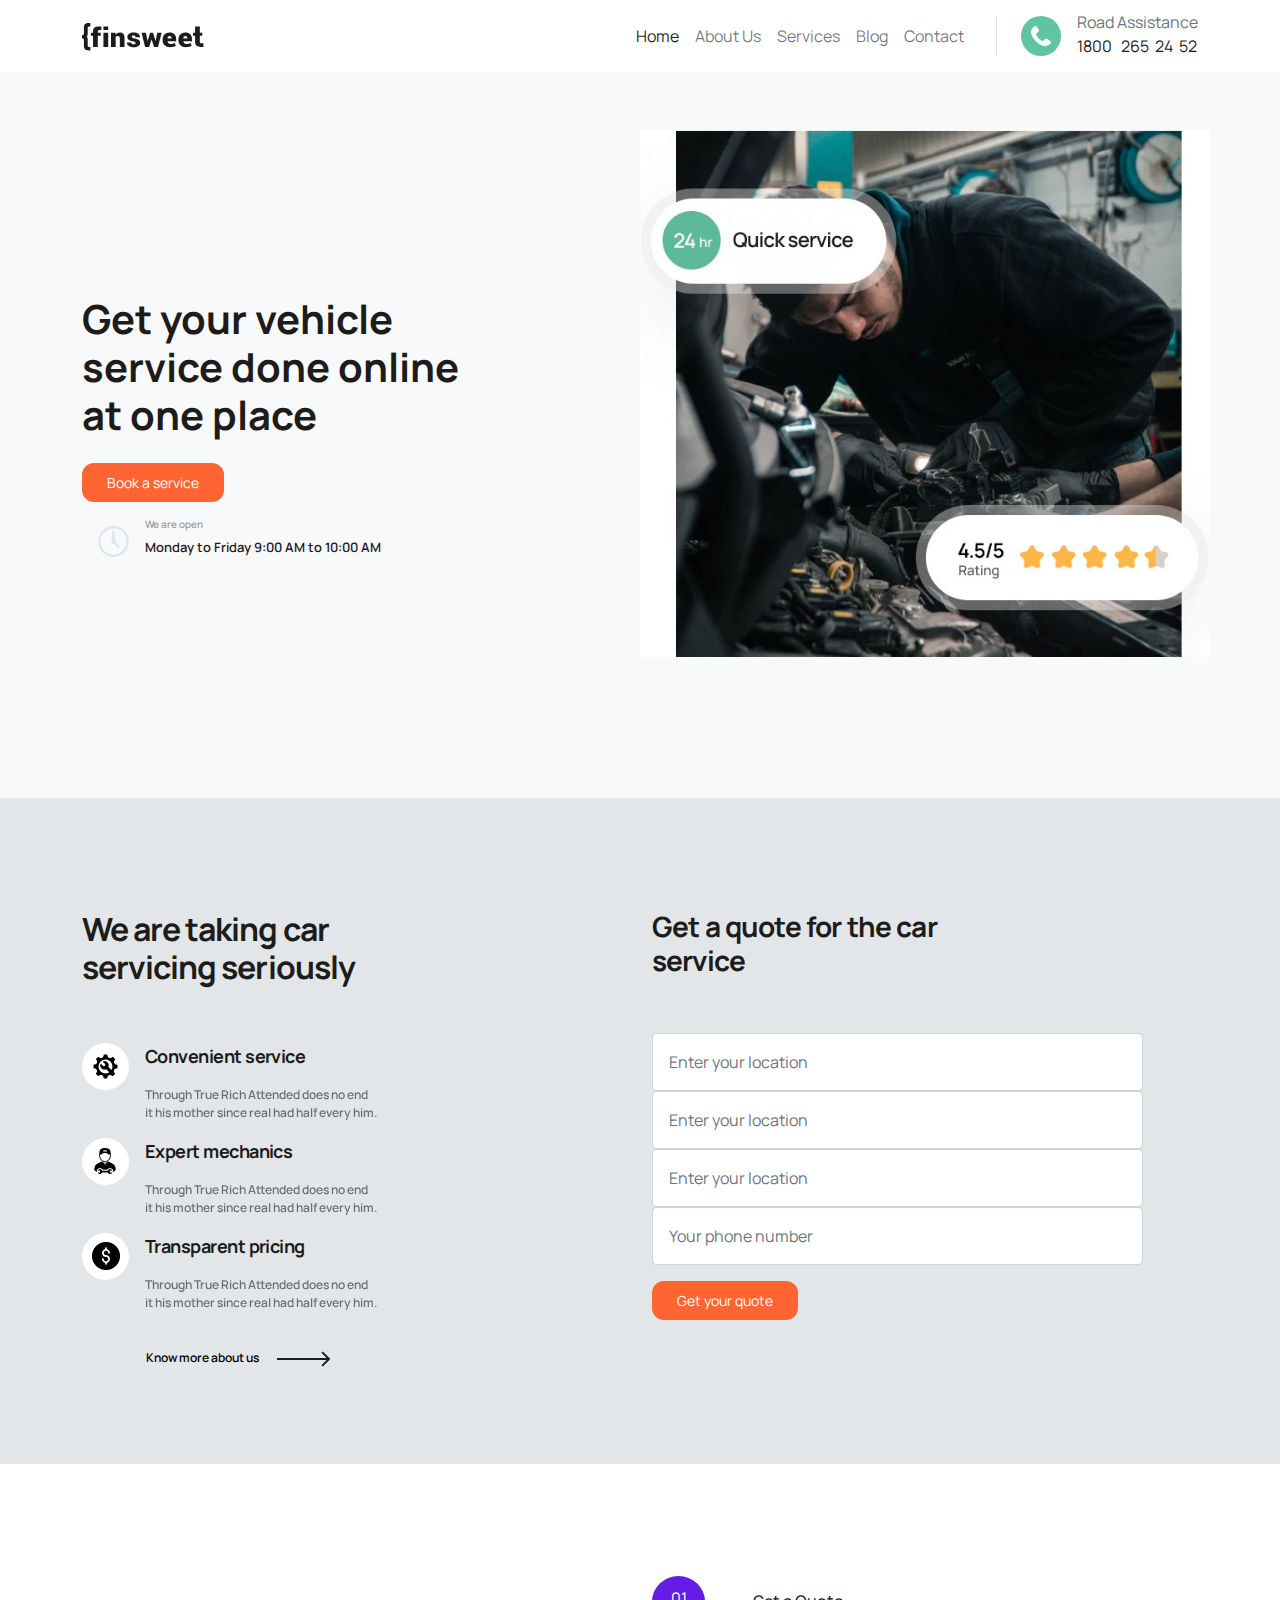
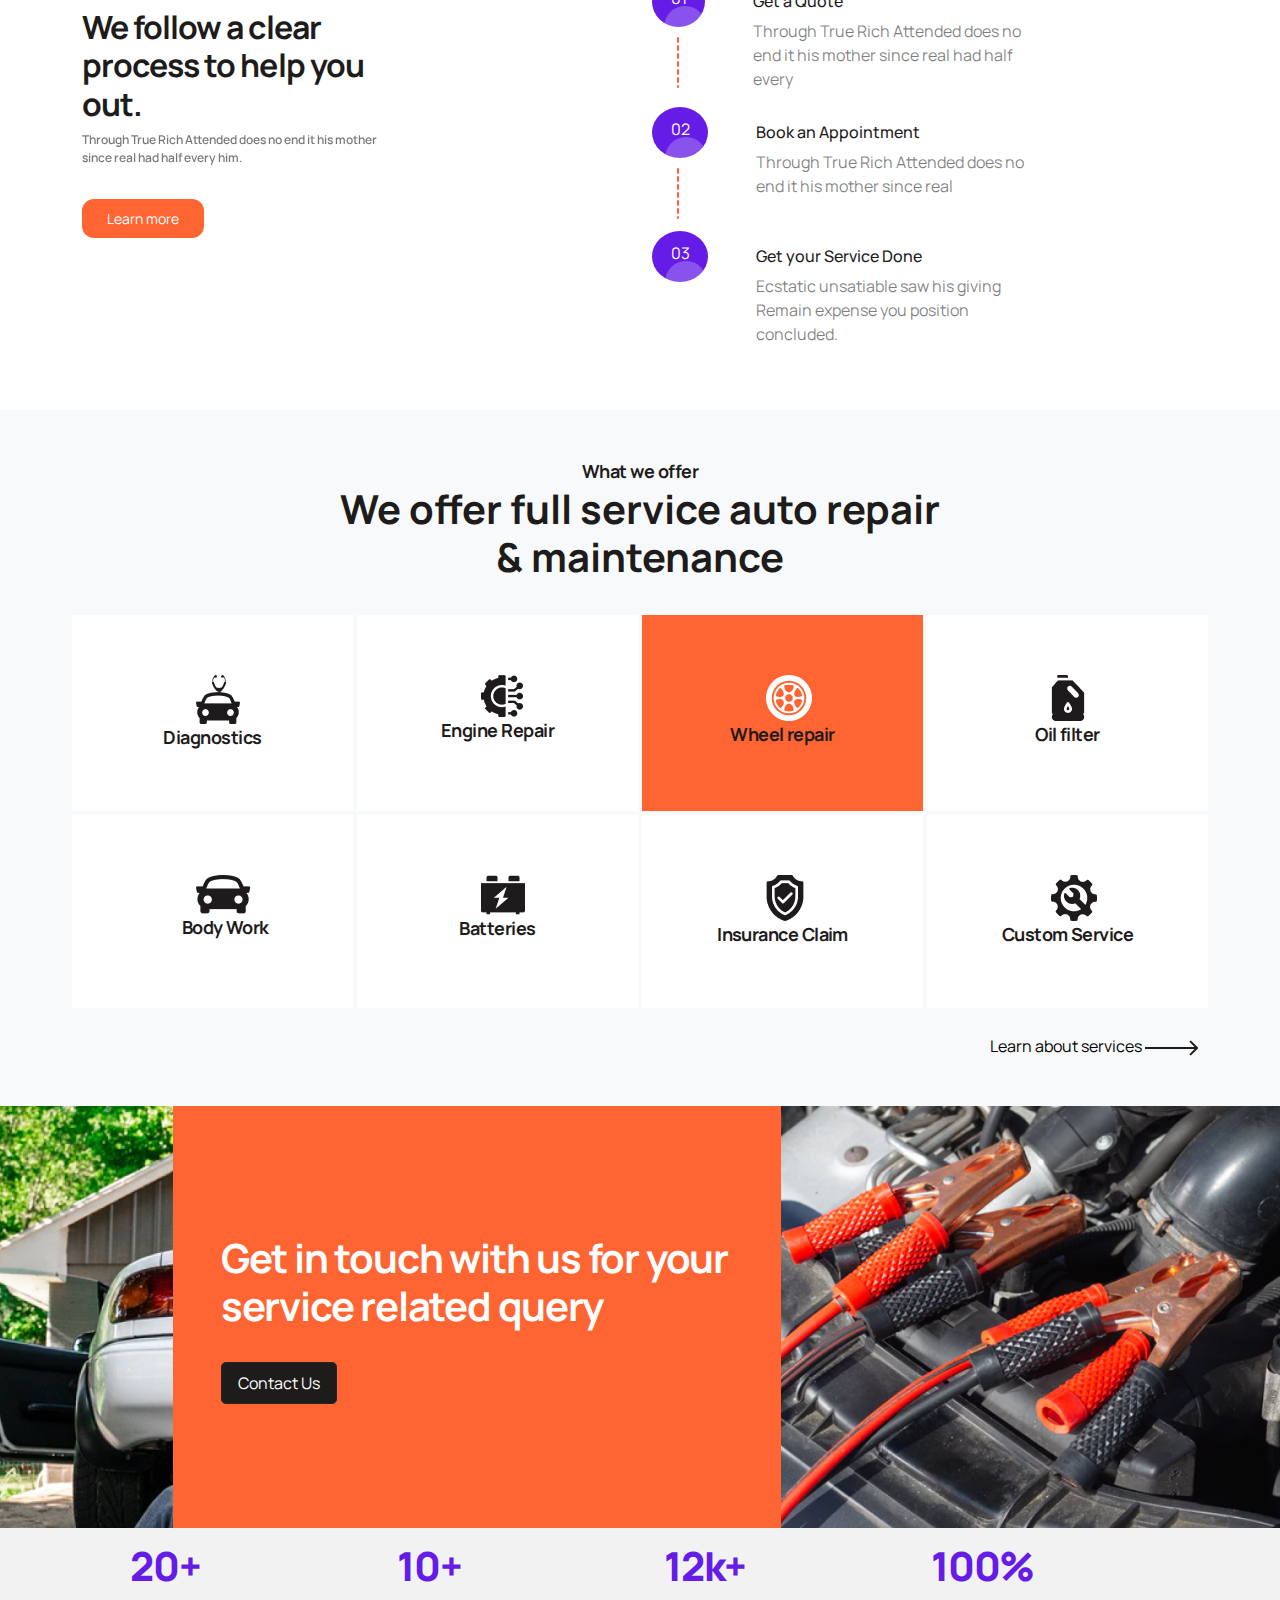
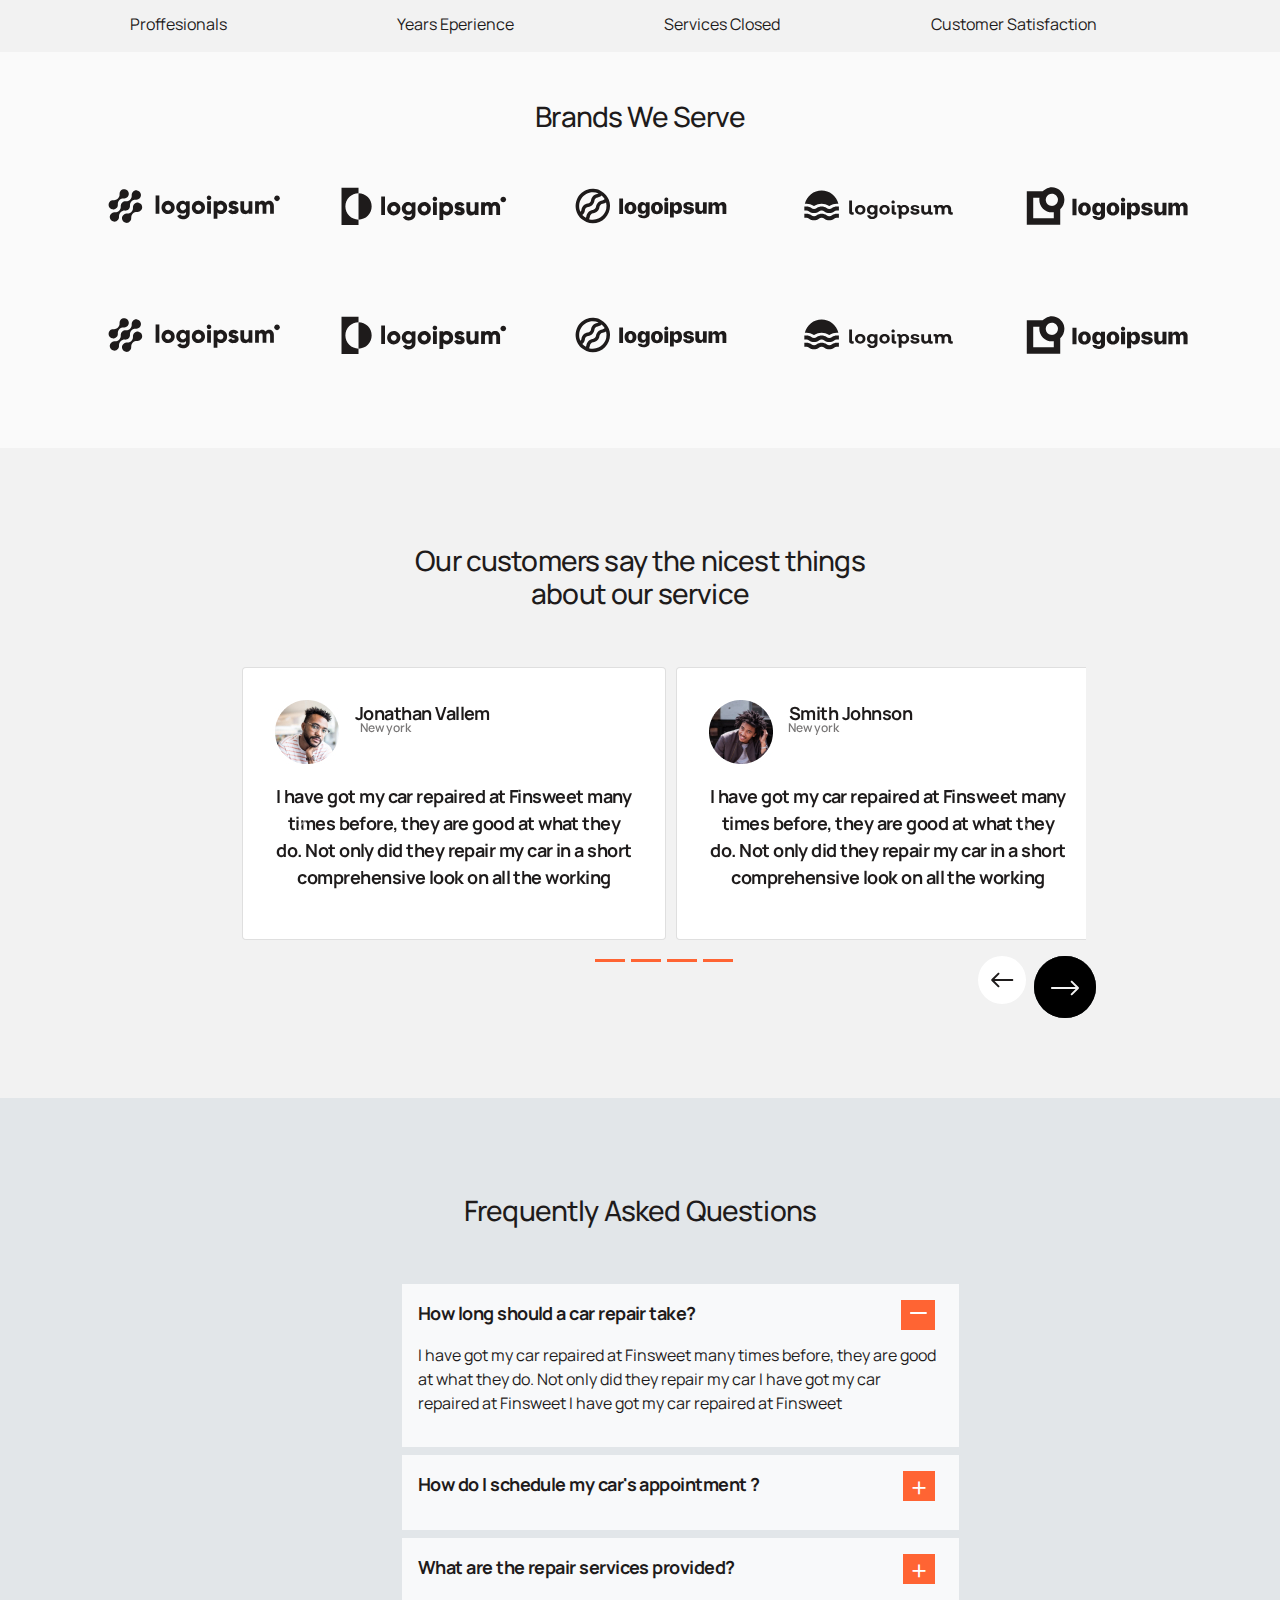
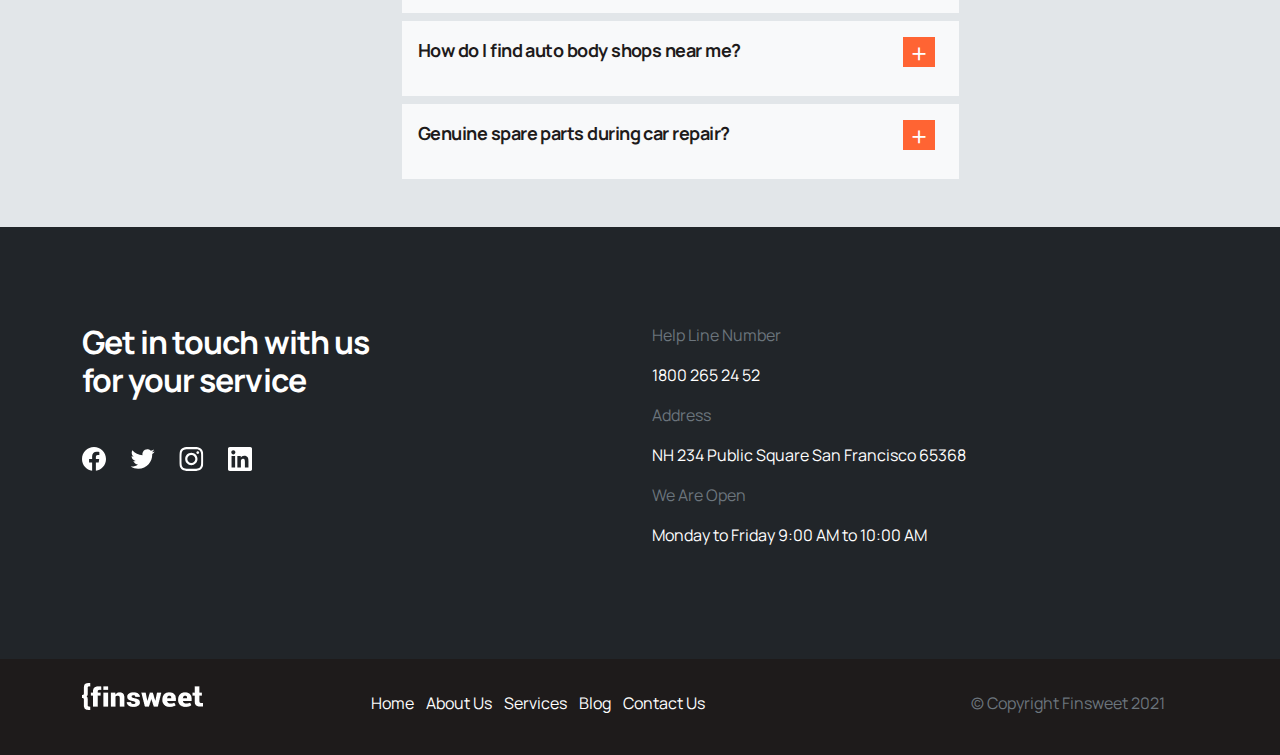
<file: index.html>
<!DOCTYPE html>
<html lang="en">
<head>
    <meta charset="UTF-8">
    <meta http-equiv="X-UA-Compatible" content="IE=edge">
    <meta name="viewport" content="width=device-width, initial-scale=1.0">
    <link rel="stylesheet" href="./Stylesheets/style.css">
    <link rel="stylesheet" href="./Stylesheets/bootstrap.min.css">
    <link rel="stylesheet" href="./Stylesheets/media.css">
    <link rel="stylesheet" href="./Stylesheets/navbar.css">
    <title>Home</title>
</head>
<body>
    <!-- the navbar is here -->
<header>
        <nav class="navbar navbar-expand-lg navbar-light bg-white container-fluid py-2">
          <div class="container">
            <a class="navbar-brand " href="/"><img src="./svg/Logo.svg" alt="company Logo" class=""></a>
            <!-- the button for small and medium screen responsive menu bar -->
            <button class="navbar-toggler" type="button" data-bs-toggle="collapse" data-bs-target="#navbarText" aria-controls="navbarText" aria-expanded="false" aria-label="Toggle navigation">
            <span class="navbar-toggler-icon"></span>
            </button>
            <div class="collapse navbar-collapse" id="navbarText">
              <ul class="navbar-nav ms-auto mb-2 mb-lg-0 pe-4 border-end">
                <li class="nav-item">
                  <a class="nav-link active" aria-current="page" href="./index.html">Home</a>
                </li>
                <li class="nav-item">
                  <a class="nav-link" href="./pages/about us.html">About Us</a>
                </li>
                <li class="nav-item">
                  <a class="nav-link" href="./pages/services.html">Services</a>
                </li>
                <li class="nav-item">
                  <a class="nav-link" href="./pages/blog.html">Blog</a>
                </li>
                <li class="nav-item ">
                  <a class="nav-link" href="./pages/contact.html">Contact</a>
                </li>
              </ul>
              <!-- chat assistance icon, hidden in tablet and mobile views -->
              <span class=" navbar-text d-none d-lg-block ms-4">
                <img src="./svg/Assistance Icon.svg" alt="chat icon">
              </span>
              <div class="ms-3 d-none d-lg-block">
                <p class="text-muted mb-0">Road Assistance</p>
                <p class="mb-1">1800 &nbsp; 265&nbsp; 24&nbsp; 52</p>
              </div>
            </div>
          </div>
        </nav>
</header>
<!--first section homepage-->
<section class="bg-light py-5 hero-section">

        <div class="container">
            <div class="row">
                <div class="col-12 col-md-12 col-lg-6 d-flex align-items-center">

                    <div class="header-text-content text-lg-start text-md-center text-sm-center">
                        <div class="header-text">
                            <h1 class="fw-bold">Get your vehicle <br> service done online <br> at one place</h1>
                        </div>
    
                        <div class="header-btn pt-3">
                            <button type="button" class="btn custom-bg text-white px-4 py-2">Book a service</button>
                        </div>
    
                        <div class="header-small-text pt-5 pt-sm-2 d-flex">
                            <div class="p-3">
                                <img src="./svg/home-time.svg" alt="">
                            </div>
                            <div>
                                <span class="p2">We are open </span>
                                <p class="p1">Monday to Friday 9:00 AM to  10:00  AM</p>
                            </div>
                            
                        </div>
                    </div>
                   

                </div>

                <div class="col-12 col-md-12 col-lg-6 hero-bg">
                 
            
                    
                </div>

            </div>

        </div>

</section>


<!-- car servicing(the second section) starts here -->
 <section class="car-servicing py-5   custom-bg2  text-center  ">
     <div class="container ">
           <div class="row  pt-5">

              <div class="col-sm-12 col-md-12 col-lg-6">
                 <div class="d-flex align-items-center car-servicing-container">

                     <div class="service-offers pt-3">

                            <div class="car-servicing-header-text text-start">
                                <h2 class="fw-bold">We are taking car <br>  servicing seriously</h2>
                            </div>
        
                            <div class="car-servicing-services pt-5">
                                <div class="car-services-expo d-flex">
        
                                    <div class="car-service-logo">
                                      <img src="./svg/convenient-services.jpg" alt="convenient services" class="rounded-circle">
                                    </div>
        
                                    <div class="car-services-text text-start  ms-3">
                                        <p class="fs-24">Convenient service</p>
                                        <p class="fs-16">Through True Rich Attended does no end <br> it his mother since real had half every him.</p>
                                    </div>
        
                                </div>
        
                                <div class="car-services-expo d-flex">
        
                                    <div class="car-services-logo">
                                        <img src="./svg/exp-mech.jpg" alt="expert-mechanics" class="rounded-circle">
                                    </div>
        
                                    <div class="car-services-text text-start ms-3">
                                        <p class="fs-24">Expert mechanics</p>
                                        <p class="fs-16">Through True Rich Attended does no end <br> it his mother since real had half every him.</p>
                                    </div>
        
                                </div>
        
                                <div class="car-services-expo d-flex">
        
                                    <div class="car-services-logo">
                                        <img src="./svg/trans-price.jpg" alt="transperent prices" class="rounded-circle">
                                    </div>
        
                                    <div class="car-services-text text-start  ms-3">
                                        <p class="fs-24">Transparent pricing</p>
                                        <p class="fs-16">Through True Rich Attended does no end <br> it his mother since real had half every him.</p>
                                    </div>
        
                                </div>
                               
                            </div>
        
                            <div class="mt-3 pb-5 ps-3">
                                <a href="./pages/services.html" class="text-black text-decoration-none fs-16-sp"> Know more about us <img src="./svg/arrow-right.svg" alt="" class="ms-3 fs-16-sp"></a>
                            </div>
        
                        </div>
                    </div>

                </div>


                <!-- styling the form part for this section -->
                <div class="col-sm-12  col-md-12 col-lg-6 pt-3">
                    <div class="car-servicing-header-text text-start">
                        <h3 class="fw-bold">Get a quote for the car <br> service</h3>
                    </div>

                    <div class="service-form pt-5">
                        <form>
                            <div class="mb-0">
                              <input type="text" class="form-control service-input p-3" placeholder="Enter your location">
                            </div>
                            <div class="mb-0">
                              <input type="text" class="form-control service-input p-3"  placeholder="Enter your location">
                            </div>
                            <div class="mb-0">
                              <input type="text" class="form-control service-input p-3"  placeholder="Enter your location">
                            </div>
                            <div class="mb-0">
                                <input type="text" class="form-control service-input p-3"  placeholder="Your phone number">
                              </div>
                            <div class="header-btn pt-3  d-flex align-items-start">
                                <button type="button" class="btn custom-bg text-white  px-4 py-2">Get your quote</button>
                            </div>
        
                          </form>

                    </div>

                    
                </div>
            </div>
        </div>

    </section> 


    <!-- helpline section starts here  used the same layout as car-services, using dry principle by not repeating code, we used the same layout-->
    <section class="car-servicing help-line py-5  bg-white   ">
        <div class="container ">
            <div class="row  pt-5">
                <div class="col-sm-12 col-md-12 col-lg-6">

                    <div class="header-text-content help-line-text-content pt-5">
                        <div class="header-text">
                            <h2 class="fw-bold">We follow a clear <br> process to help you <br> out.</h2>
                        </div>
                        <p class="fs-16">Through True Rich Attended does no end it his mother  <br> since real had half every him.</p>

                        <div class="header-btn pt-3">
                            <button type="button" class="btn custom-bg text-white px-4 py-2">Learn more</button>
                        </div>
    
                       
                    </div>
                   
    

                </div>

                <div class="col-sm-12 col-md-12 col-lg-6">
                    <div class="d-flex align-items-center car-servicing-container">

                        <div class="service-offers pt-3">

                            
                            <div class="service-offers">
                                <div class="d-flex">
                                    <div class="num"><div class="about-number title-01"><p class="text-white">01</p><img src="./svg/Ellipse 154.svg" alt="" class="position-absolute ellipse"></div><img src="./svg/Line.svg" alt="" class="line"></div>
                                    <div class="px-lg-5 mt-3 ab-add-p">
                                        <h6 class="title-01">Get a Quote</h6>
                                        <p class="w-75 text-black-50">Through True Rich Attended does no end it his mother since real had half every </p>
                                    </div>
                                </div>
                                <div class="d-flex">
                                   <div class="num"><div class="about-number title-01"><p class="text-white">02</p><img src="./svg/Ellipse 154.svg" alt="" class="position-absolute ellipse"></div><img src="./svg/Line.svg" alt="" class="line"></div>
                                   <div class="px-lg-5 mt-3 ab-add-p">
                                       <h6 class="title-01">Book an Appointment</h6>
                                       <p class="w-75 text-black-50">Through True Rich Attended does no end it his mother since real </p>
                                   </div>
                               </div>
                               <div class="d-flex">
                                   <div class="num"><div class="about-number title-01"><p class="text-white">03</p><img src="./svg/Ellipse 154.svg" alt="" class="position-absolute ellipse"></div></div>
                                   <div class="px-lg-5  mt-3 ab-add-p">
                                       <h6 class="title-01">Get your Service Done</h6>
                                       <p class="w-75 text-black-50">Ecstatic unsatiable saw his giving Remain expense you position concluded. </p>
                                   </div>
                               </div>
                           </div>
                            </div>
                    </div>

                </div>


            </div>
        </div>

    </section> 



<!-- the offer section -->

<section class="offers bg-light py-5">
    <div class="container">
        <div class="text-center pb-4">
            <div class="fs-24">What we offer</div>
            <h1 class="fw-bold">We offer full service auto repair <br> & maintenance</h1>

        </div>
        <div class="row">
            <div class="col-lg-3 col-md-6 col-sm-6 bg-white border border-2 border-light offer-box">
                <div class="m-auto offer-icon">
                    <img src="./svg/Diagnostics.jpg" alt="Diagnostics">
                   
                </div>
                <!-- <div class="fs-24 me-4 text-center offer-sp">Diagnostics</div> -->
                <div class="fs-24 text-center">Diagnostics</div>
                
               

            </div>
            <div class="col-lg-3 col-md-6 col-sm-6  bg-white border border-2 border-light  offer-box">
                <div class="m-auto offer-icon">
                    <img src="./svg/Engine-repair.jpg" alt="Engine-repair">
                </div>
                <div class="fs-24 text-center">Engine Repair</div>

            </div>
            <div class="col-lg-3 col-md-6 col-sm-6 bg-orange border border-2 border-light  offer-box">
                <div class="m-auto offer-icon">
                    <img src="./svg/wheel-repair.svg" alt="Wheel repair">
                </div>
                <div class="fs-24 text-center">Wheel repair</div>

            </div>
            <div class="col-lg-3 col-md-6 col-sm-6 bg-white border border-2 border-light  offer-box">
                <div class="m-auto offer-icon">
                    <img src="./svg/oil-filter.jpg" alt="Oil filter">
                </div>
                <div class="fs-24 text-center">Oil filter</div>

            </div>
        </div>
        <div class="row">
            <div class="col-lg-3 col-md-6 col-sm-6 bg-white border border-2 border-light offer-box">
                <div class="m-auto offer-icon">
                    <img src="./svg/bodywork.jpg" alt="Body work">
                </div>
                <!-- <div class="fs-24 text-center">Body work</div> -->
                <div class="fs-24 text-center offer-sp">Body  Work</div>

            </div>
            <div class="col-lg-3 col-md-6 col-sm-6  bg-white border border-2 border-light  offer-box">
                <div class="m-auto offer-icon">
                    <img src="./svg/batteries.jpg" alt="batteries">
                </div>
                <div class="fs-24 text-center">Batteries</div>

            </div>
            <div class="col-lg-3 col-md-6 col-sm-6 bg-white border border-2 border-light  offer-box">
                <div class="m-auto offer-icon">
                    <img src="./svg/insurance-claim.jpg" alt="Insurance Claim">
                </div>
                <div class="fs-24 text-center">Insurance Claim</div>

            </div>
            <div class="col-lg-3 col-md-6 col-sm-6 bg-white border border-2 border-light  offer-box">
                <div class="m-auto offer-icon">
                    <img src="./svg/custom-service.jpg" alt="Oil filter">
                </div>
                <div class="fs-24 text-center">Custom Service</div>

            </div>
        </div>
        <div class="mt-4 text-lg-end">
            <a href="./pages/services.html" class="text-black text-decoration-none"> Learn about services <img src="./svg/arrow-right.svg" alt=""></a>
        </div>
    </div>

</section>


<!-- the getin touch section -->

<section class="d-lg-flex foot-container">
  <div class="foot-image-1">
     <div class=" orange-box bg-orange py-5 px-5  col-sm-12">
            <h2 class="text-start text-white fw-bold fs-2 pt-5">Get in touch with us for your service related query</h2>
            <button class="bg-black text-white my-4 py-2 px-3 border border-dark rounded-3" >Contact Us</button>
     </div>
  </div>
  <div class="foot-image-2"></div>
</section>

    <!-- this section contains number of years, experience and expertise of the company -->
 <section class="com-profile custom-bg4">
        <div class="container">
            <div class="d-lg-flex d-md-flex justify-content-between ms-5">
                <div class="align-items-end w-100">
                <h2 class="ab-purple-h2">20+</h2>
                <p class="title-02">Proffesionals</p>
            </div>
            <div class="w-100">
                <h2 class="ab-purple-h2">10+</h2>
                <p class="title-02">Years Eperience</p>
            </div>
            <div class="w-100">
                <h2 class="ab-purple-h2">12k+</h2>
                <p class="title-02">Services Closed</p>
            </div>
            <div class="w-100">
                <h2 class="ab-purple-h2">100%</h2>
                <p class="title-02">Customer Satisfaction</p>
            </div>
            </div>
            </div>
        </div>
 </section>


    <!-- styling the brand section -->
<section class="brands custom-bg5 py-5">
    <div class="container">
        <h3 class="text-center">Brands We Serve</h3>
        <div class="row">
            <div class="col">
                <img src="./svg/brand-logo-1.svg" alt="">
            </div>
            <div class="col">
                <img src="./svg/brand-logo-2.svg" alt="">
            </div>
            <div class="col">
                <img src="./svg/brand-logo-3.svg" alt="">
            </div>
            <div class="col">
                <img src="./svg/brand-logo-4.svg" alt="">
            </div>
            <div class="col">
                <img src="./svg/brand-logo-5.svg" alt="">
            </div>
        </div>
        <div class="row brand-none">
            <div class="col">
                <img src="./svg/brand-logo-1.svg" alt="">
            </div>
            <div class="col">
                <img src="./svg/brand-logo-2.svg" alt="">
            </div>
            <div class="col">
                <img src="./svg/brand-logo-3.svg" alt="">
            </div>
            <div class="col">
                <img src="./svg/brand-logo-4.svg" alt="">
            </div>
            <div class="col">
                <img src="./svg/brand-logo-5.svg" alt="">
            </div>
        </div>
        

    </div>
   

</section> 

    <!-- styling the carousel section that contains the customer feedback -->
<section class="customers text-center py-5 custom-bg4">
        <div class="container">

            <div class="customer-header-text pt-5">
                    <h3>Our customers say the nicest things <br> about our service</h3>
            </div>

            <!-- styling the carousel part of this section -->
           
            <div class="carousel-section text-center  pt-5">
                <div class="row">
                    <div class="col-12 col-md-12 lg-12">
                        <div id="carouselExampleIndicators" class="carousel slide" data-bs-ride="carousel">
                            <div class="carousel-indicators pt-5">
                              <button type="button" data-bs-target="#carouselExampleIndicators" data-bs-slide-to="0" class="active custom-bg" aria-current="true" aria-label="Slide 1"></button>
                              <button type="button" data-bs-target="#carouselExampleIndicators" data-bs-slide-to="1" class="active custom-bg" aria-label="Slide 2"></button>
                              <button type="button" data-bs-target="#carouselExampleIndicators" data-bs-slide-to="2" class="active custom-bg" aria-label="Slide 3"></button>
                              <button type="button" data-bs-target="#carouselExampleIndicators" data-bs-slide-to="3" class="active custom-bg" aria-label="Slide 3"></button>
                            </div>
                            <div class="carousel-inner pb-5">
                              <div class="carousel-item active">
                                <div class="row text-center">
            
                                    <div class="col-12 col-md-12 col-lg-6">
                                        
                                      <div class="card p-3" style="width: 26.5rem;">
                                          <div class="card-body">
                                              <div class="customer-content d-flex">
            
                                                  <div class="customer-img">
                                                      <img src="./images/Jonathan-valem.jpg" class="img-fluid">
                                                  </div>
            
                                                  <div class="col-brand-name ps-3">
                                                      <p class="fs-24">Jonathan Vallem  </p><span class="fs-16 c-sub-text">New york</span>
                                                     
                                                  </div>
            
                                              </div>
            
                                            <div class="customer-text my-3">
                                              <p class="fs-24">I have got my car repaired at Finsweet many times before, they are good at what they do. Not only did they repair my car in a short comprehensive look on all the working</p>
                                          </div>
            
                                          </div>
                                        </div>
                                        
                                         
            
                                         
                                    </div>
            
                                    <div class="col-12 col-md-12 col-lg-6">
                                      <div class="card p-3" style="width: 26.5rem;">
                                          <div class="card-body">
                                              <div class="customer-content d-flex">
            
                                                  <div class="customer-img">
                                                      <img src="./images/smith-john.jpg" class="img-fluid">
                                                  </div>
            
                                                  <div class="col-brand-name ps-3">
                                                      <p class="fs-24">Smith Johnson </p><span class="fs-16 c-sub-text">New york</span>
                                                     
                                                  </div>
            
                                              </div>
            
                                            <div class="customer-text">
                                              <p class="fs-24  my-3">I have got my car repaired at Finsweet many times before, they are good at what they do. Not only did they repair my car in a short comprehensive look on all the working</p>
                                          </div>
            
                                          </div>
                                        </div>
                                        
                                    </div>
                                </div>
            
                              </div>
                              <div class="carousel-item">
                                <div class="row text-center">
            
                                    <div class="col-12 col-md-12 col-lg-6">
                                        
                                      <div class="card p-3" style="width: 26.5rem;">
                                          <div class="card-body">
                                              <div class="customer-content d-flex">
            
                                                  <div class="customer-img">
                                                      <img src="./images/Jonathan-valem.jpg" class="img-fluid">
                                                  </div>
            
                                                  <div class="col-brand-name ps-3">
                                                      <p class="fs-24">Jonathan Vallem  </p><span class="fs-16 c-sub-text">New york</span>
                                                     
                                                  </div>
            
                                              </div>
            
                                            <div class="customer-text">
                                              <p class="fs-24  my-3">I have got my car repaired at Finsweet many times before, they are good at what they do. Not only did they repair my car in a short comprehensive look on all the working</p>
                                          </div>
            
                                          </div>
                                        </div>
                                        
                                         
            
                                         
                                    </div>
            
                                    <div class="col-12 col-md-12 col-lg-6">
                                      <div class="card p-3" style="width: 26.5rem;">
                                          <div class="card-body">
                                              <div class="customer-content d-flex">
            
                                                  <div class="customer-img">
                                                      <img src="./images/smith-john.jpg" class="img-fluid">
                                                  </div>
            
                                                  <div class="col-brand-name ps-3">
                                                      <p class="fs-24">Smith Johnson  </p><span class="fs-16 c-sub-text">New york</span>
                                                     
                                                  </div>
            
                                              </div>
            
                                            <div class="customer-text">
                                              <p class="fs-24  my-3">I have got my car repaired at Finsweet many times before, they are good at what they do. Not only did they repair my car in a short comprehensive look on all the working</p>
                                          </div>
            
                                          </div>
                                        </div>
                                        
                                    </div>
                                </div>
                              </div>
                              <div class="carousel-item">
                                <div class="row text-center">
            
                                    <div class="col-12 col-md-12 col-lg-6">
                                        
                                      <div class="card p-3" style="width: 26.5rem;">
                                          <div class="card-body">
                                              <div class="customer-content d-flex">
            
                                                  <div class="customer-img">
                                                      <img src="./images/Jonathan-valem.jpg" class="img-fluid">
                                                  </div>
            
                                                  <div class="col-brand-name ps-3">
                                                      <p class="fs-24">Jonathan Vallem  </p><span class="fs-16 c-sub-text">New york</span>
                                                     
                                                  </div>
            
                                              </div>
            
                                            <div class="customer-text">
                                              <p class="fs-24  my-3">I have got my car repaired at Finsweet many times before, they are good at what they do. Not only did they repair my car in a short comprehensive look on all the working</p>
                                          </div>
            
                                          </div>
                                        </div>
                                        
                                         
            
                                         
                                    </div>
            
                                    <div class="col-12 col-md-12 col-lg-6">
                                      <div class="card p-3" style="width: 26.5rem;">
                                          <div class="card-body">
                                              <div class="customer-content d-flex">
            
                                                  <div class="customer-img">
                                                      <img src="./images/smith-john.jpg" class="img-fluid">
                                                  </div>
            
                                                  <div class="col-brand-name ps-3">
                                                      <p class="fs-24">Smith Johnson  </p><span class="fs-16 c-sub-text">New york</span>
                                                     
                                                  </div>
            
                                              </div>
            
                                            <div class="customer-text">
                                              <p class="fs-24  my-3">I have got my car repaired at Finsweet many times before, they are good at what they do. Not only did they repair my car in a short comprehensive look on all the working</p>
                                          </div>
            
                                          </div>
                                        </div>
                                        
                                    </div>
                                </div>
                              </div>
                              <div class="carousel-item">
                                <div class="row text-center">
            
                                    <div class="col-12 col-md-12 col-lg-6">
                                        
                                      <div class="card p-3" style="width: 26.5rem;">
                                          <div class="card-body">
                                              <div class="customer-content d-flex">
            
                                                  <div class="customer-img">
                                                      <img src="./images/Jonathan-valem.jpg" class="img-fluid">
                                                  </div>
            
                                                  <div class="col-brand-name ps-3">
                                                      <p class="fs-24">Jonathan Vallem  </p><span class="fs-16 c-sub-text">New york</span>
                                                     
                                                  </div>
            
                                              </div>
            
                                            <div class="customer-text">
                                              <p class="fs-24  my-3">I have got my car repaired at Finsweet many times before, they are good at what they do. Not only did they repair my car in a short comprehensive look on all the working</p>
                                          </div>
            
                                          </div>
                                        </div>
                                        
                                         
            
                                         
                                    </div>
            
                                    <div class="col-12 col-md-12 col-lg-6">
                                      <div class="card p-3" style="width: 26.5rem;">
                                          <div class="card-body">
                                              <div class="customer-content d-flex">
            
                                                  <div class="customer-img">
                                                      <img src="./images/smith-john.jpg" class="img-fluid">
                                                  </div>
            
                                                  <div class="col-brand-name ps-3">
                                                      <p class="fs-24">Smith Johnson </p><span class="fs-16 c-sub-text">New york</span>
                                                     
                                                  </div>
            
                                              </div>
            
                                            <div class="customer-text">
                                              <p class="fs-24  my-3">I have got my car repaired at Finsweet many times before, they are good at what they do. Not only did they repair my car in a short comprehensive look on all the working</p>
                                          </div>
            
                                          </div>
                                        </div>
                                        
                                    </div>
                                </div>
                              </div>
                            </div>
                            <button class="carousel-control-prev" type="button" data-bs-target="#carouselExampleIndicators" data-bs-slide="prev">
                              <span class="carousel-control-prev-icon" aria-hidden="true"></span>
                              <span class="visually-hidden">Previous</span>
                            </button>
                            <button class="carousel-control-next"  type="button" data-bs-target="#carouselExampleIndicators" data-bs-slide="next">
                              <span class="carousel-control-next-icon" aria-hidden="true"></span>
                              <span class="visually-hidden">Next</span>
                            </button>
                          </div>
                    </div>
                </div>
            </div>
            
                
            
           
           
            
            <div class="carousel-double-arrows d-flex">
                <div class="d-flex">
                    <div class="text-end me-2">
                        <img src="./svg/c-Left-arrow.svg" alt=""> 
                       
                    </div>
                    <div class="bg-dark rounded-circle">
                        <img src="./svg/c-Right-arrow.svg" alt="">
                    </div>
                </div>
            </div>
            <!-- <div class="arrow1 bg-light rounded-circle p-1">
                <svg xmlns="http://www.w3.org/2000/svg" width="16" height="16" fill="currentColor" class="bi bi-arrow-left" viewBox="0 0 16 16">
                <path fill-rule="evenodd" d="M15 8a.5.5 0 0 0-.5-.5H2.707l3.147-3.146a.5.5 0 1 0-.708-.708l-4 4a.5.5 0 0 0 0 .708l4 4a.5.5 0 0 0 .708-.708L2.707 8.5H14.5A.5.5 0 0 0 15 8z"/>
              </svg></div> 
              <div class="arrow2   bg-dark rounded-circle p-2">
                <svg xmlns="http://www.w3.org/2000/svg" width="16" height="16" fill="white" class="bi  bi-arrow-right" viewBox="0 0 16 16">
                    <path fill-rule="evenodd" d="M1 8a.5.5 0 0 1 .5-.5h11.793l-3.147-3.146a.5.5 0 0 1 .708-.708l4 4a.5.5 0 0 1 0 .708l-4 4a.5.5 0 0 1-.708-.708L13.293 8.5H1.5A.5.5 0 0 1 1 8z"/>
                  </svg>
              </div> -->
            
        </div>
    </section>

<!-- styling the questions section -->
<section class="custom-bg2 py-5 questions">

    <div class="container">

        <div class="question-container text-center">

            <div class="question-header-text p-5">
                <h3> Frequently Asked Questions</h3>
            </div>
        </div>

      <!-- styling the question tabs -->
        
        <div class="questions-section">

            <div class="question-list-section-tab bg-light  p-3 mb-2">

                <div class="question-list-header d-flex justify-content-between">
                    <p class="fs-24">How long should a car repair take?</p>

                    <div class="question-operator custom-bg text-white text-center px-2 me-2">
                        <div class="sign">
                            <svg width="18" height="2" viewBox="0 0 18 2" fill="none" xmlns="http://www.w3.org/2000/svg">
                                <line x1="1.89551" y1="1" x2="16.9216" y2="1" stroke="white" stroke-width="2" stroke-linecap="round"/>
                                </svg>
                        </div>
                        </div>
                </div>

                <div class="question-sub-text">
                    <p class="f-16">I have got my car repaired at Finsweet many times before, they are good at what they do. Not only did they repair my car I have got my car repaired at Finsweet I have got my car repaired at Finsweet</p>
                </div>
              
                
            </div>
            <div class="question-list-section-tab bg-light  p-3 mb-2">

                <div class="question-list-header d-flex justify-content-between">
                    <p class="fs-24">How do I schedule my car's appointment ?</p>

                    <div class="question-operator custom-bg text-white text-center px-2 me-2">
                        <div class="sign add text-white fs-3">
                            +
                                
                        </div>
                        </div>
                </div>

               
              
                
            </div>
            <div class="question-list-section-tab bg-light  p-3 mb-2">

                <div class="question-list-header d-flex justify-content-between">
                    <p class="fs-24">What are the repair services provided?</p>

                    <div class="question-operator custom-bg text-white text-center px-2 me-2">
                        <div class="sign add text-white fs-3">
                            +
                                
                        </div>
                        </div>
                </div>
     
            </div>
            <div class="question-list-section-tab bg-light  p-3 mb-2">

                <div class="question-list-header d-flex justify-content-between">
                    <p class="fs-24">How do I find auto body shops near me?</p>

                    <div class="question-operator custom-bg text-white text-center px-2 me-2">
                        <div class="sign add text-white fs-3">
                            +
                                
                        </div>
                        </div>
                </div>          
            </div>

            <div class="question-list-section-tab bg-light  p-3">

                <div class="question-list-header d-flex justify-content-between">
                    <p class="fs-24">Genuine spare parts during car repair?</p>
                    <div class="question-operator custom-bg text-white text-center px-2 me-2">
                        <div class="sign add text-white fs-3">
                            +
                                
                        </div>
                        </div>
                </div>               
            </div>
        </div>
        
    </div>


    

</section>
<section class="black-get-in-touch"><!-- large black footer section -->
    <div class="container-fluid bg-dark py-5">
      <div class="container py-5">
        <div class="row ">
            <!-- column 1 of row for responsiveness-->
          <div class="left col-sm-12 col-md-6 col-lg-6 text-start ">
            <h2 class="text-white fs-2 fw-bold">
              Get in touch with us <br> for your  service
            </h2>
            <div class="d-flex flex-row bd-highlight  justify-content-start my-5">
              <img src="./svg/Facebook/Vector.svg" alt="facebook icon" class="pe-4 bd-highlight">
              <img src="./svg/Twitter/Vector.svg" alt="twitter icon" class="pe-4 bd-highlight">
              <img src="./svg/instagram.svg" alt="instagram icon" class="pe-4 bd-highlight">
              <img src="./svg/LinkedIn/Vector.svg" alt="linkedIn icon" class=" bd-highlight">
            </div>
          </div>
          <!-- column 2 of row for responsiveness -->
          <div class=" right col-sm-12 col-md-6 col-lg-6">
            <div class="help-line">
              <p class="text-muted">
              Help Line Number
              </p>
              <p class="text-white">1800 265 24 52</p>
            </div>

            <div class="address">
              <p class="text-muted">
              Address
              </p>
              <p class="text-white">
                NH 234   Public Square San Francisco  65368
              </p>
            </div>

            <div class="we-are-open">
              <p class="text-muted">
                We Are Open
              </p>
              <p class="text-white">
                Monday to Friday 9:00 AM to  10:00  AM
              </p>
            </div>
          </div>
        </div>
      </div>
    </div>
  </section><!-- end of large black footer section -->

<footer class="container-fluid bg-black py-2"> <!-- main/small footer -->
    <div class="container">
      <div class="row">
        <div class="col-sm-12 col-md-5 col-lg-3 ">
          <img src="./svg/Logo2.png" alt="logo" class="pt-3 ">
        </div>
        <div class="col-sm-12 col-md-7 col-lg-6 ">
            <ul class="nav  fs-6 pt-3 footer-column">
                <li class="nav-item">
                <a class="nav-link ps-1 pe-2 active text-white  " aria-current="page" href="./index.html">Home</a>
                </li>
                <li class="nav-item ">
                <a class="nav-link text-white ps-1 pe-2 " href="./pages/about us.html">About Us</a>
                </li>
                <li class="nav-item">
                <a class="nav-link text-white ps-1 pe-2" href="./pages/services.html">Services</a>
                </li>
                <li class="nav-item">
                <a class="nav-link text-white ps-1 pe-2" href="./pages/blog.html">Blog</a>
                </li>
                <li class="nav-item">
                <a class="nav-link text-white ps-1 pe-0" href="./pages/contact.html">Contact Us</a>
                </li>
            </ul> 
        </div>

        <div class=" navbar col-sm-12 col-md-12 col-lg-3 text-center">
          <p class="navbar-text text-muted mx-auto pt-3  ">
            &copy; Copyright Finsweet 2021
          </p>
          
        </div>

      </div>
    </div>
  </footer> <!-- end of main/small footer -->


<script src="./Bootstrap JS/bootstrap.min.js"></script>   
</body>
</html>
</file>
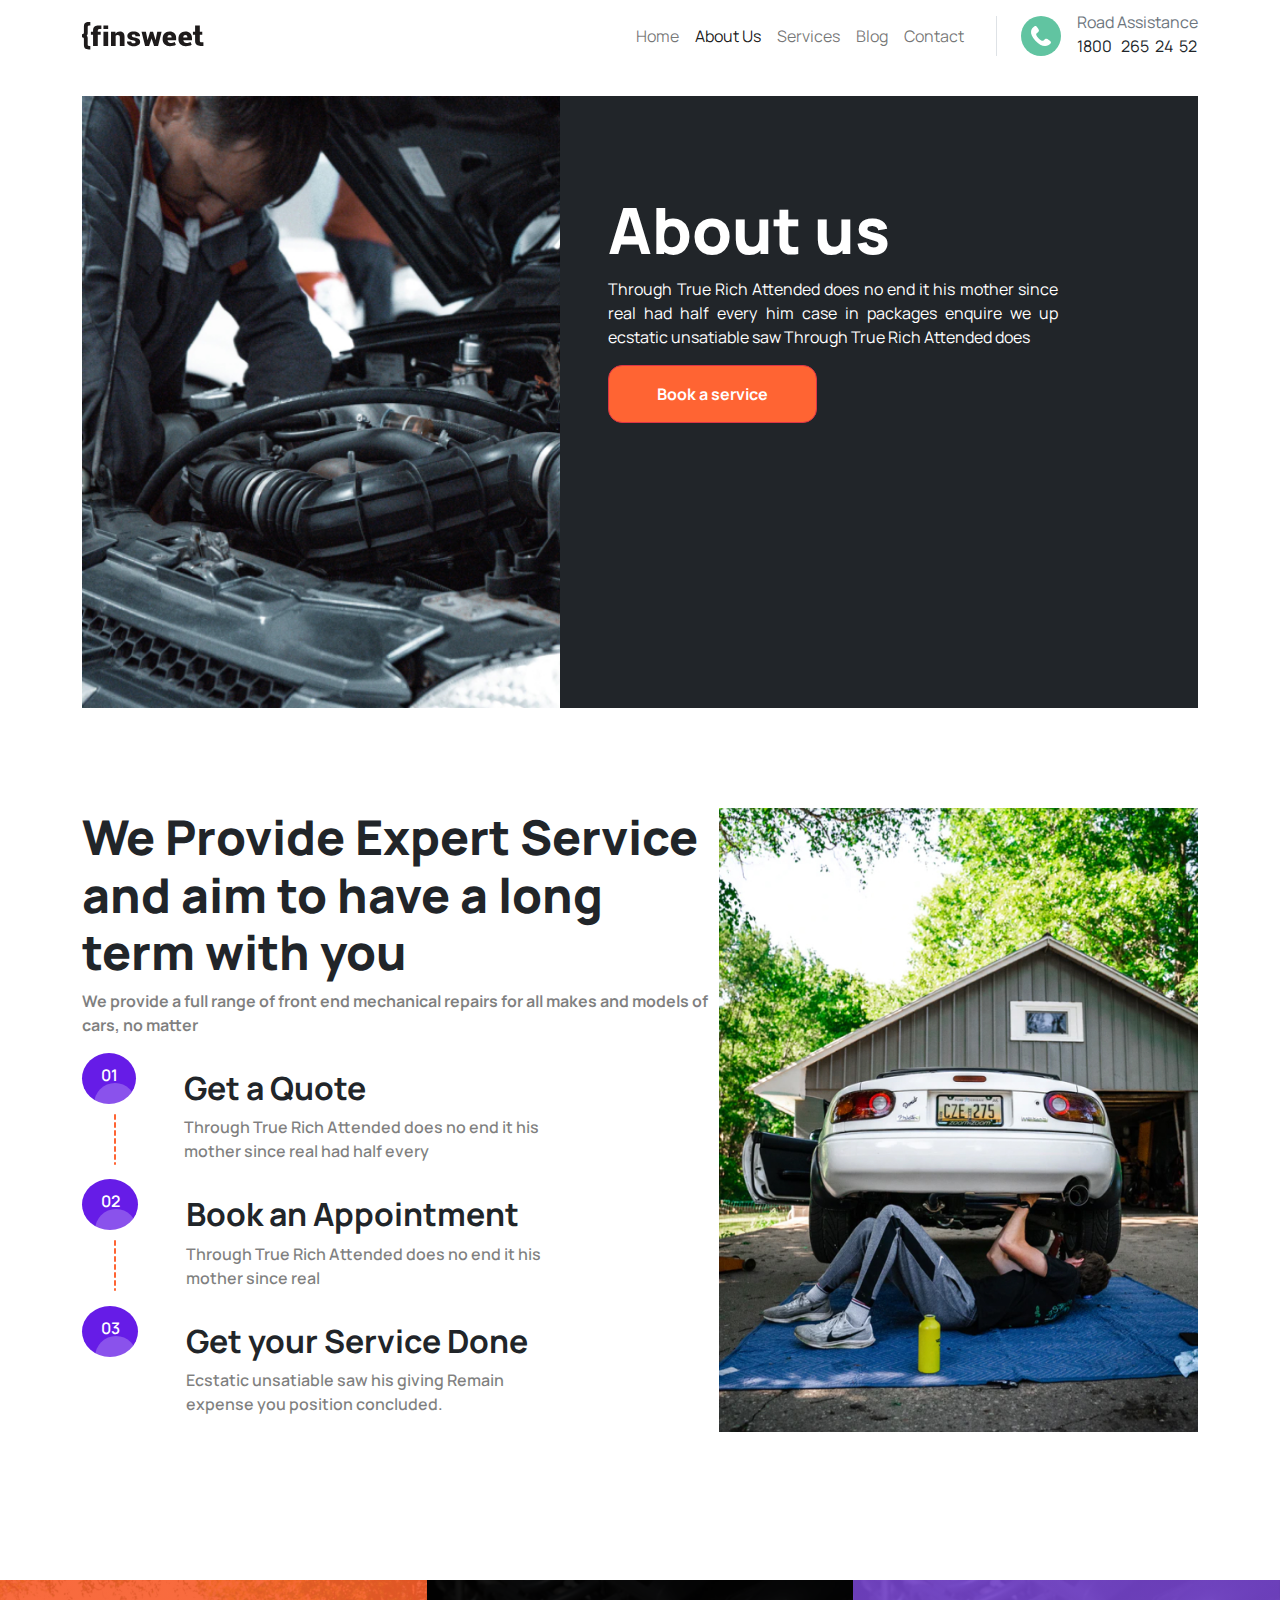
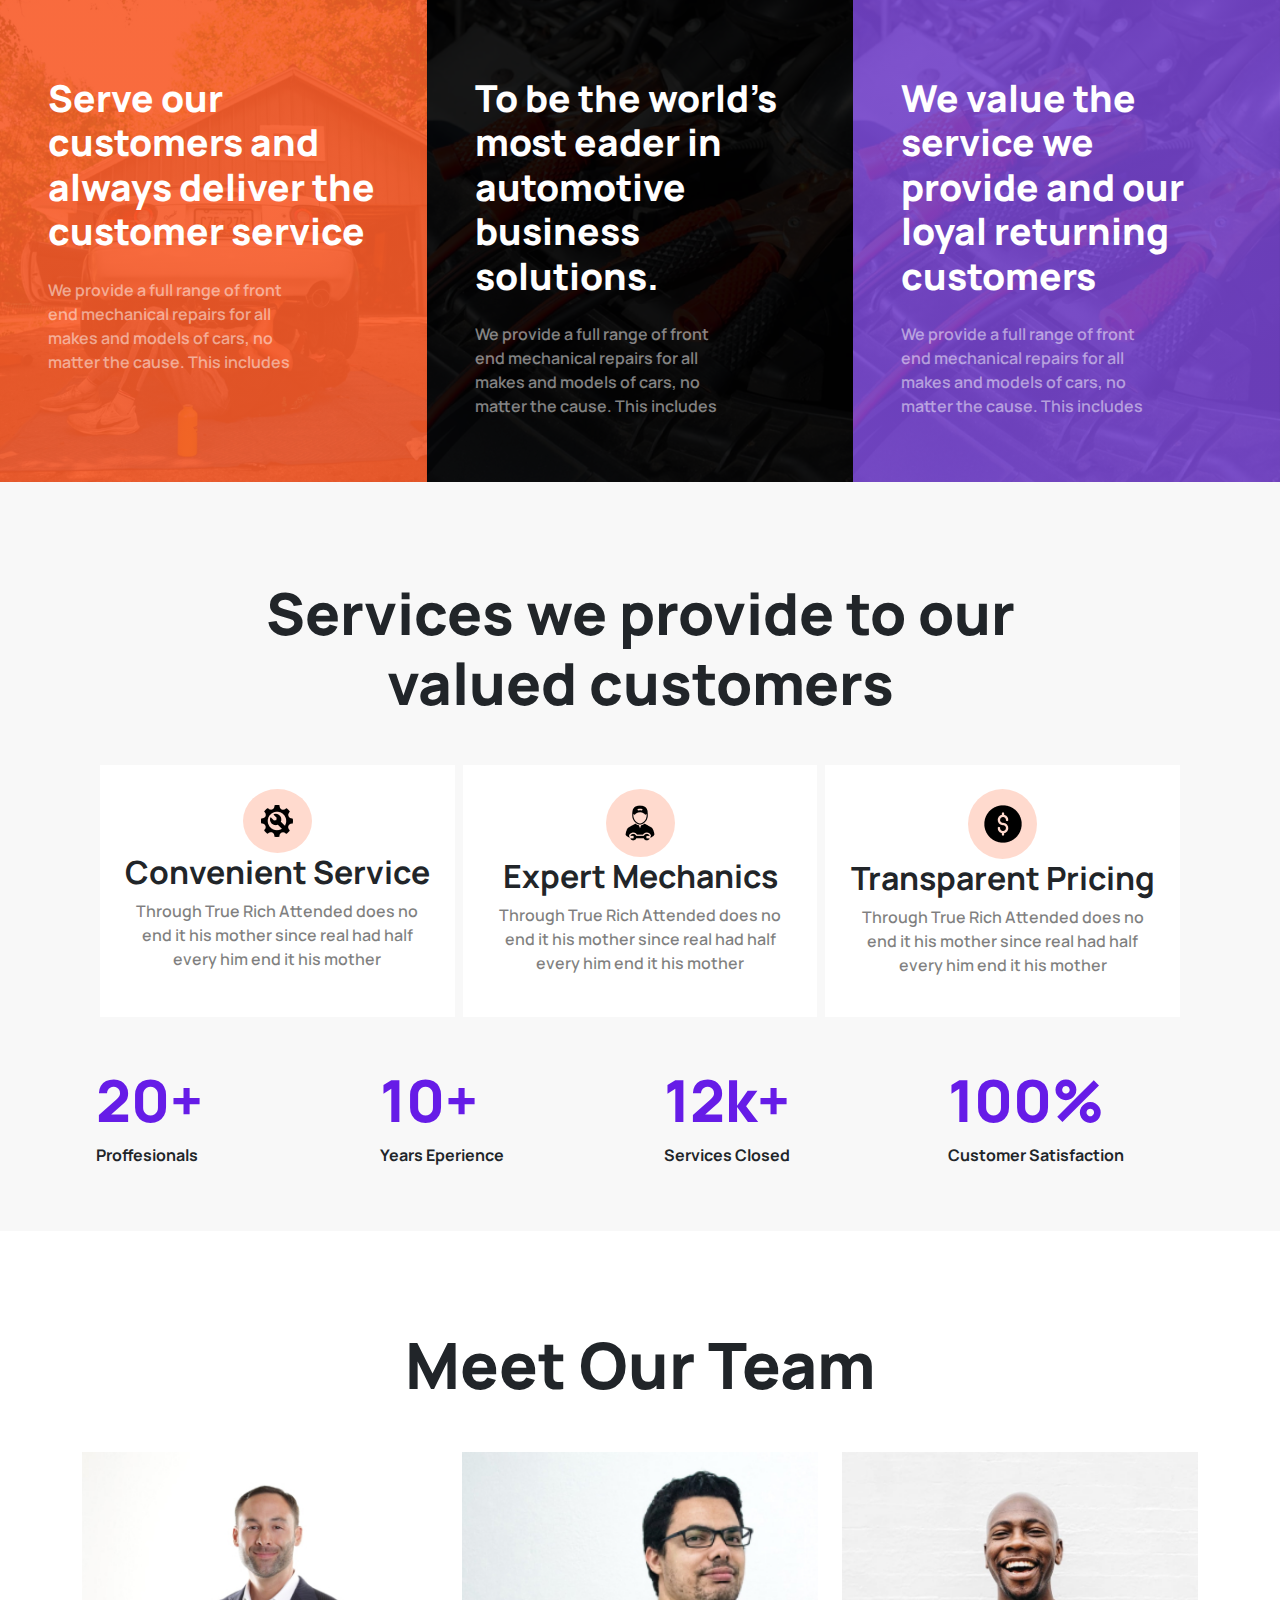
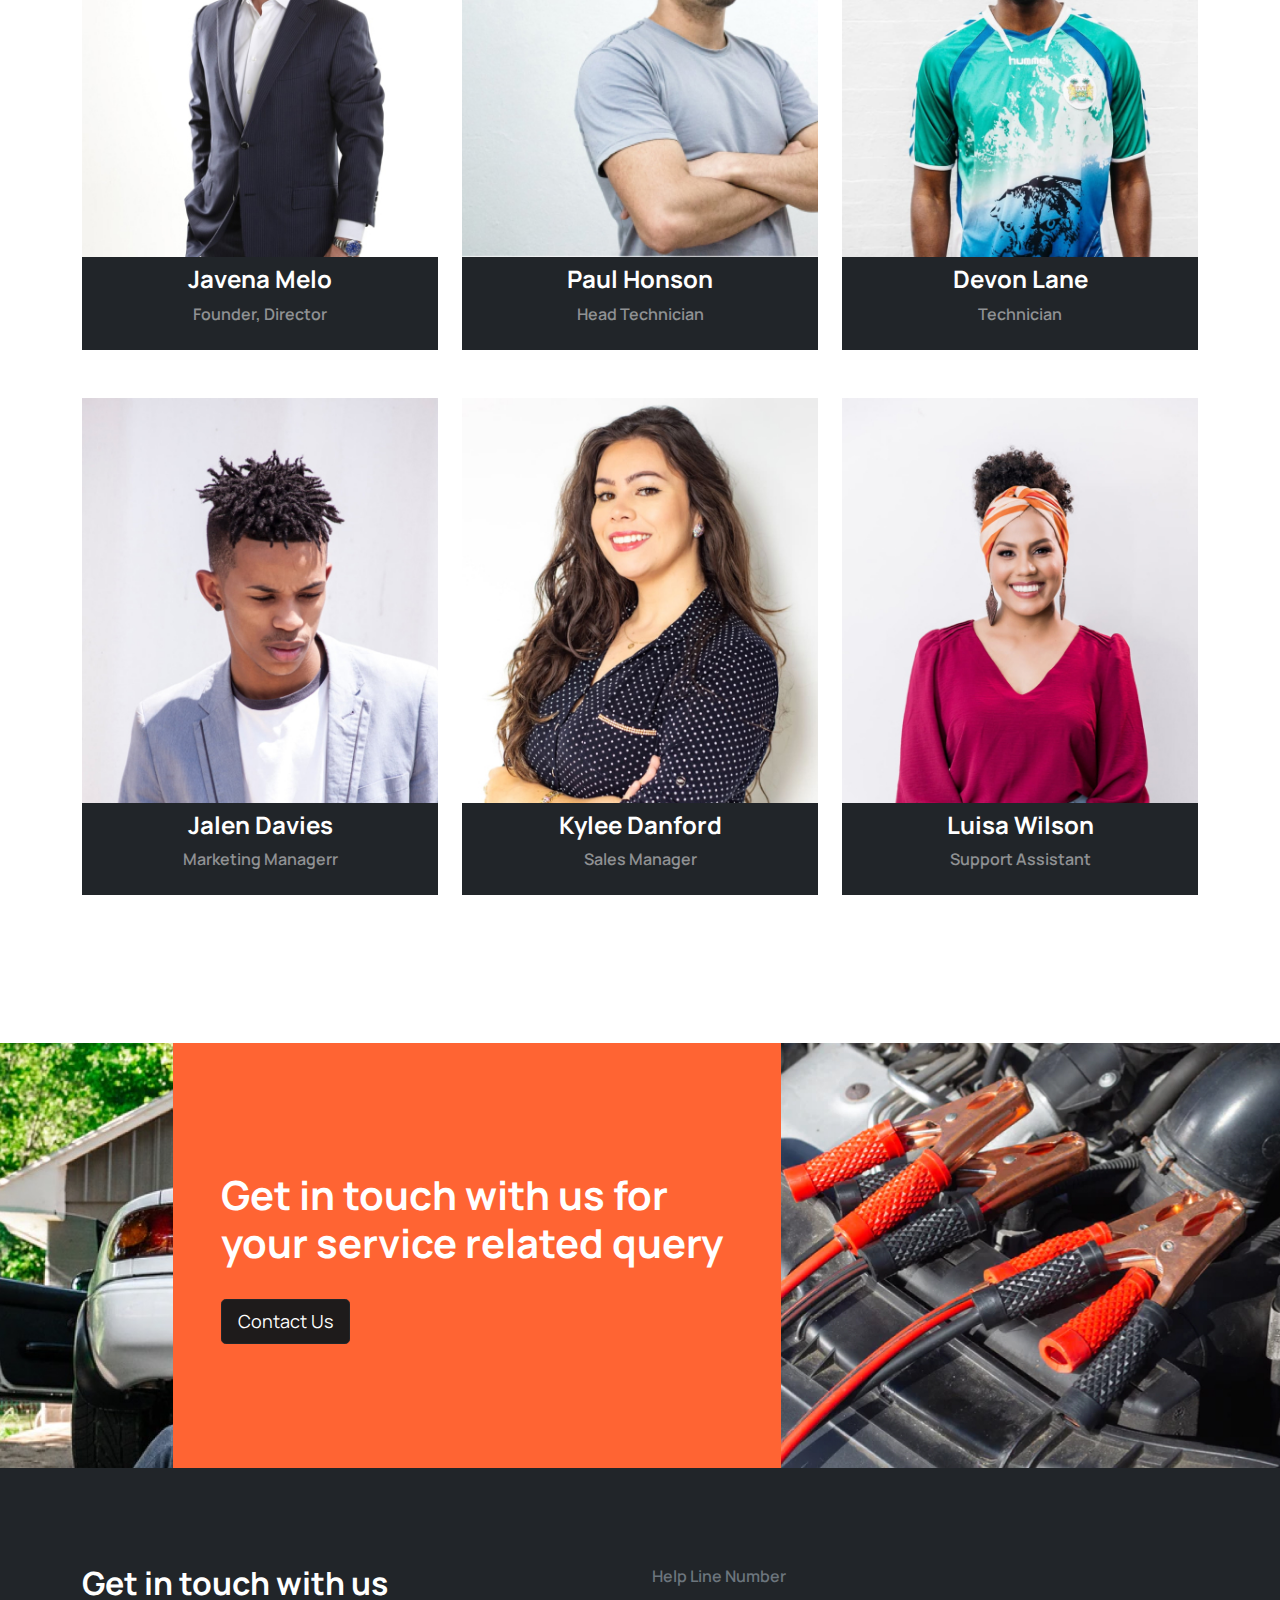
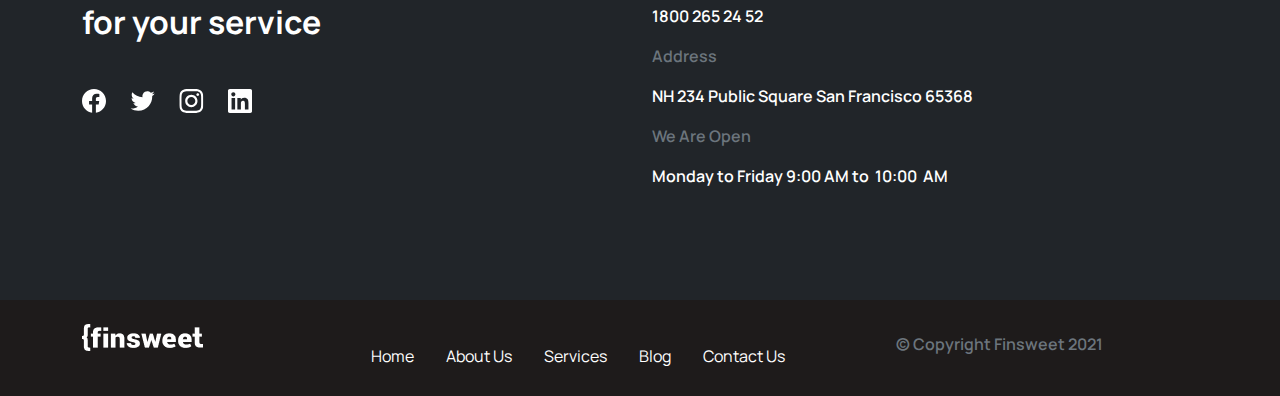
<file: pages/about us.html>
<!DOCTYPE html>
<html lang="en">
<head>
    <meta charset="UTF-8">
    <meta http-equiv="X-UA-Compatible" content="IE=edge">
    <meta name="viewport" content="width=device-width, initial-scale=1.0">
    <title>About us</title>
    <link rel="stylesheet" href="../Stylesheets/bootstrap.min.css">
    <link rel="stylesheet" href="../Stylesheets/AboutUs.css">
    <link rel="stylesheet" href="../Stylesheets/navbar.css">
</head>
<body id="about-body">
    <header>
        <nav class="navbar navbar-expand-lg navbar-light bg-white container-fluid py-2">
          <div class="container">
            <a class="navbar-brand " href="/"><img src="../svg/Logo.svg" alt="company Logo" class=""></a>
            <!-- the button for small and medium screen responsive menu bar -->
            <button class="navbar-toggler" type="button" data-bs-toggle="collapse" data-bs-target="#navbarText" aria-controls="navbarText" aria-expanded="false" aria-label="Toggle navigation">
            <span class="navbar-toggler-icon"></span>
            </button>
            <div class="collapse navbar-collapse" id="navbarText">
              <ul class="navbar-nav ms-auto mb-2 mb-lg-0 pe-4 border-end">
                <li class="nav-item">
                  <a class="nav-link" href="../index.html">Home</a>
                </li>
                <li class="nav-item">
                  <a class="nav-link active" aria-current="page" href="#">About Us</a>
                </li>
                <li class="nav-item">
                  <a class="nav-link" href="./services.html">Services</a>
                </li>
                <li class="nav-item">
                  <a class="nav-link" href="./blog.html">Blog</a>
                </li>
                <li class="nav-item ">
                  <a class="nav-link" href="./contact.html">Contact</a>
                </li>
              </ul>
              <!-- chat assistance icon, hidden in tablet and mobile views -->
              <span class=" navbar-text d-none d-lg-block ms-4">
                <img src="../svg/Assistance Icon.svg" alt="chat icon">
              </span>
              <div class="ms-3 d-none d-lg-block">
                <p class="text-muted mb-0">Road Assistance</p>
                <p class="mb-1">1800 &nbsp; 265&nbsp; 24&nbsp; 52</p>
              </div>
            </div>
          </div>
        </nav>
      </header> 
    <!-- about us first section  -->
    <div class="d-lg-flex about-section-1 flex-md-row-reverse container ab-section mt-4">
        <div class="p-5 text-white bg-dark lh-lg ">
            <h1 id="About-h1" class="mt-5" >About us</h1>
            <p class="text-lg-start fw-normal lh-base">Through True Rich Attended does no end it his mother since real had half every him case in packages enquire we up ecstatic unsatiable saw Through True Rich Attended does</p>
            <button class="btn btn-danger custom-rounded-prime py-3 px-5 about-btn-1 fw-bold">Book a service</button>
        </div>
        <div class="About-hero-img"></div>
    </div>
    <!-- about us second section  -->
    <div class="d-lg-flex justify-content-evenly about-section-2 container ab-section">
     <div class="">
         <h3 class="">We Provide Expert Service and aim to have a long term with you</h3>
         <p class="title-02 text-black-50">We provide a full range of front end mechanical repairs for all makes and models of cars, no matter</p>
         <div class="d-flex">
             <div class="num"><div class="about-number title-01 text-white"><p>01</p><img src="../svg/Ellipse 154.svg" alt="" class="position-absolute ellipse"></div><img src="../svg/Line.svg" alt="" class="line"></div>
             <div class="px-lg-5 mt-3 ab-add-p">
                 <h6 class="title-01">Get a Quote</h6>
                 <p class="w-75 text-black-50">Through True Rich Attended does no end it his mother since real had half every </p>
             </div>
         </div>
         <div class="d-flex">
            <div class="num"><div class="about-number title-01 text-white"><p>02</p><img src="../svg/Ellipse 154.svg" alt="" class="position-absolute ellipse"></div><img src="../svg/Line.svg" alt="" class="line"></div>
            <div class="px-lg-5 mt-3 ab-add-p">
                <h6 class="title-01">Book an Appointment</h6>
                <p class="w-75 text-black-50">Through True Rich Attended does no end it his mother since real </p>
            </div>
        </div>
        <div class="d-flex">
            <div class="num"><div class="about-number title-01 text-white"><p>03</p><img src="../svg/Ellipse 154.svg" alt="" class="position-absolute ellipse"></div></div>
            <div class="px-lg-5  mt-3 ab-add-p">
                <h6 class="title-01">Get your Service Done</h6>
                <p class="w-75 text-black-50">Ecstatic unsatiable saw his giving Remain expense you position concluded. </p>
            </div>
        </div>
    </div>
    <div class="About-1-img "></div>
    </div>
    <!-- about us third section  -->
    <div class="d-md-flex w-100">
        
            <div class="about-gradient-bg container  about-bg-1 p-lg-5 mt-xl-5 text-white ">
                
                <h4 class="mt-xl-5 ">Serve our customers and always deliver the customer service</h4>
                <p class="w-75 mt-xl-4 text-white-50">We provide a full range of front end mechanical repairs for all makes and models of cars, no matter the cause. This includes </p>
               
            </div>
           
        
        <div class="about-gradient-bg container about-bg-2 p-lg-5 mt-xl-5 text-white">
            <h4 class="mt-xl-5">To be the world’s most eader in automotive business solutions.</h4>
            <p class="w-75 mt-xl-4 text-white-50">We provide a full range of front end mechanical repairs for all makes and models of cars, no matter the cause. This includes </p>
        </div>
        <div class="about-gradient-bg container about-bg-3 p-lg-5 mt-xl-5 text-white">
            <h4 class="mt-xl-5 w-100">We value the service we provide and our loyal returning customers </h4>
            <p class="w-75 mt-xl-4 text-white-50">We provide a full range of front end mechanical repairs for all makes and models of cars, no matter the cause. This includes </p>
        </div>
        

    </div>
     <!-- about us forth section  -->
     <div class="about-section-4 p-5">
         <h2 class="px-md-5 w-75 text-center m-auto mt-5">Services we provide to our valued customers</h2>
         <div class="d-lg-flex mx-lg-5 my-5">
              <div class="w-100 p-4 align-items-center text-center justify-content-center bg-white mx-1">
                  <div class="ab-icon-1 rounded-circle align-content-center m-auto py-3"><img src="../images/conServ.png" alt="">
                    </div>
                  <h2 class="title-01">Convenient Service</h2>
                  <p class="text-black-50">Through True Rich Attended does no end it his mother since real had half every him end it his mother</p>
              </div>
        
         <div class="w-100 p-4 align-items-center text-center justify-content-center bg-white mx-1">
            <div class="ab-icon-1 rounded-circle align-content-center m-auto py-3"><img src="../images/ExpoMech.png" alt="" srcset="">
              </div>
            <h2 class="title-01">Expert Mechanics</h2>
            <p class="text-black-50">Through True Rich Attended does no end it his mother since real had half every him end it his mother</p>
        </div>
   
   <div class="w-100 p-4 align-items-center text-center justify-content-center bg-white mx-1">
    <div class="ab-icon-1 rounded-circle align-content-center m-auto py-3"><img src="../images/TranPic.png" alt="">
      </div>
    <h2 class="title-01">Transparent Pricing</h2>
    <p class="text-black-50">Through True Rich Attended does no end it his mother since real had half every him end it his mother</p>
</div>
</div>
<div class="d-lg-flex justify-content-evenly ms-5">
    <div class="align-items-end w-100">
    <h2 class="ab-purple-h2">20+</h2>
    <p class="title-02">Proffesionals</p>
</div>
<div class="w-100">
    <h2 class="ab-purple-h2">10+</h2>
    <p class="title-02">Years Eperience</p>
</div>
<div class="w-100">
    <h2 class="ab-purple-h2">12k+</h2>
    <p class="title-02">Services Closed</p>
</div>
<div class="w-100">
    <h2 class="ab-purple-h2">100%</h2>
    <p class="title-02">Customer Satisfaction</p>
</div>
</div>
</div>
<!-- about us fifth section  -->
<div class="about-section-5 p-5">
    <h1 class="m-auto text-center mt-5">Meet Our Team</h1>
    <div class="container mt-5">
        <div class="row">
          <div class="col-lg-4 col-sm-6">
              <div>
                  <div class="about-team-1"></div>
                  <div class="text-white bg-dark px-5 w-100 text-center py-2">
                      <h2 class="title-02">Javena Melo</h2>
                      <p class="text-white-50">Founder, Director</p>
                  </div>
              </div>
          </div>
          <div class="col-lg-4 col-sm-6">
            <div>
                <div class="about-team-2"></div>
                <div class="text-white bg-dark px-5 w-100 text-center py-2">
                    <h2 class="title-02">Paul Honson</h2>
                    <p class="text-white-50">Head Technician</p>
                </div>
            </div>
        </div>
        <div class="col-lg-4 col-sm-6">
            <div>
                <div class="about-team-3"></div>
                <div class="text-white bg-dark px-5 w-100 text-center py-2">
                    <h2 class="title-02">Devon Lane</h2>
                    <p class="text-white-50">Technician</p>
                </div>
            </div>
        </div>
        </div>
        <div class="row mt-5">
            <div class="col-lg-4 col-sm-6">
                <div>
                    <div class="about-team-4"></div>
                    <div class="text-white bg-dark px-5 w-100 text-center py-2">
                        <h2 class="title-02">Jalen Davies</h2>
                        <p class="text-white-50">Marketing Managerr</p>
                    </div>
                </div>
            </div>
          <div class="col-lg-4 col-sm-6">
              <div>
                  <div class="about-team-5"></div>
                  <div class="text-white bg-dark px-5 w-100 text-center py-2">
                      <h2 class="title-02">Kylee Danford</h2>
                      <p class="text-white-50">Sales Manager</p>
                  </div>
              </div>
          </div>
          <div class="col-lg-4 col-sm-6">
              <div>
                  <div class="about-team-6"></div>
                  <div class="text-white bg-dark px-5 w-100 text-center py-2">
                      <h2 class="title-02">Luisa Wilson</h2>
                      <p class="text-white-50">Support Assistant</p>
                  </div>
              </div>
          </div>
        </div>
</div>
</div>
<div class="d-lg-flex foot-container">
    <div class="foot-image-1">
       <div class=" orange-box bg-orange py-5 px-5  col-sm-12">
          <h2 class="text-start text-white fw-bold fs-2 pt-5">Get in touch with us for your service related query</h2>
          <button class="bg-black text-white my-4 py-2 px-3 border border-dark rounded-3" >Contact Us</button>
        </div></div>
        <div class="foot-image-2"></div>
    </div>
  

  <section class="black-get-in-touch">
    <div class="container-fluid bg-dark py-5">
      <div class="container py-5">
        <div class="row ">
          <div class="left col-sm-12 col-md-6 col-lg-6 text-start ">
            <h2 class="text-white fs-2 fw-bold">
              Get in touch with us <br> for your  service
            </h2>
            <div class="d-flex flex-row bd-highlight  justify-content-start my-5">
              <img src="../svg/Facebook/Vector.svg" alt="facebook icon" class="pe-4 bd-highlight">
              <img src="../svg/Twitter/Vector.svg" alt="twitter icon" class="pe-4 bd-highlight">
              <img src="../svg/instagram.svg" alt="instagram icon" class="pe-4 bd-highlight">
              <img src="../svg/LinkedIn/Vector.svg" alt="linkedIn icon" class=" bd-highlight">
            </div>
            
          </div>
          <div class=" right col-sm-12 col-md-6 col-lg-6">
            <div class="help-line">
              <p class="text-muted">
              Help Line Number
              </p>
              <p class="text-white">1800 265 24 52</p>
            </div>

            <div class="address">
              <p class="text-muted">
              Address
              </p>
              <p class="text-white">
                NH 234   Public Square San Francisco  65368
              </p>
            </div>

            <div class="we-are-open">
              <p class="text-muted">
              We Are Open
              </p>
              <p class="text-white">
                Monday to Friday 9:00 AM to  10:00  AM
              </p>
            </div>

          </div>
        </div>
      </div>
    </div>
  </section>

  <footer class="container-fluid bg-black py-2">
    <div class="container text-white">
      <div class="row">
        <div class="col-sm-12 col-md-6 col-lg-3 ">
          <img src="../svg/Logo2.png" alt="logo" class="pt-3 ">
        </div>
        <div class=" navbar col-sm-12 col-md-6 col-lg-9 ">
          <ul class="nav  fs-6 pt-3">
            <li class="nav-item ">
              <a class="nav-link active text-white ps-1 " aria-current="page" href="../index.html">Home</a>
            </li>
            <li class="nav-item ">
              <a class="nav-link text-white " href="./about us.html">About Us</a>
            </li>
            <li class="nav-item">
              <a class="nav-link text-white " href="./services.html">Services</a>
            </li>
            <li class="nav-item">
              <a class="nav-link text-white " href="./blog.html">Blog</a>
            </li>
            <li class="nav-item">
              <a class="nav-link text-white" href="./contact.html">Contact Us</a>
            </li>
            
          </ul>
          <p class="navbar-text text-muted mx-auto pt-3 align-item-center ">
            &copy; Copyright Finsweet 2021
          </p>
          
        </div>

      </div>
    </div>
  </footer>

  
    <script src="../Bootstrap JS/bootstrap.min.js"></script>
</body>

</html>
</file>
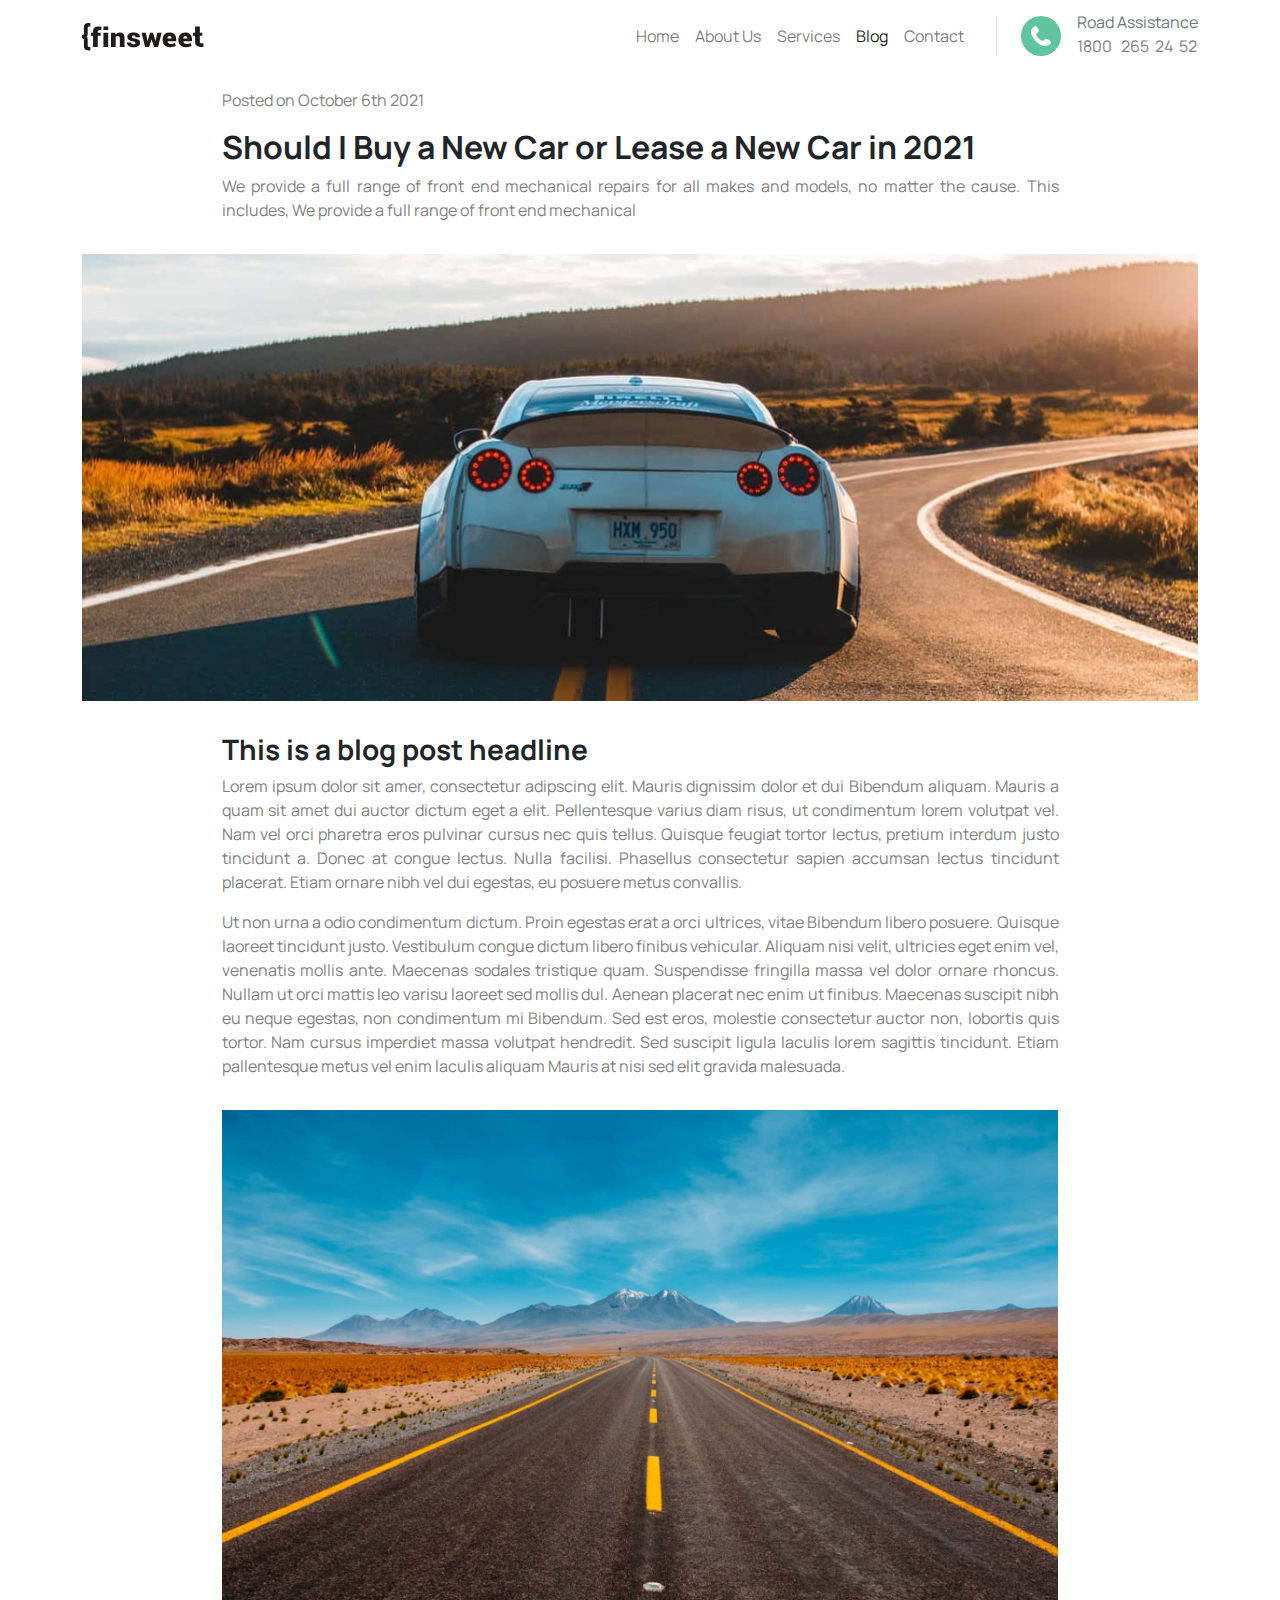
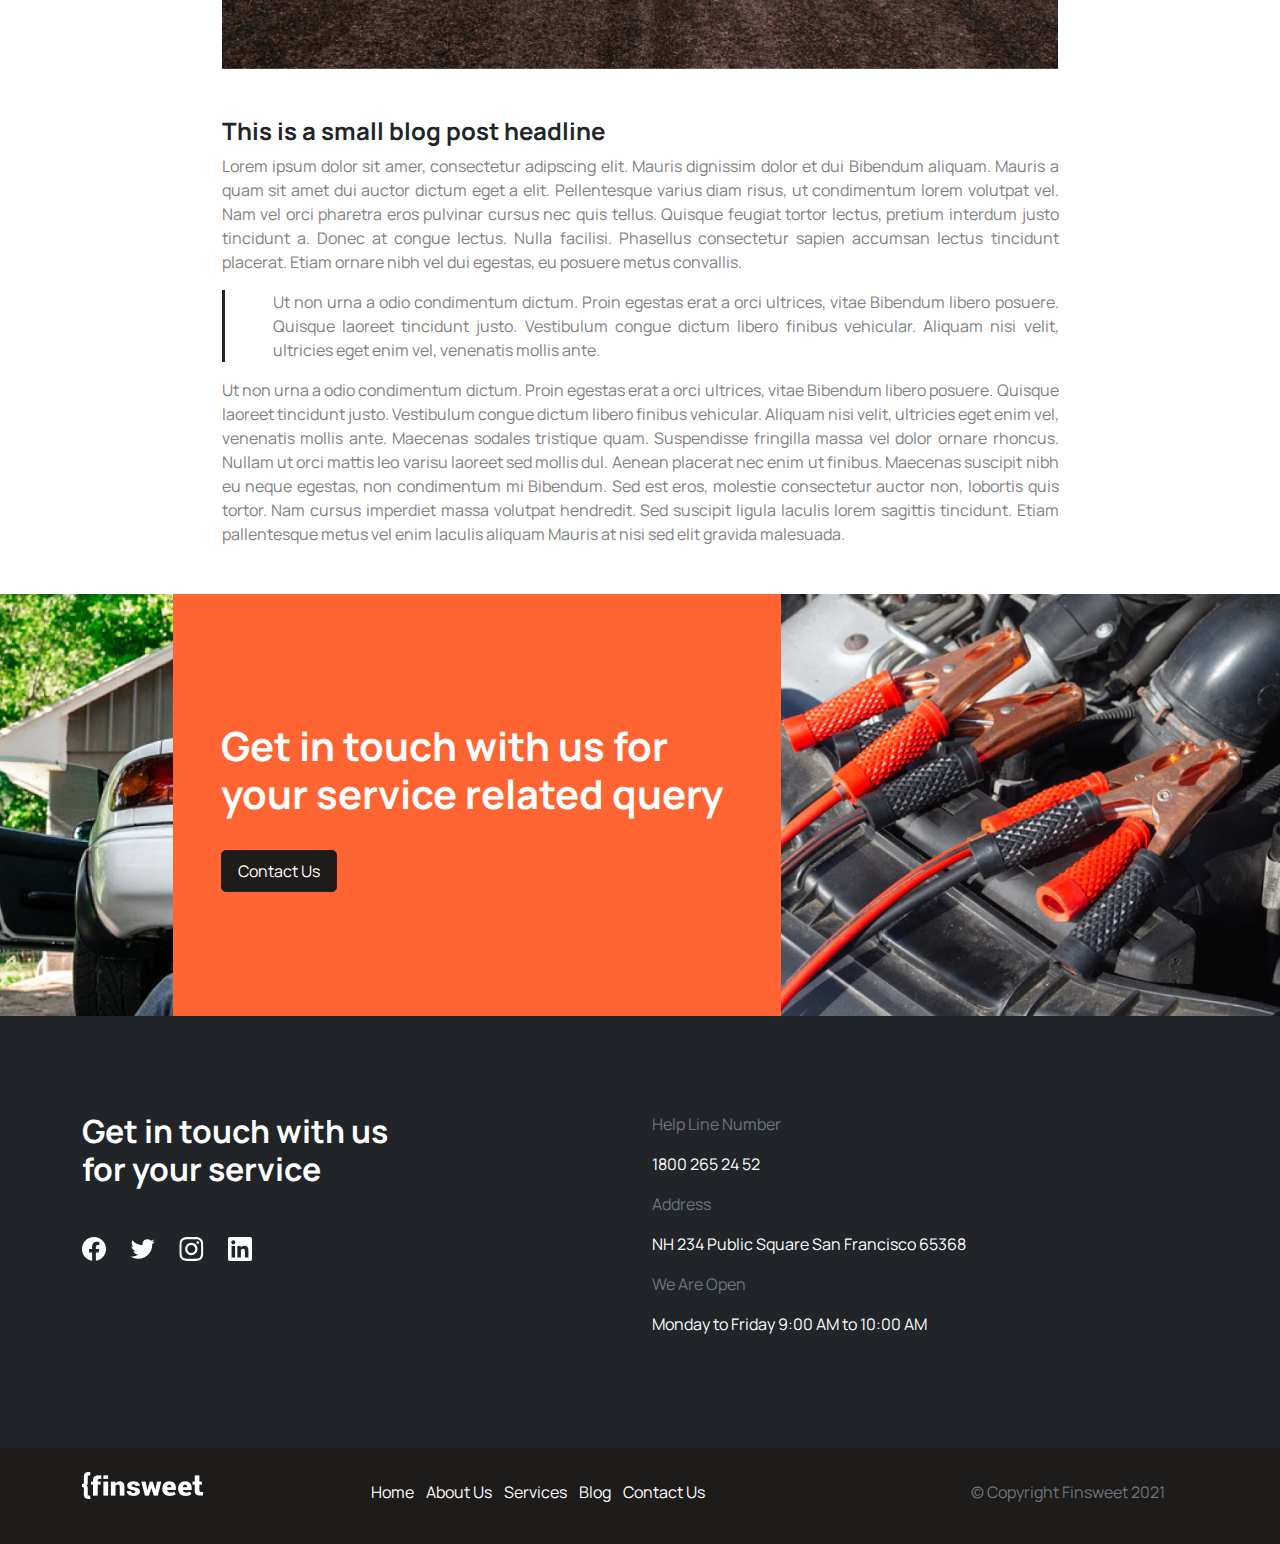
<file: pages/blog-single.html>
<!DOCTYPE html>
<html lang="en">
<head>
    <meta charset="UTF-8">
    <meta http-equiv="X-UA-Compatible" content="IE=edge">
    <meta name="viewport" content="width=device-width, initial-scale=1.0">
    <title>blog-single</title>
    <link rel="stylesheet" href="../Stylesheets/bootstrap.min.css">
    <link rel="stylesheet" href="../Stylesheets/blog-single.css">
    <link rel="stylesheet" href="../Stylesheets/navbar.css">
</head>
<body>
     <!-- the header contains the navbar section -->
  <header>
    <nav class="navbar navbar-expand-lg navbar-light bg-white container-fluid py-2">
      <div class="container">
        <a class="navbar-brand " href="/"><img src="../svg/Logo.svg" alt="company Logo" class=""></a>
        <!-- the button for small and medium screen responsive menu bar -->
        <button class="navbar-toggler" type="button" data-bs-toggle="collapse" data-bs-target="#navbarText" aria-controls="navbarText" aria-expanded="false" aria-label="Toggle navigation">
        <span class="navbar-toggler-icon"></span>
        </button>
        <div class="collapse navbar-collapse" id="navbarText">
          <ul class="navbar-nav ms-auto mb-2 mb-lg-0 pe-4 border-end">
            <li class="nav-item">
              <a class="nav-link "  href="./index.html">Home</a>
            </li>
            <li class="nav-item">
              <a class="nav-link" href="./about us.html">About Us</a>
            </li>
            <li class="nav-item">
              <a class="nav-link" href="./services.html">Services</a>
            </li>
            <li class="nav-item">
              <a class="nav-link active" aria-current="page" href="./blog.html">Blog</a>
            </li>
            <li class="nav-item ">
              <a class="nav-link" href="./contact.html">Contact</a>
            </li>
          </ul>
          <!-- chat assistance icon, hidden in tablet and mobile views -->
          <span class=" navbar-text d-none d-lg-block ms-4">
            <img src="../svg/Assistance Icon.svg" alt="chat icon">
          </span>
          <div class="ms-3 d-none d-lg-block">
            <p class="text-muted mb-0">Road Assistance</p>
            <p class="mb-1">1800 &nbsp; 265&nbsp; 24&nbsp; 52</p>
          </div>
        </div>
      </div>
    </nav>
  </header> 
  <!--end of navbar-->

    <!-- single blog section -->
    <section class="container d-flex flex-column align-items-center">
      <div class="w-75 py-3 ">
          <p>Posted on October 6th 2021</p>
          <h2 class="fw-bold">Should I Buy a New Car or Lease a New Car in 2021</h2>
          <p>We provide a full range of front end mechanical repairs for all makes and models, no matter the cause. This includes, We provide a full range of front end mechanical</p>
      </div>
      <div class="w-100">
          <img src="../images/about-sing-1.jpg" alt="car-rear" class="img-fluid">
      </div>
      <!-- blog post section -->
      <section class="w-75">
          <div class="py-3 mt-3">
              <h3 class="fw-bold">This is a blog post headline</h3>
              <p>Lorem ipsum dolor sit amer, consectetur adipscing elit. Mauris dignissim dolor et dui Bibendum aliquam. Mauris a quam sit amet dui auctor dictum eget a elit. Pellentesque varius diam risus, ut condimentum lorem volutpat vel. Nam vel orci pharetra eros pulvinar cursus nec quis tellus. Quisque feugiat tortor lectus, pretium interdum justo tincidunt a. Donec at congue lectus. Nulla facilisi. Phasellus consectetur sapien accumsan lectus tincidunt placerat. Etiam ornare nibh vel dui egestas, eu posuere metus convallis.</p>
              <p>Ut non urna a odio condimentum dictum. Proin egestas erat a orci ultrices, vitae Bibendum libero posuere. Quisque laoreet tincidunt justo. Vestibulum congue dictum libero finibus vehicular. Aliquam nisi velit, ultricies eget enim vel, venenatis mollis ante. Maecenas sodales tristique quam. Suspendisse fringilla massa vel dolor ornare rhoncus. Nullam ut orci mattis leo varisu laoreet sed mollis dul. Aenean placerat nec enim ut finibus. Maecenas suscipit nibh eu neque egestas, non condimentum mi Bibendum. Sed est eros, molestie consectetur auctor non, lobortis quis tortor. Nam cursus imperdiet massa volutpat hendredit. Sed suscipit ligula laculis lorem sagittis tincidunt. Etiam pallentesque metus vel enim laculis aliquam Mauris at nisi sed elit gravida malesuada.</p>
          </div>
          <div>
              <img src="../images/about-sing-2.jpg" alt="car-rear" class="img-fluid">
          </div>
          <div class="my-5">
              <h4 class="fw-bold">This is a small blog post headline</h4>
              <p>Lorem ipsum dolor sit amer, consectetur adipscing elit. Mauris dignissim dolor et dui Bibendum aliquam. Mauris a quam sit amet dui auctor dictum eget a elit. Pellentesque varius diam risus, ut condimentum lorem volutpat vel. Nam vel orci pharetra eros pulvinar cursus nec quis tellus. Quisque feugiat tortor lectus, pretium interdum justo tincidunt a. Donec at congue lectus. Nulla facilisi. Phasellus consectetur sapien accumsan lectus tincidunt placerat. Etiam ornare nibh vel dui egestas, eu posuere metus convallis.</p> 
              <p class="border-start border-dark border-3 ps-5">Ut non urna a odio condimentum dictum. Proin egestas erat a orci ultrices, vitae Bibendum libero posuere. Quisque laoreet tincidunt justo. Vestibulum congue dictum libero finibus vehicular. Aliquam nisi velit, ultricies eget enim vel, venenatis mollis ante.</p> 
              <p>Ut non urna a odio condimentum dictum. Proin egestas erat a orci ultrices, vitae Bibendum libero posuere. Quisque laoreet tincidunt justo. Vestibulum congue dictum libero finibus vehicular. Aliquam nisi velit, ultricies eget enim vel, venenatis mollis ante. Maecenas sodales tristique quam. Suspendisse fringilla massa vel dolor ornare rhoncus. Nullam ut orci mattis leo varisu laoreet sed mollis dul. Aenean placerat nec enim ut finibus. Maecenas suscipit nibh eu neque egestas, non condimentum mi Bibendum. Sed est eros, molestie consectetur auctor non, lobortis quis tortor. Nam cursus imperdiet massa volutpat hendredit. Sed suscipit ligula laculis lorem sagittis tincidunt. Etiam pallentesque metus vel enim laculis aliquam Mauris at nisi sed elit gravida malesuada.</p>
          </div>
      </section>
    </section> 
    <!-- end of single blog section -->
    
    <!-- section for orange-get in touch -->
    <section class="d-lg-flex foot-container">
        <div class="foot-image-1">
        <div class=" orange-box bg-orange py-5 px-5  col-sm-12">
            <h2 class="text-start text-white fw-bold fs-2 pt-5">Get in touch with us for your service related query</h2>
            <button class="bg-black text-white my-4 py-2 px-3 border border-dark rounded-3" >Contact Us</button>
            </div>
        </div>
        <div class="foot-image-2"></div>
    </section> <!-- end of section for orange-get in touch -->

    <section class="black-get-in-touch"><!-- large black footer section -->
        <div class="container-fluid bg-dark py-5">
          <div class="container py-5">
            <div class="row ">
                <!-- column 1 of row for responsiveness-->
              <div class="left col-sm-12 col-md-6 col-lg-6 text-start ">
                <h2 class="text-white fs-2 fw-bold">
                  Get in touch with us <br> for your  service
                </h2>
                <div class="d-flex flex-row bd-highlight  justify-content-start my-5">
                  <img src="../svg/Facebook/Vector.svg" alt="facebook icon" class="pe-4 bd-highlight">
                  <img src="../svg/Twitter/Vector.svg" alt="twitter icon" class="pe-4 bd-highlight">
                  <img src="../svg/instagram.svg" alt="instagram icon" class="pe-4 bd-highlight">
                  <img src="../svg/LinkedIn/Vector.svg" alt="linkedIn icon" class=" bd-highlight">
                </div>
              </div>
              <!-- column 2 of row for responsiveness -->
              <div class=" right col-sm-12 col-md-6 col-lg-6">
                <div class="help-line">
                  <p class="text-muted">
                  Help Line Number
                  </p>
                  <p class="text-white">1800 265 24 52</p>
                </div>
    
                <div class="address">
                  <p class="text-muted">
                  Address
                  </p>
                  <p class="text-white">
                    NH 234   Public Square San Francisco  65368
                  </p>
                </div>
    
                <div class="we-are-open">
                  <p class="text-muted">
                    We Are Open
                  </p>
                  <p class="text-white">
                    Monday to Friday 9:00 AM to  10:00  AM
                  </p>
                </div>
              </div>
            </div>
          </div>
        </div>
    </section><!-- end of large black footer section -->

    <footer class="container-fluid bg-black py-2"> <!-- main/small footer -->
        <div class="container">
          <div class="row">
            <div class="col-sm-12 col-md-5 col-lg-3 ">
              <img src="../svg/Logo2.png" alt="logo" class="pt-3 ">
            </div>
            <div class="col-sm-12 col-md-7 col-lg-6 ">
                <ul class="nav  fs-6 pt-3">
                    <li class="nav-item">
                    <a class="nav-link ps-1 pe-2 active text-white  " aria-current="page" href="./index.html">Home</a>
                    </li>
                    <li class="nav-item ">
                    <a class="nav-link text-white ps-1 pe-2 " href="./about us.html">About Us</a>
                    </li>
                    <li class="nav-item">
                    <a class="nav-link text-white ps-1 pe-2" href="./services.html">Services</a>
                    </li>
                    <li class="nav-item">
                    <a class="nav-link text-white ps-1 pe-2" href="./blog.html">Blog</a>
                    </li>
                    <li class="nav-item">
                    <a class="nav-link text-white ps-1 pe-0" href="./contact.html">Contact Us</a>
                    </li>
                </ul> 
            </div>
    
            <div class=" navbar col-sm-12 col-md-12 col-lg-3 text-center">
              <p class="navbar-text text-muted mx-auto pt-3  ">
                &copy; Copyright Finsweet 2021
              </p>
              
            </div>
    
          </div>
        </div>
    </footer> <!-- end of main/small footer -->

    <!-- javascript bootstrap script link for responsive navbar menu   -->  
    <script src="../Bootstrap JS/bootstrap.min.js"></script>
</body>
</html>
</file>
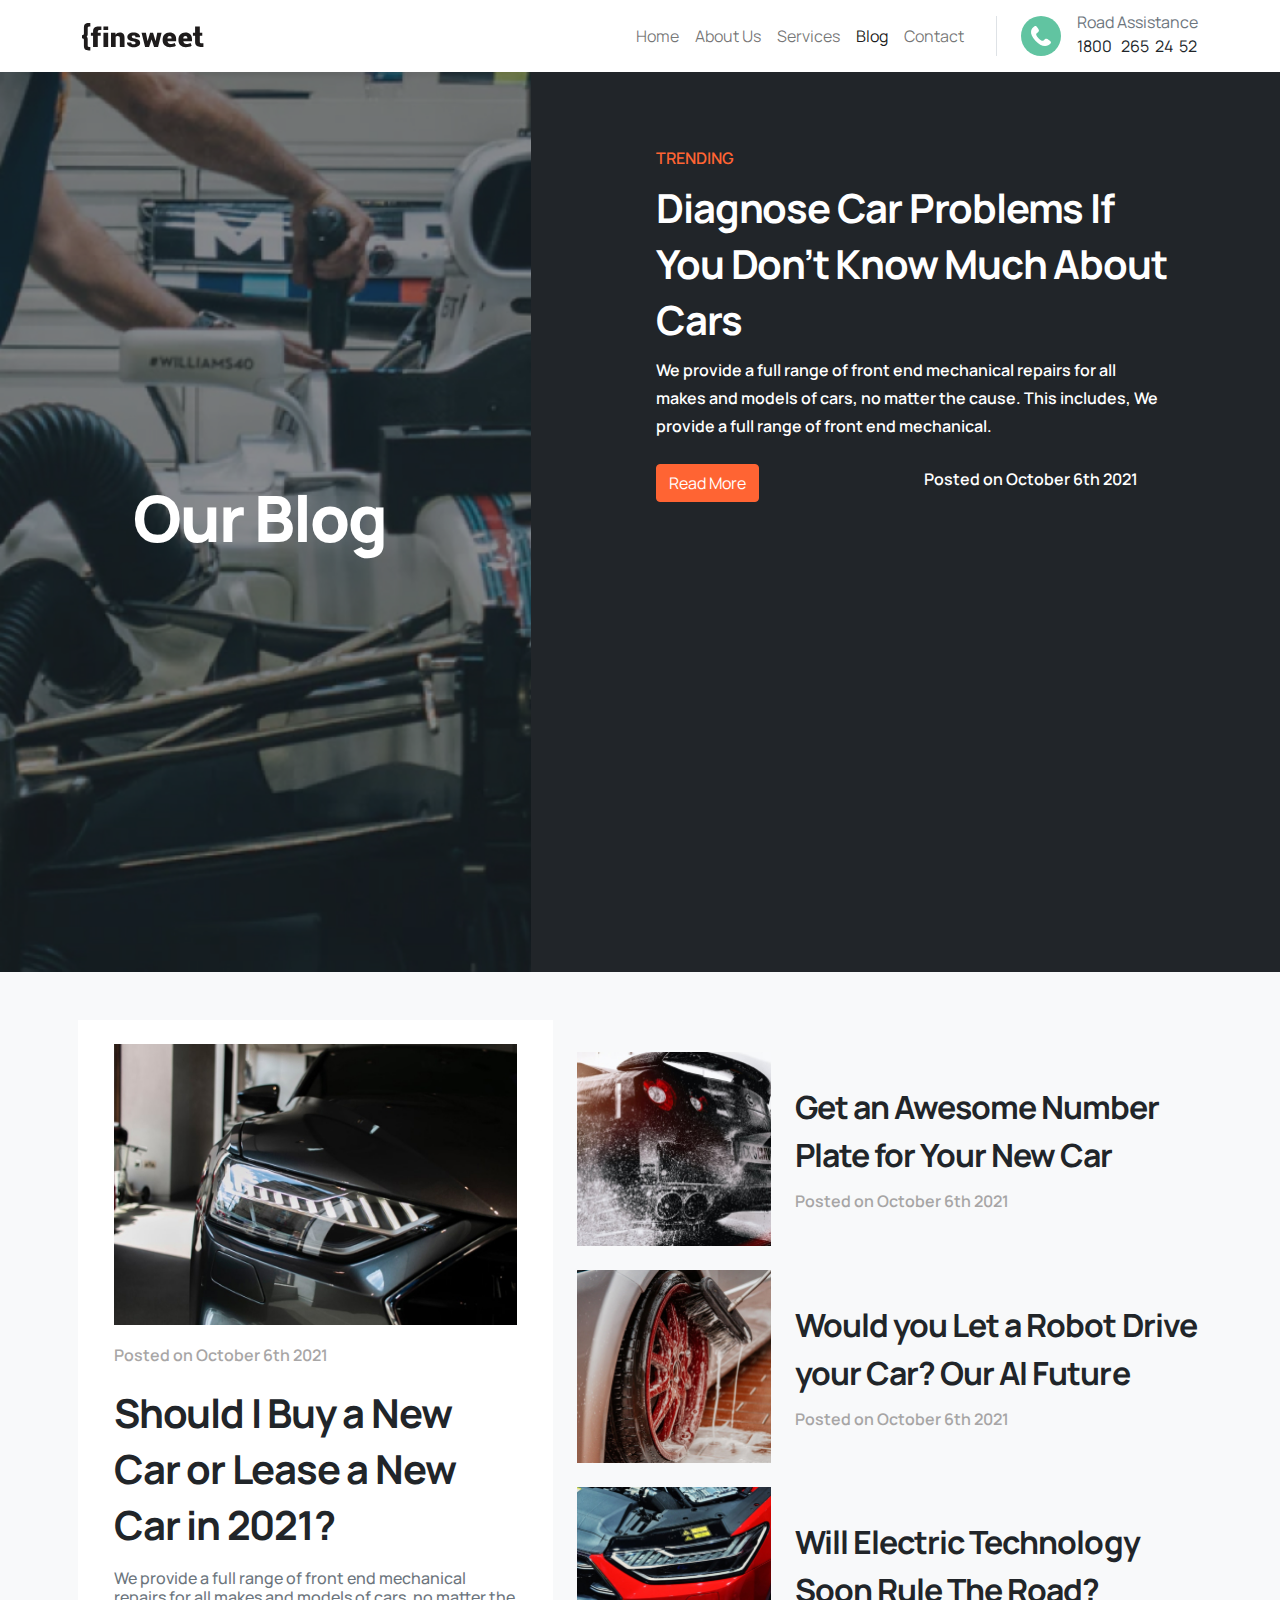
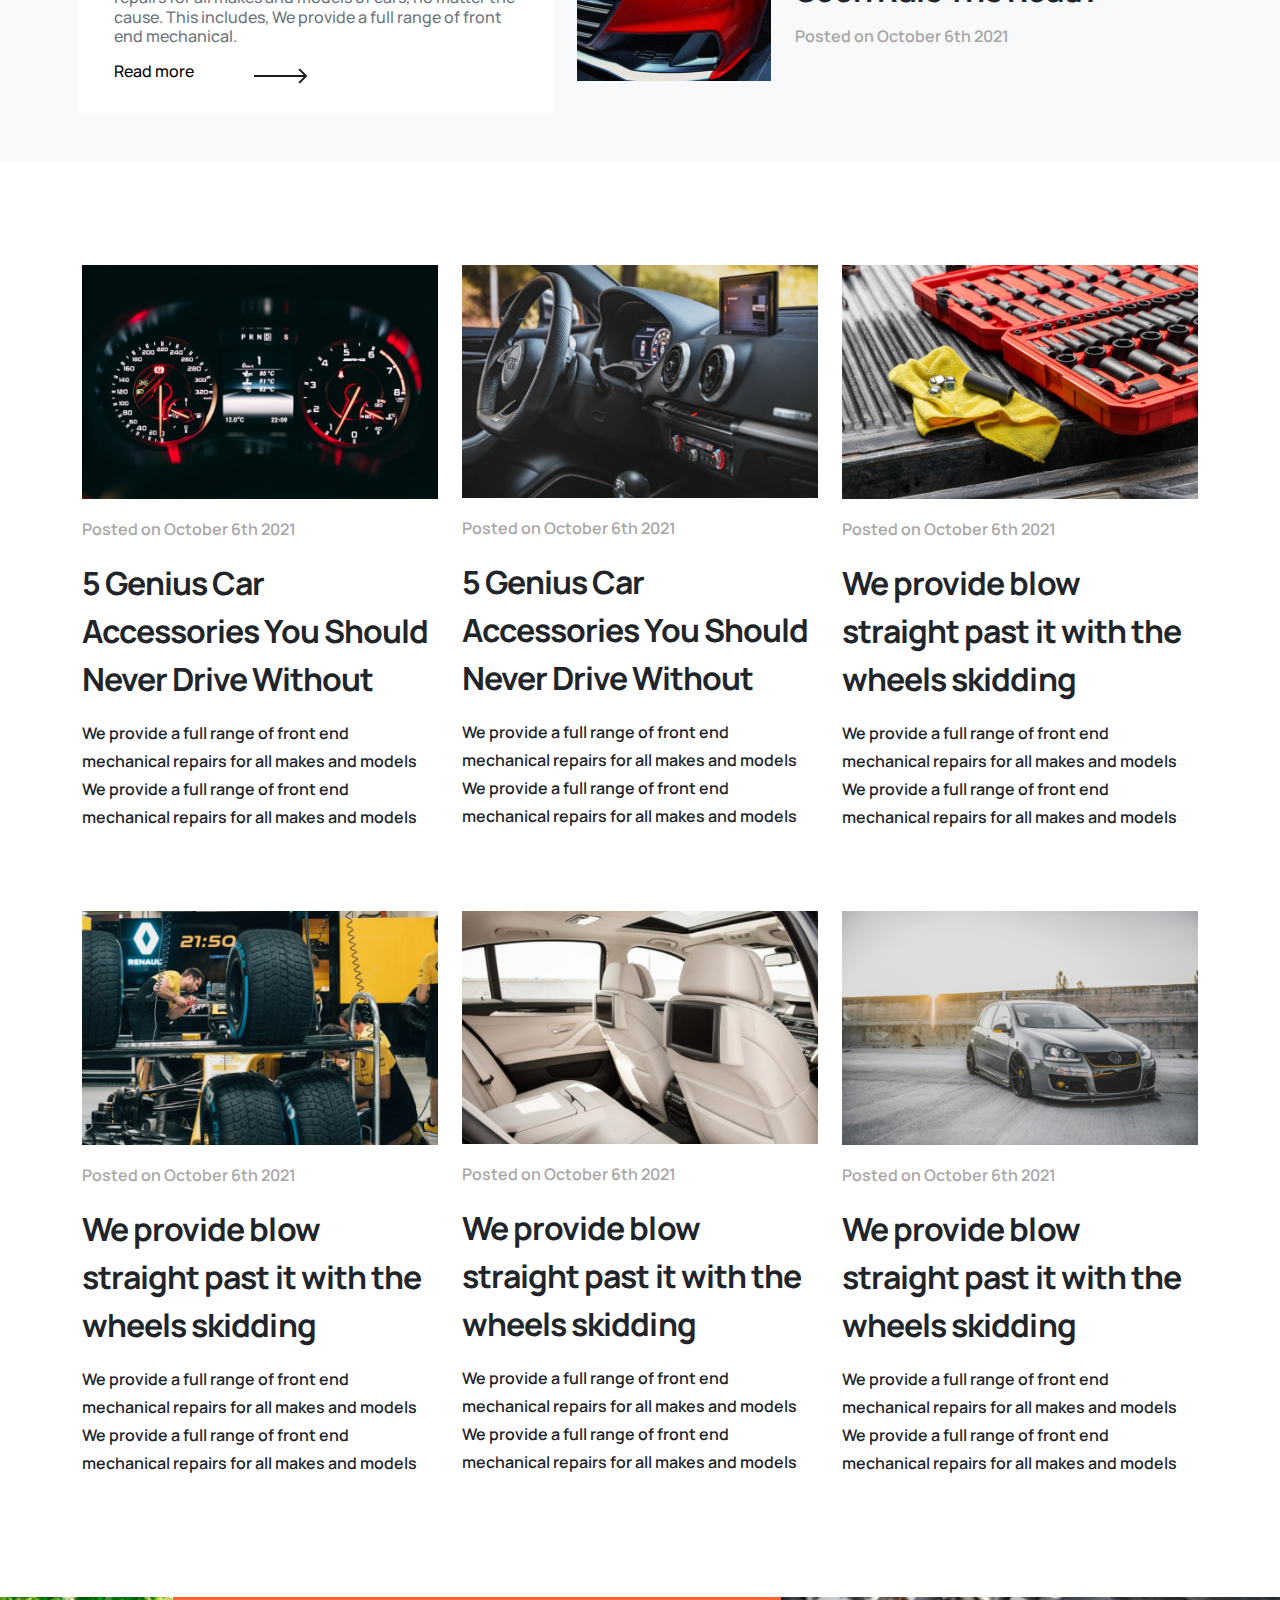
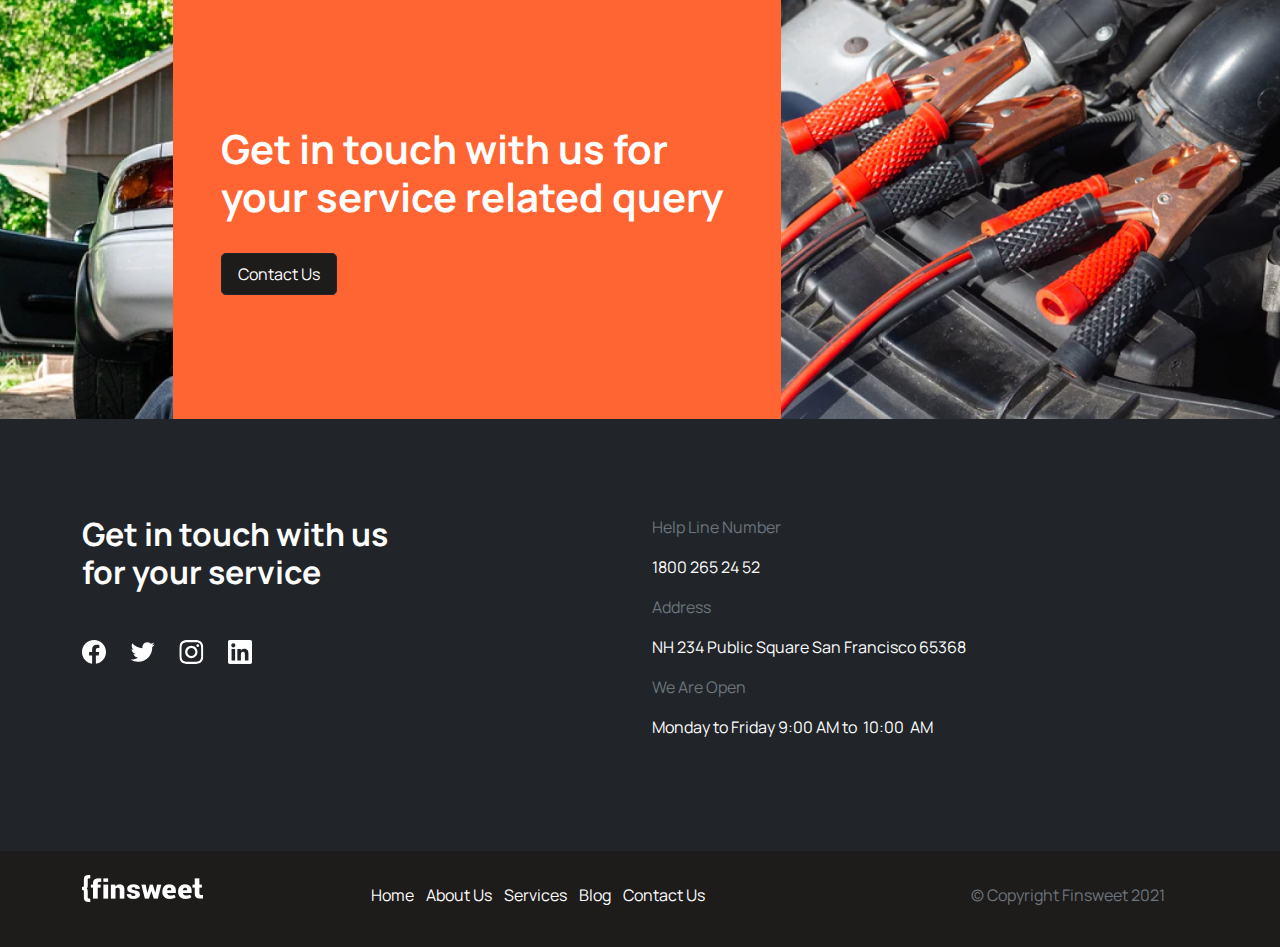
<file: pages/blog.html>
<!DOCTYPE html>
<html lang="en">
<head>
    <meta charset="UTF-8">
    <meta http-equiv="X-UA-Compatible" content="IE=edge">
    <meta name="viewport" content="width=device-width, initial-scale=1.0">
    <title>Blog Page</title>
    <link rel="stylesheet" href="../Stylesheets/bootstrap.min.css">
    <link rel="stylesheet" href="../Stylesheets/blog.css">
    <link rel="preconnect" href="https://fonts.googleapis.com">
    <link rel="preconnect" href="https://fonts.gstatic.com" crossorigin>
    <link rel="stylesheet" href="../Stylesheets/navbar.css">
    <link href="https://fonts.googleapis.com/css2?family=Manrope:wght@200;300;400;500;600;700;800&display=swap" rel="stylesheet">
</head>
<body>
    <!-- the header contains the navbar section -->
  <header>
    <nav class="navbar navbar-expand-lg navbar-light bg-white container-fluid py-2">
      <div class="container">
        <a class="navbar-brand " href="/"><img src="../svg/Logo.svg" alt="company Logo" class=""></a>
        <!-- the button for small and medium screen responsive menu bar -->
        <button class="navbar-toggler" type="button" data-bs-toggle="collapse" data-bs-target="#navbarText" aria-controls="navbarText" aria-expanded="false" aria-label="Toggle navigation">
        <span class="navbar-toggler-icon"></span>
        </button>
        <div class="collapse navbar-collapse" id="navbarText">
          <ul class="navbar-nav ms-auto mb-2 mb-lg-0 pe-4 border-end">
            <li class="nav-item">
              <a class="nav-link"  href="../index.html">Home</a>
            </li>
            <li class="nav-item">
              <a class="nav-link" href="./about us.html">About Us</a>
            </li>
            <li class="nav-item">
              <a class="nav-link" href="./services.html">Services</a>
            </li>
            <li class="nav-item">
              <a class="nav-link active" aria-current="page" href="./blog.html">Blog</a>
            </li>
            <li class="nav-item ">
              <a class="nav-link" href="./contact.html">Contact</a>
            </li>
          </ul>
          <!-- chat assistance icon, hidden in tablet and mobile views -->
          <span class=" navbar-text d-none d-lg-block ms-4">
            <img src="../svg/Assistance Icon.svg" alt="chat icon">
          </span>
          <div class="ms-3 d-none d-lg-block">
            <p class="text-muted mb-0">Road Assistance</p>
            <p class="mb-1">1800 &nbsp; 265&nbsp; 24&nbsp; 52</p>
          </div>
        </div>
      </div>
    </nav>
  </header> 
  <!--end of navbar-->

    

    <!-- this is the hero section -->
    <!-- the background image of this section was created in blog.css targetting the classname:.hero-section-bg -->
    <!-- the hero section is divided into two columns col-5 and col-7 only on lg-screen, 
    however they are seperated as 12 in md and sm-->
    <section class="hero-section hero-section-bg">
        <div class="row flex justify-content-center align-item-center">

            <div class="col-lg-5 col-md-12 col-sm-12 hero vh-100 d-flex justify-content-center align-item-center bg-dark bg-opacity-50">  
                <h5 class="text-white heading-1 align-self-center text-center ">Our Blog</h5>
            </div>
    
            <div class="trending-text col-lg-7 col-md-12 col-sm-12 bg-dark  hero-text m-0 py-4 px-2 vh-100">
                <div class="container col-lg-9 col-sm-12 my-5 ">
                    <h6 class=" body-1 orange">TRENDING</h6>
                    <h6 class="text-white heading-4">Diagnose Car Problems If You Don’t Know Much About Cars</h6>
                    <h6 class="text-white body-1">We provide a full range of front end mechanical repairs for all 
                        makes and models of cars, no matter the cause. 
                        This includes, We provide a full range of front end mechanical.
                    </h6>
    
                    <!-- this container holds the Read More button and date in column 2  -->
                    <div class="row button-and-date mt-4">
                        <div class="col read-more-button">
                            <button type="button" class="btn btn-orange">Read More</button>
                        </div>
                        <div class="col date-text align-self-center ">
                            <h6 class="body-1 text-white">Posted on October 6th 2021</h6>
    
                        </div>
    
                    </div>
    
                </div>
                
                
    
            </div>
        </div>

        
        

    </section>
    
    

    <!-- This is the know-more-section -->
    <section class="know-more-section py-5 ps-3 bg-light">
        <div class="container  ">
            <!-- This is row in the know-section divided into two seperate column  -->
            <div class="row justify-content-center">
                <!-- This is the first column of the row in the know-more-section -->
                <div class="col-lg-5 col-sm-10 col-md-11 bg-white py-4 align-self-center">
                    <div class="container">
                        <div class="img-container">
                            <img src="../images/blog-1.jpg" alt="buy-new-car" class="img-fluid h-100 w-100">
                        </div>
                        <h6 class="my-3 body-1 grey">Posted on October 6th 2021</h6>
                        <h5 class="heading-4 mb-3">Should I Buy a New Car or Lease a New Car in 2021?</h5>
                        <h6 class="mb-3 text-secondary">We provide a full range of front end mechanical repairs for all makes and models of cars, 
                            no matter the cause. This includes, We provide a full range of front end mechanical.
                        </h6>
                        <div class="row col-10">
                            <div class="col-5">
                                <h6 class="fs-6"><a href="./blog-single.html" class="text-black text-decoration-none"> Read more</a></h6>
                            </div>
                            <div class="col-2">
                                <a href="./blog-single.html"><img src="../svg/arrow.svg" alt="arrow-icon"></a>
                            </div>
                            
                            


                        </div>
                        
                    </div>
                </div>

                 <!-- This is the second column of the row in the know-more-section -->
                <div class="col-lg-7 col-md-12 col-sm-10 ps-4 align-self-center">
                    
                    <!-- The second column in the know-more-section is further into 3 rows included in a row -->
                    <!-- This is the first row with images and text -->
                    <div class="row  my-4">
                        <div class="col-md-5 col-lg-4 col-sm-10">
                            <div class="img-container">
                                <img src="../images/blog-2.jpg" alt="awesome-plate-number-image" class="img-fluid w-100  h-100">
                            </div>
                        </div>
                        
                        <div class="col-md-7 col-lg-8 col-sm-10 align-self-center">
                            <h5 class="title-01 mt-2">Get an Awesome Number Plate for Your New Car</h5>
                            <h6 class="body-1 grey">Posted on October 6th 2021</h6>
                        </div>
                        
                    </div>

                    <!-- This is the second row with images and text -->
                    <div class="row my-4">
                        <div class="col-md-5 col-lg-4 col-sm-10">
                            <div class="img-container">
                                <img src="../images/blog-3.jpg" alt="robot-drive-image" class="img-fluid w-100 h-100">
                            </div>
                        </div>
                        <div class="col-md-7 col-lg-8 col-sm-10 align-self-center">
                            <h5 class="title-01 mt-2">Would you Let a Robot Drive your Car? Our AI Future</h5>
                            <h6 class="body-1 grey">Posted on October 6th 2021</h6>
                        </div>
                        
                    </div>

                    <!-- This is the fourth row with images and text -->
                    <div class="row my-4">
                        <div class="col-md-5 col-lg-4 col-sm-10 ">
                            <div class="img-container px-auto">
                                <img src="../images/blog-4.jpg" alt="electric-technology-image" class="img-fluid h-100 w-100">
                            </div>
                        </div>
                        <div class="col-md-7 col-lg-8 col-sm-10 align-self-center">
                            <h5 class="title-01 mt-2">Will Electric Technology Soon Rule The Road?</h5>
                            <h6 class="body-1 grey">Posted on October 6th 2021</h6>
                        </div>
                        
                    </div>

                </div>

            </div>
        </div>

    </section>


    <!-- this is the blog section -->
    <!-- it consist of 2 rows of 3 column each (6 Columns)-->
    <section class="blog-section-2 py-5 ">
        <!-- This container hold all the content in the blog section -->
        <div class="container mx-auto">
            <!-- this is the first row of blog section and it consist of 3 columns-->
            <!-- each column has an image, blog title, desciption and posted date -->
            <div class="row justify-content-center my-5">

                <!-- blog-section row 1 colum 1 -->
                <!-- it consist of blog-image, title, description and date -->
                <div class="col-md-6 col-sm-9 col-lg-4 py-2">
                    <div class="img-container">
                        <img src="../images/blog-5.jpg" alt="Speedometer" class="img-fluid">
                    </div>
                    <h6 class="body-1 grey my-3">Posted on October 6th 2021</h6>
                    <h5 class="title-01">5 Genius Car Accessories You Should Never Drive Without</h5>
                    <h6 class="my-3 body-02">We provide a full range of front end mechanical repairs for all 
                        makes and models We provide a full range of front end mechanical repairs for all makes and models
                    </h6>
                </div>

                <!-- blog-section row 1 colum 2 -->
                <!-- it consist of blog-image, title, description and date -->
                <div class="col-md-6 col-sm-9 col-lg-4 py-2">
                    <div class="img-container">
                        <img src="../images/blog-6.jpg" alt="Dashboard" class="img-fluid ">
                    </div>
                    <h6 class="body-1 grey my-3">Posted on October 6th 2021</h6>
                    <h5 class="title-01">5 Genius Car Accessories You Should Never Drive Without</h5>
                    <h6 class="my-3 body-02">We provide a full range of front end mechanical repairs for all 
                        makes and models We provide a full range of front end mechanical repairs for all makes and models
                    </h6>


                </div>

                <!-- blog-section row 1 colum 3 -->
                <!-- it consist of blog-image, title, description and date -->
                <!-- this column is hidden on the small and medium screen for better visibility -->
                <div class="col-md-6 col-sm-9 col-lg-4 d-sm-none d-lg-block py-2">
                    <div class="img-container">
                        <img src="../images/blog-7.jpg" alt="Car Accessories" class="img-fluid">
                    </div>
                    <h6 class="body-1 grey my-3">Posted on October 6th 2021</h6>
                    <h5 class="title-01">We provide blow straight past it with the wheels skidding</h5>
                    <h6 class="my-3 body-02">We provide a full range of front end mechanical repairs for all 
                        makes and models We provide a full range of front end mechanical repairs for all makes and models
                    </h6>


                </div>
                
            </div>

            <!-- this is the first row of blog section and it consist of 3 columns-->
            <!-- each column also has an image, blog title, desciption and posted date -->
            <div class="row justify-content-center my-5">

                <!-- blog-section row 2 colum 1 -->
                <!-- it consist of blog-image, title, description and date -->
                <div class="col-md-6 col-sm-9 col-lg-4 py-2">
                    <div class="img-container">
                        <img src="../images/blog-8.jpg" alt="Car Tyres" class="img-fluid">
                    </div>
                    <h6 class="body-1 grey my-3">Posted on October 6th 2021</h6>
                    <h5 class="title-01">We provide blow straight past it with the wheels skidding</h5>
                    <h6 class="my-3 body-02">We provide a full range of front end mechanical repairs for all 
                        makes and models We provide a full range of front end mechanical repairs for all makes and models
                    </h6>


                </div>

                <!-- blog-section row 2 colum 2 -->
                <!-- it consist of blog-image, title, description and date -->
                <div class="col-md-6 col-sm-9 col-lg-4 py-2">
                    <div class="img-container">
                        <img src="../images/blog-9.jpg" alt="Car Interior" class="img-fluid ">
                    </div>
                    <h6 class="body-1 grey my-3">Posted on October 6th 2021</h6>
                    <h5 class="title-01">We provide blow straight past it with the wheels skidding</h5>
                    <h6 class="my-3 body-02">We provide a full range of front end mechanical repairs for all 
                        makes and models We provide a full range of front end mechanical repairs for all makes and models
                    </h6>

                </div>

                <!-- blog-section row 2 colum 3 -->
                <!-- it consist of blog-image, title, description and date -->
                <!-- this column is hidden on the small and medium screen for better visibility -->
                <div class="col-md-6 col-sm-9 col-lg-4 d-sm-none d-lg-block py-2">
                    <div class="img-container">
                        <img src="../images/blog-10.jpg" alt="Volkswagen" class="img-fluid">
                    </div>
                    <h6 class="body-1 grey my-3">Posted on October 6th 2021</h6>
                    <h5 class="title-01">We provide blow straight past it with the wheels skidding</h5>
                    <h6 class="my-3 body-02">We provide a full range of front end mechanical repairs for all 
                        makes and models We provide a full range of front end mechanical repairs for all makes and models
                    </h6>

                </div>
                
                
                
                

            </div>
        </div>

    </section>

    <section class="d-lg-flex foot-container">
      <div class="foot-image-1">
        <div class=" orange-box bg-orange py-5 px-5  col-sm-12">
          <h2 class="text-start text-white fw-bold fs-2 pt-5">Get in touch with us for your service related query</h2>
          <button class="bg-black text-white my-4 py-2 px-3 border border-dark rounded-3" >Contact Us</button>
        </div>
      </div>
      <div class="foot-image-2"></div>
    </section> <!-- end of section for orange-get in touch -->




    
    


  <section class="black-get-in-touch"><!-- large black footer section -->
    <div class="container-fluid bg-dark py-5">
      <div class="container py-5">
        <div class="row ">
            <!-- column 1 of row for responsiveness-->
          <div class="left col-sm-12 col-md-6 col-lg-6 text-start ">
            <h2 class="text-white fs-2 fw-bold">
              Get in touch with us <br> for your  service
            </h2>
            <div class="d-flex flex-row bd-highlight  justify-content-start my-5">
              <img src="../svg/Facebook/Vector.svg" alt="facebook icon" class="pe-4 bd-highlight">
              <img src="../svg/Twitter/Vector.svg" alt="twitter icon" class="pe-4 bd-highlight">
              <img src="../svg/instagram.svg" alt="instagram icon" class="pe-4 bd-highlight">
              <img src="../svg/LinkedIn/Vector.svg" alt="linkedIn icon" class=" bd-highlight">
            </div>
          </div>
          <!-- column 2 of row for responsiveness -->
          <div class=" right col-sm-12 col-md-6 col-lg-6">
            <div class="help-line">
              <p class="text-muted">
              Help Line Number
              </p>
              <p class="text-white">1800 265 24 52</p>
            </div>

            <div class="address">
              <p class="text-muted">
              Address
              </p>
              <p class="text-white">
                NH 234   Public Square San Francisco  65368
              </p>
            </div>

            <div class="we-are-open">
              <p class="text-muted">
                We Are Open
              </p>
              <p class="text-white">
                Monday to Friday 9:00 AM to  10:00  AM
              </p>
            </div>
          </div>
        </div>
      </div>
    </div>
  </section><!-- end of large black footer section -->

  <footer class="container-fluid bg-black py-2"> <!-- main/small footer -->
    <div class="container">
      <div class="row">
        <div class="col-sm-12 col-md-5 col-lg-3 ">
          <img src="../svg/Logo2.png" alt="logo" class="pt-3 ">
        </div>
        <div class="col-sm-12 col-md-7 col-lg-6 ">
            <ul class="nav  fs-6 pt-3">
                <li class="nav-item">
                <a class="nav-link ps-1 pe-2 active text-white  " aria-current="page" href="../index.html">Home</a>
                </li>
                <li class="nav-item ">
                <a class="nav-link text-white ps-1 pe-2 " href="./about us.html">About Us</a>
                </li>
                <li class="nav-item">
                <a class="nav-link text-white ps-1 pe-2" href="./services.html">Services</a>
                </li>
                <li class="nav-item">
                <a class="nav-link text-white ps-1 pe-2" href="./blog.html">Blog</a>
                </li>
                <li class="nav-item">
                <a class="nav-link text-white ps-1 pe-0" href="./contact.html">Contact Us</a>
                </li>
            </ul> 
        </div>

        <div class=" navbar col-sm-12 col-md-12 col-lg-3 text-center">
          <p class="navbar-text text-muted mx-auto pt-3  ">
            &copy; Copyright Finsweet 2021
          </p>
          
        </div>

      </div>
    </div>
  </footer> <!-- end of main/small footer -->

  

    <script src="../Bootstrap JS/bootstrap.min.js"></script>
</body>
</html>
</file>
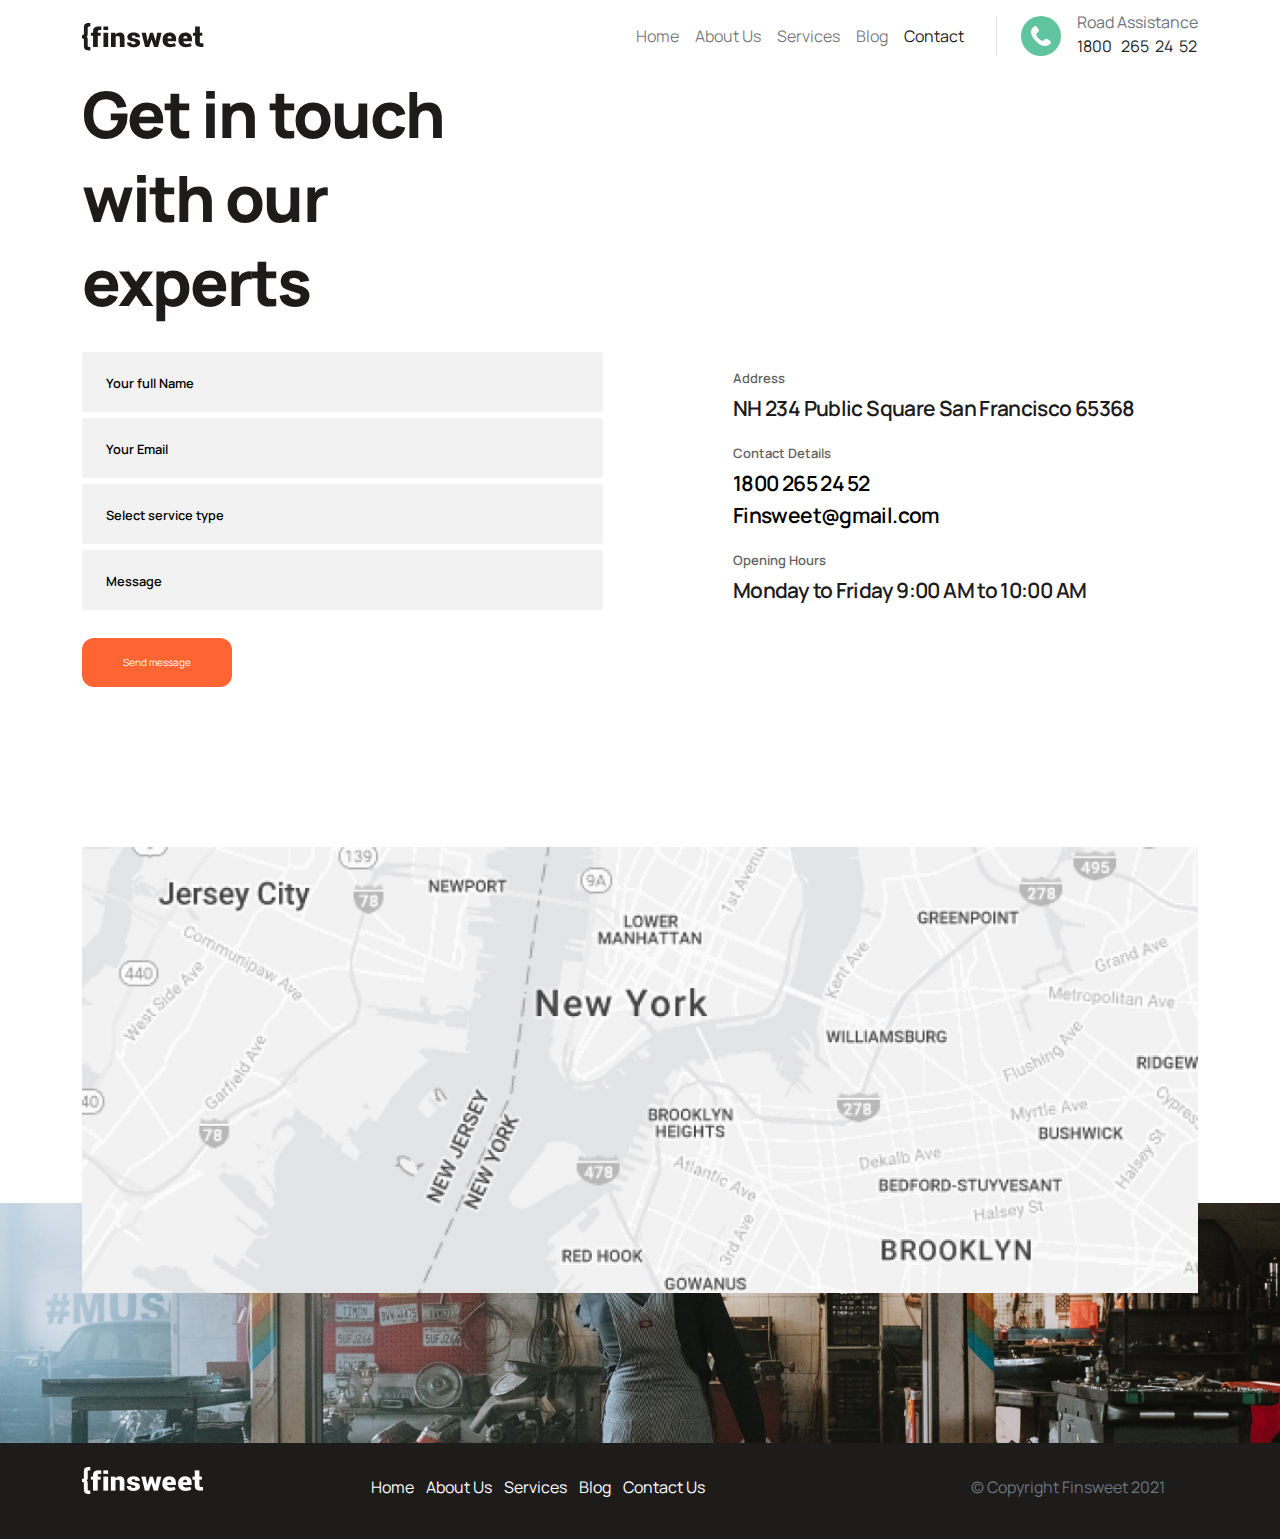
<file: pages/contact.html>
<!DOCTYPE html>
<html lang="en">
<head>
    <meta charset="UTF-8">
    <meta http-equiv="X-UA-Compatible" content="IE=edge">
    <meta name="viewport" content="width=device-width, initial-scale=1.0">
    <title>Contact</title>
    <link rel="stylesheet" href="../Stylesheets/bootstrap.min.css">
    <link rel="stylesheet" href="../Stylesheets/contact.css">
    <link rel="stylesheet" href="../Stylesheets/navbar.css">
 
</head>
<body>
    <header>
        <nav class="navbar navbar-expand-lg navbar-light bg-white container-fluid py-2">
          <div class="container">
            <a class="navbar-brand " href="/"><img src="../svg/Logo.svg" alt="company Logo" class=""></a>
            <!-- the button for small and medium screen responsive menu bar -->
            <button class="navbar-toggler" type="button" data-bs-toggle="collapse" data-bs-target="#navbarText" aria-controls="navbarText" aria-expanded="false" aria-label="Toggle navigation">
            <span class="navbar-toggler-icon"></span>
            </button>
            <div class="collapse navbar-collapse" id="navbarText">
              <ul class="navbar-nav ms-auto mb-2 mb-lg-0 pe-4 border-end">
                <li class="nav-item">
                  <a class="nav-link"  href="../index.html">Home</a>
                </li>
                <li class="nav-item">
                  <a class="nav-link" href="../pages/about us.html">About Us</a>
                </li>
                <li class="nav-item">
                  <a class="nav-link" href="../pages/services.html">Services</a>
                </li>
                <li class="nav-item">
                  <a class="nav-link" href="../pages/blog.html">Blog</a>
                </li>
                <li class="nav-item " >
                  <a class="nav-link active" aria-current="page" href="../pages/contact.html">Contact</a>
                </li>
              </ul>
              <!-- chat assistance icon, hidden in tablet and mobile views -->
              <span class=" navbar-text d-none d-lg-block ms-4">
                <img src="../svg/Assistance Icon.svg" alt="chat icon">
              </span>
              <div class="ms-3 d-none d-lg-block">
                <p class="text-muted mb-0">Road Assistance</p>
                <p class="mb-1">1800 &nbsp; 265&nbsp; 24&nbsp; 52</p>
              </div>
            </div>
          </div>
        </nav>
      </header> 





    <div class="container overall">
    <div class="top-section">
        <div class="h1 contact-topheading">Get in touch with  our experts</div>

        <div class="d-flex justify-content-evenly ser">
            
                <form action="" method="post" class="form-style">
                    <div class="input-group">
                        <input type="text" aria-label="First name" class="input-bar" required minlength="10" placeholder="Your full Name">
                    </div>
                    <div class="input-group">
                        <input type="email" class="input-bar" required placeholder="Your Email">
                    </div>
                    <div class="input-group">
                        <input type="text" class="input-bar" placeholder="Select service type">
                    </div>
                    <div class="input-group">
                        <input type="text" class=" input-bar" required minlength="15" placeholder="Message">
                    </div>
                    <div class="col-12 contact-submit">
                        <input type="submit" class="btn contact-button" value= "Send message">
                    </div>

                </form>
                <div class="contact-right">
                    <div class="contact-section">
                        <span class="contact-notes">Address</span> <br>
                        <span class="contact-me">NH 234 Public Square San Francisco 65368</span>
                    </div>
                    <div class="contact-section">
                        <span  class="contact-notes">Contact Details</span> <br>
                        <span class="contact-me"><a href="tel:18002652452">1800 265 24 52</a></span> <br>
                        <b class="contact-me"><a href="mailto:Finsweet@gmail.com">Finsweet@gmail.com</a></b>
                    </div>
                    <div class="contact-section"> 
                        <span class="contact-notes">Opening Hours</span> <br>
                        <b class="contact-me">Monday to Friday 9:00 AM to 10:00 AM</b>
                    </div>
        </div>
               </div>
            
            
            
        </div>
    </div>       
           
    <a class="themap"  href="http://maps.google.com?q=New York"><div class="container contact-map"><img src="../images/contact-Map Image.jpg" alt=""></div></a>


     <div class="bottom-image"></div>




  <footer class="container-fluid bg-black py-2 thefoot"> <!-- main/small footer -->
    <div class="container">
      <div class="row">
        <div class="col-sm-12 col-md-5 col-lg-3 ">
          <img src="../svg/Logo2.png" alt="logo" class="pt-3 ">
        </div>
        <div class="col-sm-12 col-md-7 col-lg-6 ">
            <ul class="nav  fs-6 pt-3">
                <li class="nav-item">
                <a class="nav-link ps-1 pe-2 active text-white  " aria-current="page" href="../index.html">Home</a>
                </li>
                <li class="nav-item ">
                <a class="nav-link text-white ps-1 pe-2 " href="./about us.html">About Us</a>
                </li>
                <li class="nav-item">
                <a class="nav-link text-white ps-1 pe-2" href="./services.html">Services</a>
                </li>
                <li class="nav-item">
                <a class="nav-link text-white ps-1 pe-2" href="./blog.html">Blog</a>
                </li>
                <li class="nav-item">
                <a class="nav-link text-white ps-1 pe-0" href="contact.html">Contact Us</a>
                </li>
            </ul> 
        </div>

        <div class=" navbar col-sm-12 col-md-12 col-lg-3 text-center">
          <p class="navbar-text text-muted mx-auto pt-3  ">
            &copy; Copyright Finsweet 2021
          </p>
          
        </div>

      </div>
    </div>
  </footer> <!-- end of main/small footer -->






    <script src="../Bootstrap JS/bootstrap.min.js"></script>
</body>
</html>
</file>
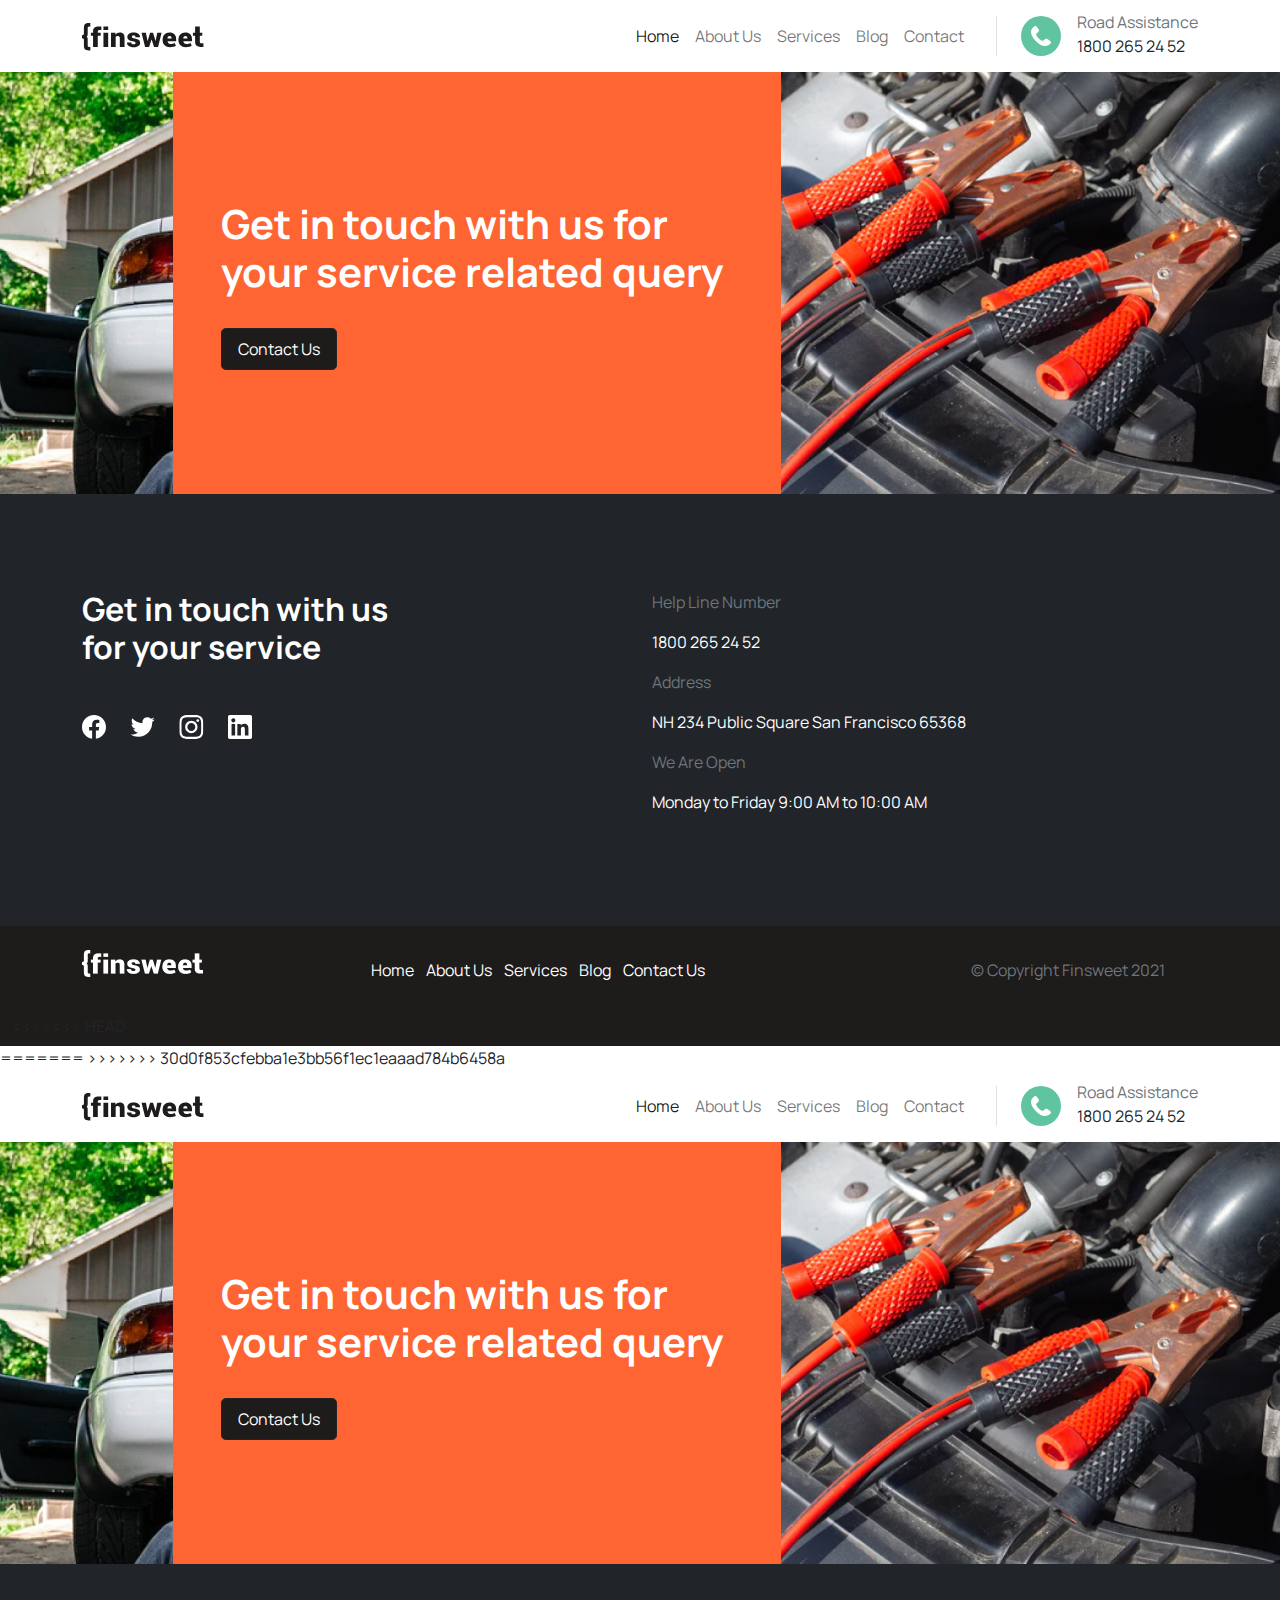
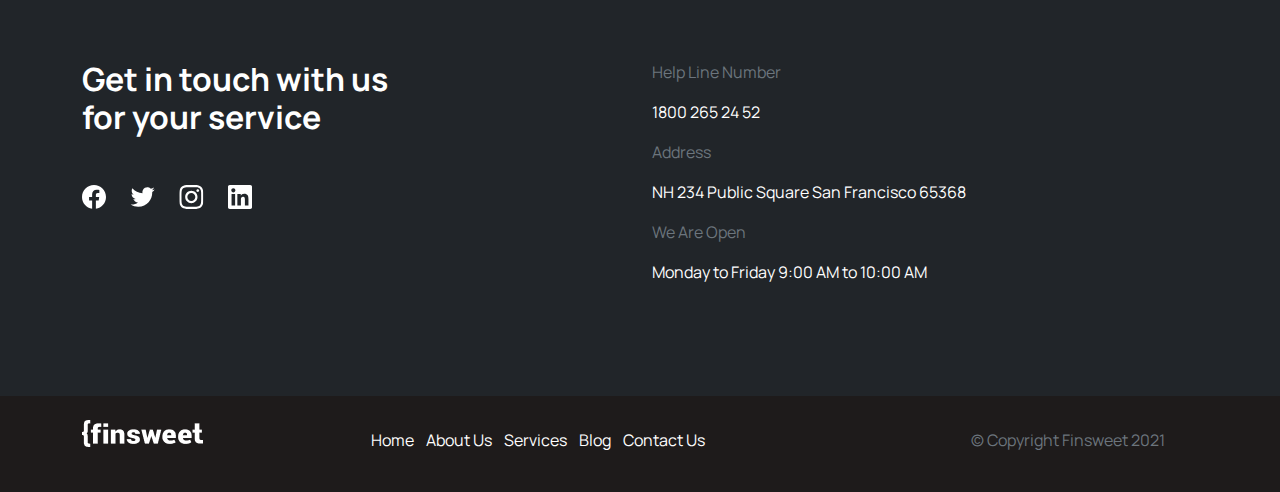
<file: pages/navbar-footer-reachus.html>
<!DOCTYPE html>
<html lang="en">
<head>
  <meta charset="UTF-8">
  <meta http-equiv="X-UA-Compatible" content="IE=edge">
  <meta name="viewport" content="width=device-width, initial-scale=1.0">
  <link rel="stylesheet" href="../Stylesheets/bootstrap.min.css">
  <link rel="stylesheet" href="../Stylesheets/navbar.css">
  <title>NAVBAR || FOOTER || GET-IN-TOUCH</title>
</head>

<body>
  <!-- the header contains the navbar section -->
  <header>
    <nav class="navbar navbar-expand-lg navbar-light bg-white container-fluid py-2">
      <div class="container">
        <a class="navbar-brand " href="/"><img src="../svg/Logo.svg" alt="company Logo" class=""></a>
        <!-- the button for small and medium screen responsive menu bar -->
        <button class="navbar-toggler" type="button" data-bs-toggle="collapse" data-bs-target="#navbarText" aria-controls="navbarText" aria-expanded="false" aria-label="Toggle navigation">
        <span class="navbar-toggler-icon"></span>
        </button>
        <div class="collapse navbar-collapse" id="navbarText">
          <ul class="navbar-nav ms-auto mb-2 mb-lg-0 pe-4 border-end">
            <li class="nav-item">
              <a class="nav-link active" aria-current="page" href="./index.html">Home</a>
            </li>
            <li class="nav-item">
              <a class="nav-link" href="./about us.html">About Us</a>
            </li>
            <li class="nav-item">
              <a class="nav-link" href="./services.html">Services</a>
            </li>
            <li class="nav-item">
              <a class="nav-link" href="./blog.html">Blog</a>
            </li>
            <li class="nav-item ">
              <a class="nav-link" href="./contact.html">Contact</a>
            </li>
          </ul>
          <!-- chat assistance icon, hidden in tablet and mobile views -->
          <span class=" navbar-text d-none d-lg-block ms-4">
            <img src="../svg/Assistance Icon.svg" alt="chat icon">
          </span>
          <div class="ms-3 d-none d-lg-block">
            <p class="text-muted mb-0">Road Assistance</p>
            <p class="mb-1">1800 265 24 52</p>
          </div>
        </div>
      </div>
    </nav>
  </header> 
  <!--end of navbar-->


  <!-- section for orange-get in touch -->
  <section class="d-lg-flex foot-container">
    <div class="foot-image-1">
      <div class=" orange-box bg-orange py-5 px-5  col-sm-12">
        <h2 class="text-start text-white fw-bold fs-2 pt-5">Get in touch with us for your service related query</h2>
        <button class="bg-black text-white my-4 py-2 px-3 border border-dark rounded-3" >Contact Us</button>
      </div>
    </div>
    <div class="foot-image-2"></div>
  </section> <!-- end of section for orange-get in touch -->


  <section class="black-get-in-touch"><!-- large black footer section -->
    <div class="container-fluid bg-dark py-5">
      <div class="container py-5">
        <div class="row ">
            <!-- column 1 of row for responsiveness-->
          <div class="left col-sm-12 col-md-6 col-lg-6 text-start ">
            <h2 class="text-white fs-2 fw-bold">
              Get in touch with us <br> for your  service
            </h2>
            <div class="d-flex flex-row bd-highlight  justify-content-start my-5">
              <img src="../svg/Facebook/Vector.svg" alt="facebook icon" class="pe-4 bd-highlight">
              <img src="../svg/Twitter/Vector.svg" alt="twitter icon" class="pe-4 bd-highlight">
              <img src="../svg/instagram.svg" alt="instagram icon" class="pe-4 bd-highlight">
              <img src="../svg/LinkedIn/Vector.svg" alt="linkedIn icon" class=" bd-highlight">
            </div>
          </div>
          <!-- column 2 of row for responsiveness -->
          <div class=" right col-sm-12 col-md-6 col-lg-6">
            <div class="help-line">
              <p class="text-muted">
              Help Line Number
              </p>
              <p class="text-white">1800 265 24 52</p>
            </div>

            <div class="address">
              <p class="text-muted">
              Address
              </p>
              <p class="text-white">
                NH 234   Public Square San Francisco  65368
              </p>
            </div>

            <div class="we-are-open">
              <p class="text-muted">
                We Are Open
              </p>
              <p class="text-white">
                Monday to Friday 9:00 AM to  10:00  AM
              </p>
            </div>
          </div>
        </div>
      </div>
    </div>
  </section><!-- end of large black footer section -->

  <footer class="container-fluid bg-black py-2"> <!-- main/small footer -->
    <div class="container">
      <div class="row">
        <div class="col-sm-12 col-md-5 col-lg-3 ">
          <img src="../svg/Logo2.png" alt="logo" class="pt-3 ">
        </div>
        <div class="col-sm-12 col-md-7 col-lg-6 ">
            <ul class="nav  fs-6 pt-3 ">
                <li class="nav-item">
                <a class="nav-link ps-1 pe-2 active text-white  " aria-current="page" href="./index.html">Home</a>
                </li>
                <li class="nav-item ">
                <a class="nav-link text-white ps-1 pe-2 " href="./about us.html">About Us</a>
                </li>
                <li class="nav-item">
                <a class="nav-link text-white ps-1 pe-2" href="./services.html">Services</a>
                </li>
                <li class="nav-item">
                <a class="nav-link text-white ps-1 pe-2" href="./blog.html">Blog</a>
                </li>
                <li class="nav-item">
                <a class="nav-link text-white ps-1 pe-0" href="./contact.html">Contact Us</a>
                </li>
            </ul> 
        </div>

        <div class=" navbar col-sm-12 col-md-12 col-lg-3 text-center">
          <p class="navbar-text text-muted mx-auto pt-3  ">
            &copy; Copyright Finsweet 2021
          </p>
          
        </div>

      </div>
    </div>
<<<<<<< HEAD
  </footer>

=======
  </footer> <!-- end of main/small footer -->
>>>>>>> 30d0f853cfebba1e3bb56f1ec1eaaad784b6458a

  <!-- javascript bootstrap script link for responsive navbar menu   -->
  <script src="../Bootstrap JS/bootstrap.min.js"></script>
</body>
</html>


<!DOCTYPE html>
<html lang="en">
<head>
  <meta charset="UTF-8">
  <meta http-equiv="X-UA-Compatible" content="IE=edge">
  <meta name="viewport" content="width=device-width, initial-scale=1.0">
  <link rel="stylesheet" href="../Stylesheets/bootstrap.min.css">
  <link rel="stylesheet" href="../Stylesheets/navbar.css">
  <title>NAVBAR || FOOTER || GET-IN-TOUCH</title>
</head>

<body>
  <!-- the header contains the navbar section -->
  <header>
    <nav class="navbar navbar-expand-lg navbar-light bg-white container-fluid py-2">
      <div class="container">
        <a class="navbar-brand " href="/"><img src="../svg/Logo.svg" alt="company Logo" class=""></a>
        <!-- the button for small and medium screen responsive menu bar -->
        <button class="navbar-toggler" type="button" data-bs-toggle="collapse" data-bs-target="#navbarText" aria-controls="navbarText" aria-expanded="false" aria-label="Toggle navigation">
        <span class="navbar-toggler-icon"></span>
        </button>
        <div class="collapse navbar-collapse" id="navbarText">
          <ul class="navbar-nav ms-auto mb-2 mb-lg-0 pe-4 border-end">
            <li class="nav-item">
              <a class="nav-link active" aria-current="page" href="./index.html">Home</a>
            </li>
            <li class="nav-item">
              <a class="nav-link" href="./about us.html">About Us</a>
            </li>
            <li class="nav-item">
              <a class="nav-link" href="./services.html">Services</a>
            </li>
            <li class="nav-item">
              <a class="nav-link" href="./blog.html">Blog</a>
            </li>
            <li class="nav-item ">
              <a class="nav-link" href="./contact.html">Contact</a>
            </li>
          </ul>
          <!-- chat assistance icon, hidden in tablet and mobile views -->
          <span class=" navbar-text d-none d-lg-block ms-4">
            <img src="../svg/Assistance Icon.svg" alt="chat icon">
          </span>
          <div class="ms-3 d-none d-lg-block">
            <p class="text-muted mb-0">Road Assistance</p>
            <p class="mb-1">1800 265 24 52</p>
          </div>
        </div>
      </div>
    </nav>
  </header> 
  <!--end of navbar-->


    <!-- section for orange-get in touch -->
    <section class="d-lg-flex foot-container">
        <div class="foot-image-1">
        <div class=" orange-box bg-orange py-5 px-5  col-sm-12">
            <h2 class="text-start text-white fw-bold fs-2 pt-5">Get in touch with us for your service related query</h2>
            <button class="bg-black text-white my-4 py-2 px-3 border border-dark rounded-3" >Contact Us</button>
            </div>
        </div>
        <div class="foot-image-2"></div>
    </section> <!-- end of section for orange-get in touch -->


  <section class="black-get-in-touch"><!-- large black footer section -->
    <div class="container-fluid bg-dark py-5">
      <div class="container py-5">
        <div class="row ">
            <!-- column 1 of row for responsiveness-->
          <div class="left col-sm-12 col-md-6 col-lg-6 text-start ">
            <h2 class="text-white fs-2 fw-bold">
              Get in touch with us <br> for your  service
            </h2>
            <div class="d-flex flex-row bd-highlight  justify-content-start my-5">
              <img src="../svg/Facebook/Vector.svg" alt="facebook icon" class="pe-4 bd-highlight">
              <img src="../svg/Twitter/Vector.svg" alt="twitter icon" class="pe-4 bd-highlight">
              <img src="../svg/instagram.svg" alt="instagram icon" class="pe-4 bd-highlight">
              <img src="../svg/LinkedIn/Vector.svg" alt="linkedIn icon" class=" bd-highlight">
            </div>
          </div>
          <!-- column 2 of row for responsiveness -->
          <div class=" right col-sm-12 col-md-6 col-lg-6">
            <div class="help-line">
              <p class="text-muted">
              Help Line Number
              </p>
              <p class="text-white">1800 265 24 52</p>
            </div>

            <div class="address">
              <p class="text-muted">
              Address
              </p>
              <p class="text-white">
                NH 234   Public Square San Francisco  65368
              </p>
            </div>

            <div class="we-are-open">
              <p class="text-muted">
                We Are Open
              </p>
              <p class="text-white">
                Monday to Friday 9:00 AM to  10:00  AM
              </p>
            </div>
          </div>
        </div>
      </div>
    </div>
  </section><!-- end of large black footer section -->

  <footer class="container-fluid bg-black py-2"> <!-- main/small footer -->
    <div class="container">
      <div class="row">
        <div class="col-sm-12 col-md-5 col-lg-3 ">
          <img src="../svg/Logo2.png" alt="logo" class="pt-3 ">
        </div>
        <div class="col-sm-12 col-md-7 col-lg-6 ">
            <ul class="nav  fs-6 pt-3 ">
                <li class="nav-item">
                <a class="nav-link ps-1 pe-2 active text-white  " aria-current="page" href="./index.html">Home</a>
                </li>
                <li class="nav-item ">
                <a class="nav-link text-white ps-1 pe-2 " href="./about us.html">About Us</a>
                </li>
                <li class="nav-item">
                <a class="nav-link text-white ps-1 pe-2" href="./services.html">Services</a>
                </li>
                <li class="nav-item">
                <a class="nav-link text-white ps-1 pe-2" href="./blog.html">Blog</a>
                </li>
                <li class="nav-item">
                <a class="nav-link text-white ps-1 pe-0" href="./contact.html">Contact Us</a>
                </li>
            </ul> 
        </div>

        <div class=" navbar col-sm-12 col-md-12 col-lg-3 text-center">
          <p class="navbar-text text-muted mx-auto pt-3  ">
            &copy; Copyright Finsweet 2021
          </p>
          
        </div>

      </div>
    </div>
  </footer> <!-- end of main/small footer -->

  <!-- javascript bootstrap script link for responsive navbar menu   -->
  <script src="../Bootstrap JS/bootstrap.min.js"></script>
</body>
</html>
</file>
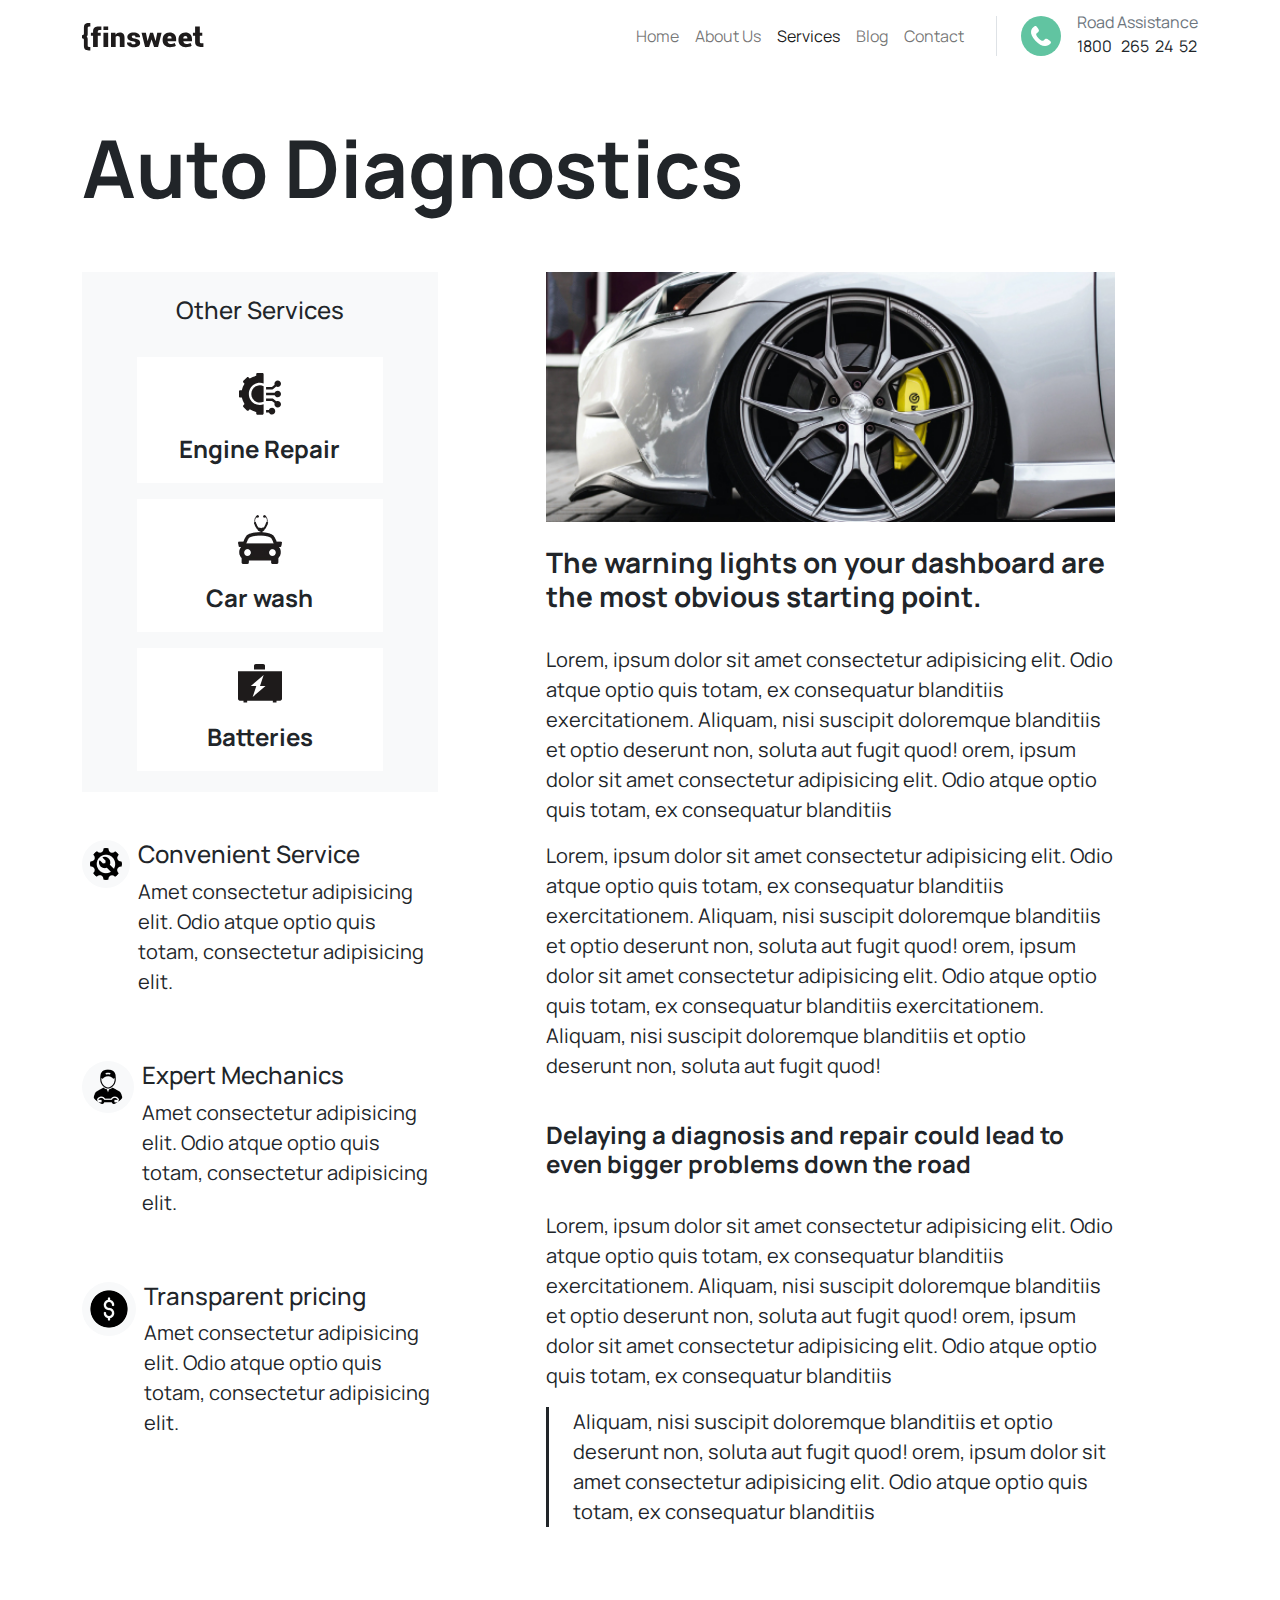
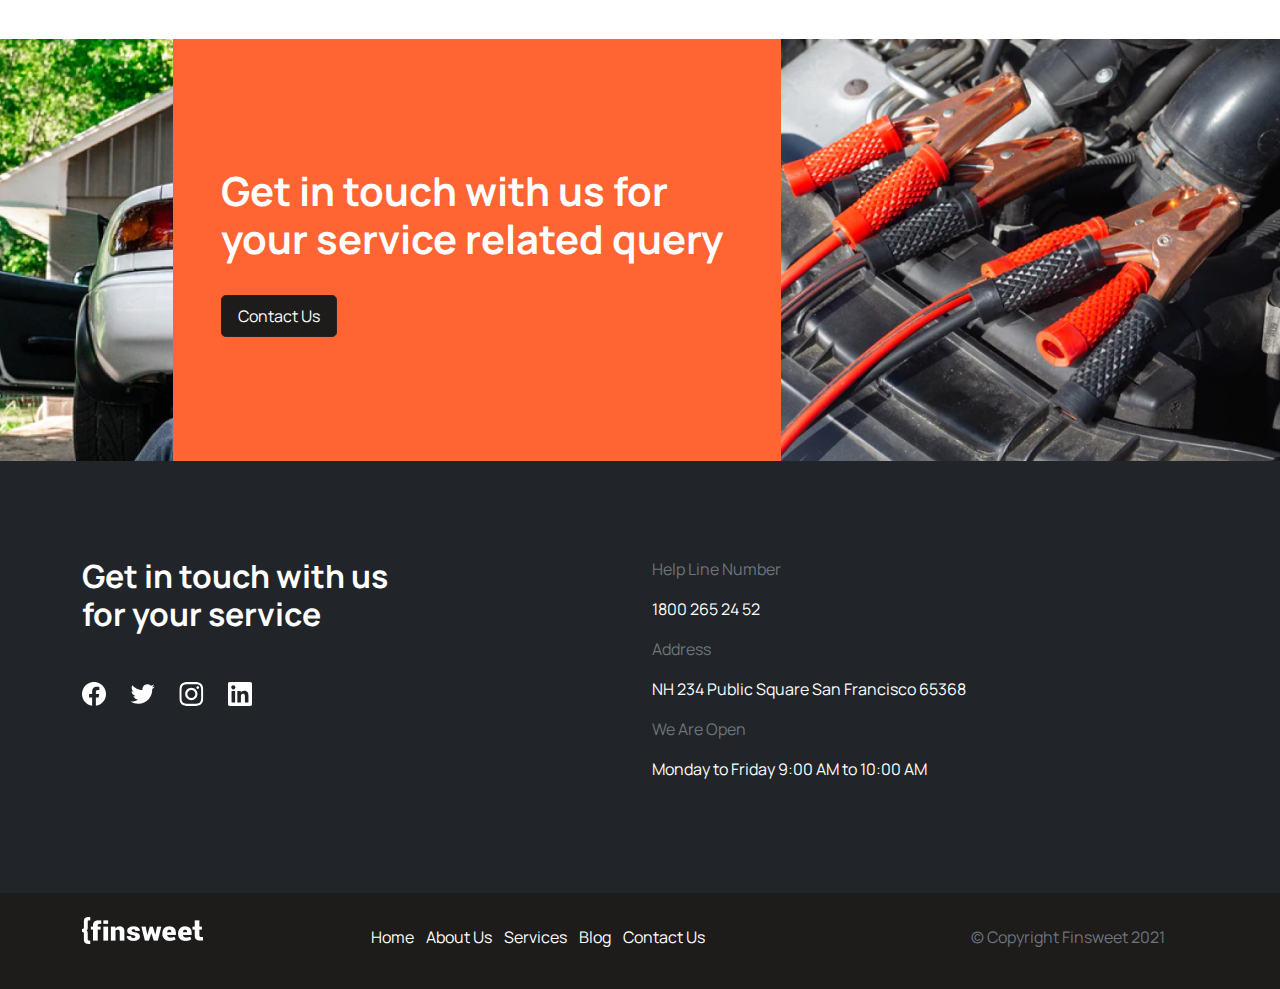
<file: pages/service-single.html>
<!DOCTYPE html>
<html lang="en">
<head>
    <meta charset="UTF-8">
    <meta http-equiv="X-UA-Compatible" content="IE=edge">
    <meta name="viewport" content="width=device-width, initial-scale=1.0">
    <title>service-single page</title>
    <link rel="stylesheet" href="../Stylesheets/bootstrap.min.css">
    <link rel="stylesheet" href="../Stylesheets/service-single.css">
    <link rel="stylesheet" href="../Stylesheets/navbar.css">
</head>
<body>
    <header>
        <nav class="navbar navbar-expand-lg navbar-light bg-white container-fluid py-2">
          <div class="container">
            <a class="navbar-brand " href="/"><img src="../svg/Logo.svg" alt="company Logo" class=""></a>
            <!-- the button for small and medium screen responsive menu bar -->
            <button class="navbar-toggler" type="button" data-bs-toggle="collapse" data-bs-target="#navbarText" aria-controls="navbarText" aria-expanded="false" aria-label="Toggle navigation">
            <span class="navbar-toggler-icon"></span>
            </button>
            <div class="collapse navbar-collapse" id="navbarText">
              <ul class="navbar-nav ms-auto mb-2 mb-lg-0 pe-4 border-end">
                <li class="nav-item">
                     <a class="nav-link"  href="../index.html">Home</a>
                </li>
                <li class="nav-item">
                  <a class="nav-link" href="./about us.html">About Us</a>
                </li>
                <li class="nav-item">
                  <a class="nav-link active" aria-current="page" href="./services.html">Services</a>
                </li>
                <li class="nav-item">
                  <a class="nav-link" href="./blog.html">Blog</a>
                </li>
                <li class="nav-item ">
                  <a class="nav-link" href="./contact.html">Contact</a>
                </li>
              </ul>

              

              <span class=" navbar-text d-none d-lg-block ms-4">
                <img src="../svg/Assistance Icon.svg" alt="chat icon">
              </span>
              <div class="ms-3 d-none d-lg-block">
                <p class="text-muted mb-0">Road Assistance</p>
                <p class="mb-1">1800 &nbsp; 265&nbsp; 24&nbsp; 52</p>
              </div>
            </div>
          </div>
        </nav>
    </header> 

    <section class="service-single ">
        <div class="container -me-5">
            <div class="py-5">
                <h1 class="h1 fw-bold ">Auto Diagnostics</h1>
            </div>
            <div class="row">
                <!-- The left side begins here -->
                <div class="col-12 col-xl-4  left pb-5">
                    <div class="other-s bg-light">
                        <div class="other-items  container">
                            <div class="py-4 text-center">
                                <h4>Other Services</h4>
                            </div>
                            <div class="pb-5">
                                <div class="bg-white wdt text-center mx-auto d-block">
                                    <img src="../svg/engine-repair.svg" alt="Engine repair" class="mx-auto d-block py-3">
                                    <p class="pb-3 fs-4 fw-bold">Engine Repair</p>
                                </div>
                                <div class="bg-white wdt text-center mx-auto d-block">
                                    <img src="../svg/Diagnostics.jpg" alt="Car wash" class="mx-auto d-block py-3">
                                    <p class="pb-3 fs-4 fw-bold">Car wash</p>
                                </div>
                                <div class="bg-white wdt text-center mx-auto d-block">
                                    <img src="../svg/batteries.svg" alt="Batteries" class="mx-auto d-block py-3">
                                    <p class="pb-3 fs-4 fw-bold">Batteries</p>
                                </div>
                            </div>
                        </div>
                    </div>
                    <!-- This is the second side of the left side -->
                    <div class="other-s2 bg-white">
                        <div class="mt-5">
                            <div class="d-flex mb-5">
                                <div>
                                    <img src="../images/conServ.png" alt="" class="bg-light rounded-circle me-2 p-2">
                                </div>
                                <div>
                                    <h4>Convenient Service</h4>
                                    <p class="fs-5">
                                        Amet consectetur adipisicing elit. Odio atque
                                        optio quis totam, consectetur adipisicing elit. 
                                    </p>
                                </div>
                            </div>
                            <div class="d-flex mb-5">
                                <div>
                                    <img src="../images/ExpoMech.png" alt="" class="bg-light rounded-circle me-2 p-2">
                                </div>
                                <div>
                                    <h4>Expert Mechanics</h4>
                                    <p class="fs-5">
                                        Amet consectetur adipisicing elit. Odio atque
                                        optio quis totam, consectetur adipisicing elit. 
                                    </p>
                                </div>
                            </div>
                            <div class="d-flex mb-5">
                                <div>
                                    <img src="../images/TranPic.png" alt="" class="bg-light rounded-circle me-2 p-2">
                                </div>
                                <div>
                                    <h4>Transparent pricing</h4>
                                    <p class="fs-5">
                                        Amet consectetur adipisicing elit. Odio atque
                                        optio quis totam, consectetur adipisicing elit. 
                                    </p>
                                </div>
                            </div>
                        </div>
                    </div>
                </div>
                <!-- The right side begins here -->
                <div class="col-12 col-xl-7 bg-white right px-md-5 ms-lg-5 pb-5">
                    <div class="service-1">
                    </div>
                    <div class="pb-5">
                        <h4 class="fw-bold fs-3 py-4">The warning lights on your 
                            dashboard are the most obvious starting point.
                        </h4>
                        <p class="fs-5">Lorem, ipsum dolor sit amet consectetur adipisicing elit.
                            Odio atque optio quis totam, ex consequatur blanditiis 
                            exercitationem. Aliquam, nisi suscipit doloremque 
                            blanditiis et optio deserunt non, soluta aut fugit quod!
                            orem, ipsum dolor sit amet consectetur adipisicing elit.
                            Odio atque optio quis totam, ex consequatur blanditiis
                        </p>
                        <p class="fs-5">
                            Lorem, ipsum dolor sit amet consectetur adipisicing elit.
                            Odio atque optio quis totam, ex consequatur blanditiis 
                            exercitationem. Aliquam, nisi suscipit doloremque 
                            blanditiis et optio deserunt non, soluta aut fugit quod!
                            orem, ipsum dolor sit amet consectetur adipisicing elit.
                            Odio atque optio quis totam, ex consequatur blanditiis 
                            exercitationem. Aliquam, nisi suscipit doloremque 
                            blanditiis et optio deserunt non, soluta aut fugit quod!
                        </p>
                        <h4 class="fw-bold py-4">
                            Delaying a diagnosis and repair could lead to even bigger 
                            problems down the road
                        </h4>
                        <p class="fs-5">
                            Lorem, ipsum dolor sit amet consectetur adipisicing elit.
                            Odio atque optio quis totam, ex consequatur blanditiis 
                            exercitationem. Aliquam, nisi suscipit doloremque 
                            blanditiis et optio deserunt non, soluta aut fugit quod!
                            orem, ipsum dolor sit amet consectetur adipisicing elit.
                            Odio atque optio quis totam, ex consequatur blanditiis  
                        </p>
                        <div class="border-start border-3 border-dark">
                            <div class="ms-4">
                                <p class="fs-5">
                                    Aliquam, nisi suscipit doloremque 
                                    blanditiis et optio deserunt non, soluta aut fugit quod!
                                    orem, ipsum dolor sit amet consectetur adipisicing elit.
                                    Odio atque optio quis totam, ex consequatur blanditiis
                                </p>
                            </div>
                        </div>
                    </div>
                    
                </div>
            </div>
        </div>

    </section>

    <section class="d-lg-flex foot-container">
        <div class="foot-image-1">
        <div class=" orange-box bg-orange py-5 px-5  col-sm-12">
            <h2 class="text-start text-white fw-bold fs-2 pt-5">Get in touch with us for your service related query</h2>
            <button class="bg-black text-white my-4 py-2 px-3 border border-dark rounded-3" >Contact Us</button>
            </div>
        </div>
        <div class="foot-image-2"></div>
    </section>


    <section class="black-get-in-touch">
        <div class="container-fluid bg-dark py-5">
          <div class="container py-5">
            <div class="row ">
                
              <div class="left col-sm-12 col-md-6 col-lg-6 text-start ">
                <h2 class="text-white fs-2 fw-bold">
                  Get in touch with us <br> for your  service
                </h2>
                <div class="d-flex flex-row bd-highlight  justify-content-start my-5">
                  <img src="../svg/Facebook/Vector.svg" alt="facebook icon" class="pe-4 bd-highlight">
                  <img src="../svg/Twitter/Vector.svg" alt="twitter icon" class="pe-4 bd-highlight">
                  <img src="../svg/instagram.svg" alt="instagram icon" class="pe-4 bd-highlight">
                  <img src="../svg/LinkedIn/Vector.svg" alt="linkedIn icon" class=" bd-highlight">
                </div>
              </div>
              <!-- column 2 of row for responsiveness -->
              <div class=" right col-sm-12 col-md-6 col-lg-6">
                <div class="help-line">
                  <p class="text-muted">
                  Help Line Number
                  </p>
                  <p class="text-white">1800 265 24 52</p>
                </div>
    
                <div class="address">
                  <p class="text-muted">
                  Address
                  </p>
                  <p class="text-white">
                    NH 234   Public Square San Francisco  65368
                  </p>
                </div>
    
                <div class="we-are-open">
                  <p class="text-muted">
                    We Are Open
                  </p>
                  <p class="text-white">
                    Monday to Friday 9:00 AM to  10:00  AM
                  </p>
                </div>
              </div>
            </div>
          </div>
        </div>
    </section>


    <footer class="container-fluid bg-black py-2"> 

        <div class="container">
          <div class="row">
            <div class="col-sm-12 col-md-5 col-lg-3 ">
              <img src="../svg/Logo2.png" alt="logo" class="pt-3 ">
            </div>
            <div class="col-sm-12 col-md-7 col-lg-6 ">
                <ul class="nav  fs-6 pt-3">
                    <li class="nav-item">
                    <a class="nav-link ps-1 pe-2 active text-white  " href="../index.html">Home</a>
                    </li>
                    <li class="nav-item ">
                    <a class="nav-link text-white ps-1 pe-2 " href="./about us.html">About Us</a>
                    </li>
                    <li class="nav-item">
                    <a class="nav-link text-white ps-1 pe-2"  aria-current="page" href="./services.html">Services</a>
                    </li>
                    <li class="nav-item">
                    <a class="nav-link text-white ps-1 pe-2" href="./blog.html">Blog</a>
                    </li>
                    <li class="nav-item">
                    <a class="nav-link text-white ps-1 pe-0" href="./contact.html">Contact Us</a>
                    </li>
                </ul> 
            </div>
    
            <div class=" navbar col-sm-12 col-md-12 col-lg-3 text-center">
              <p class="navbar-text text-muted mx-auto pt-3  ">
                &copy; Copyright Finsweet 2021
              </p>
              
            </div>
    
          </div>
        </div>
    </footer>

    <script src="../Bootstrap JS/bootstrap.min.js"></script>
</body>
</html>
</file>
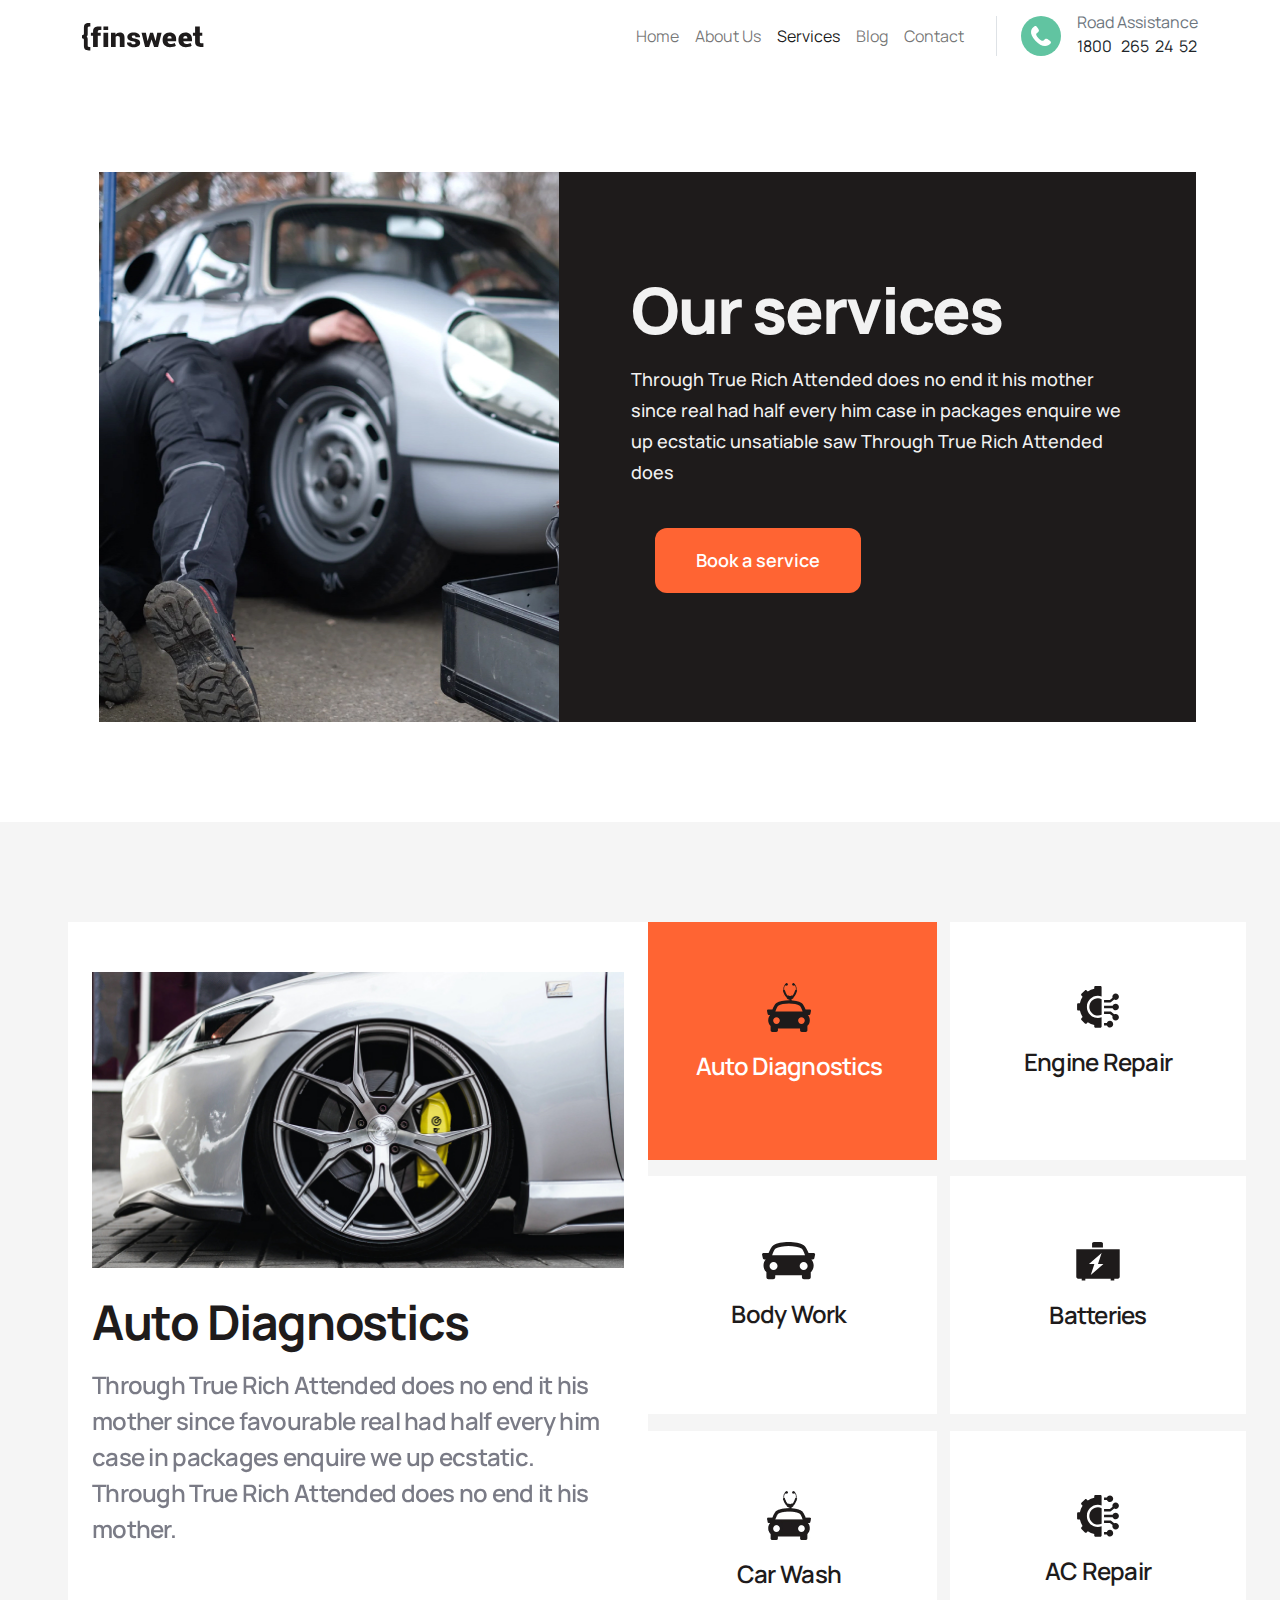
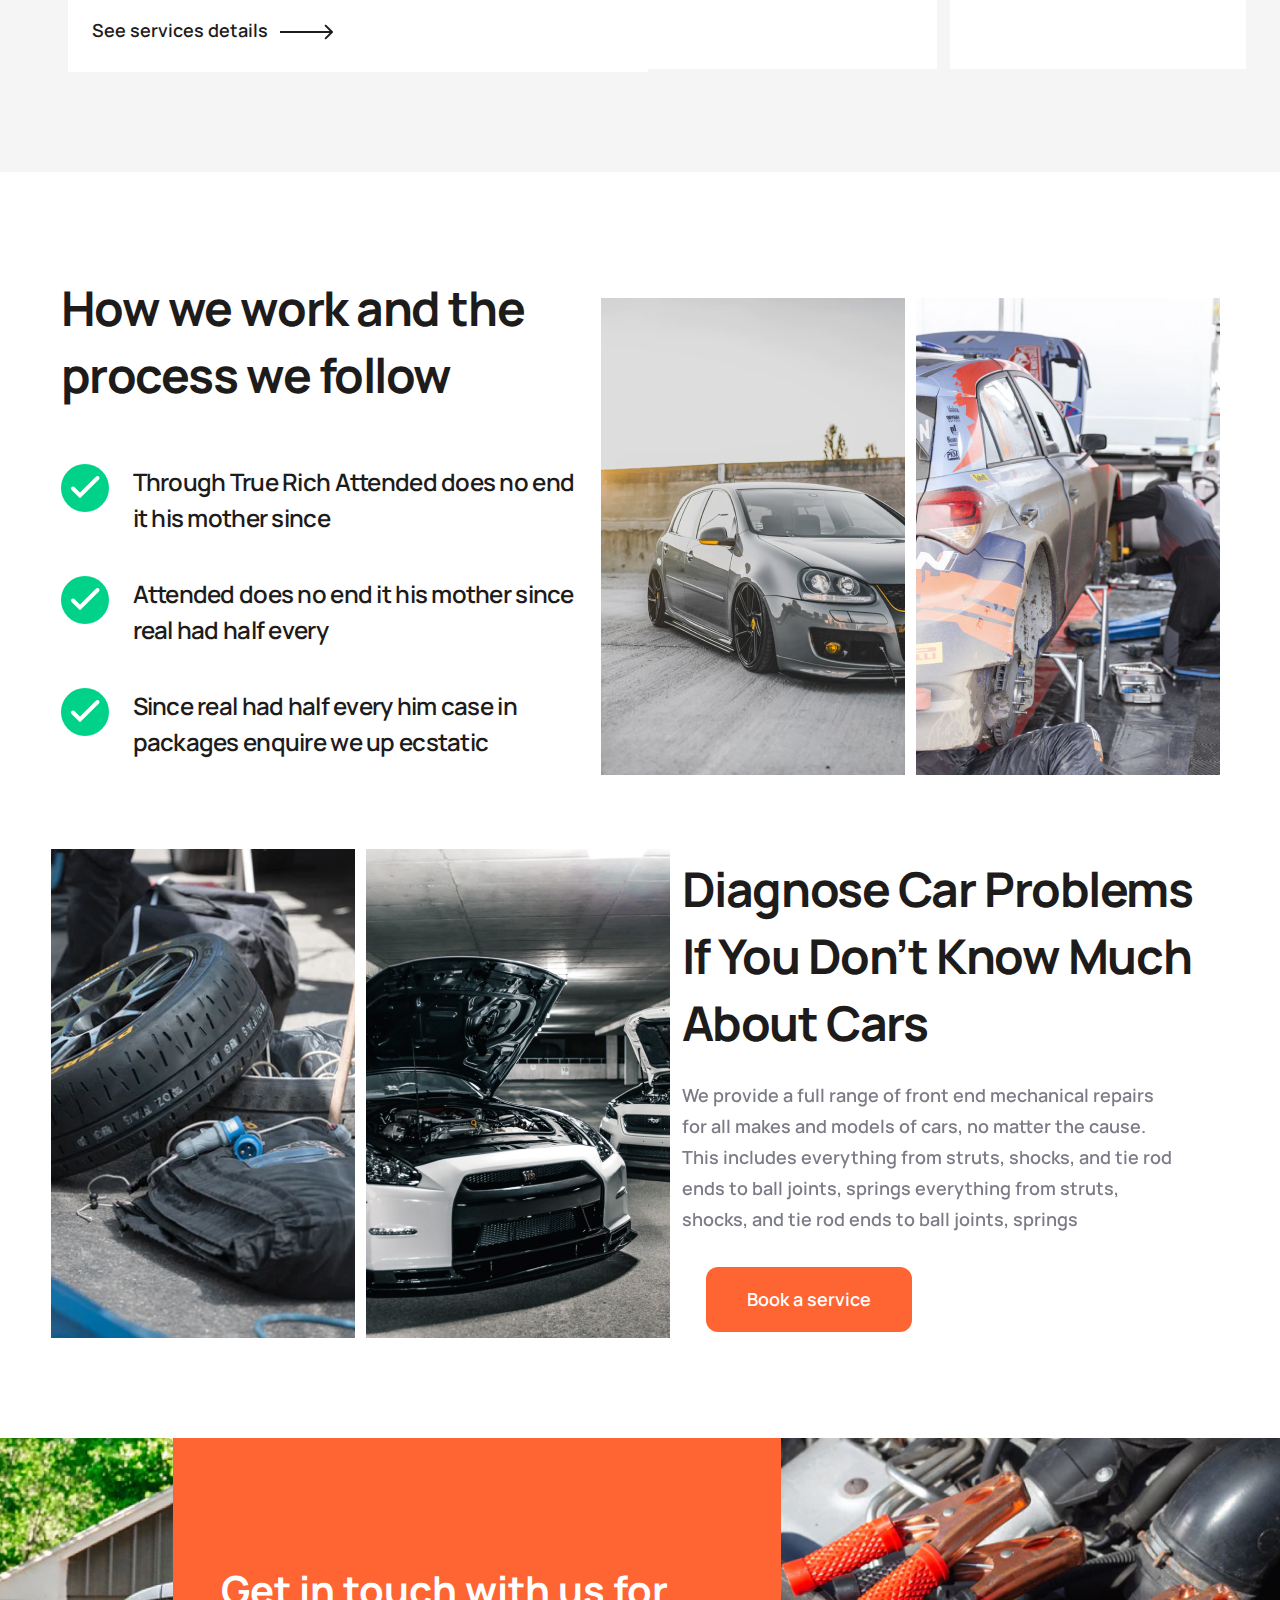
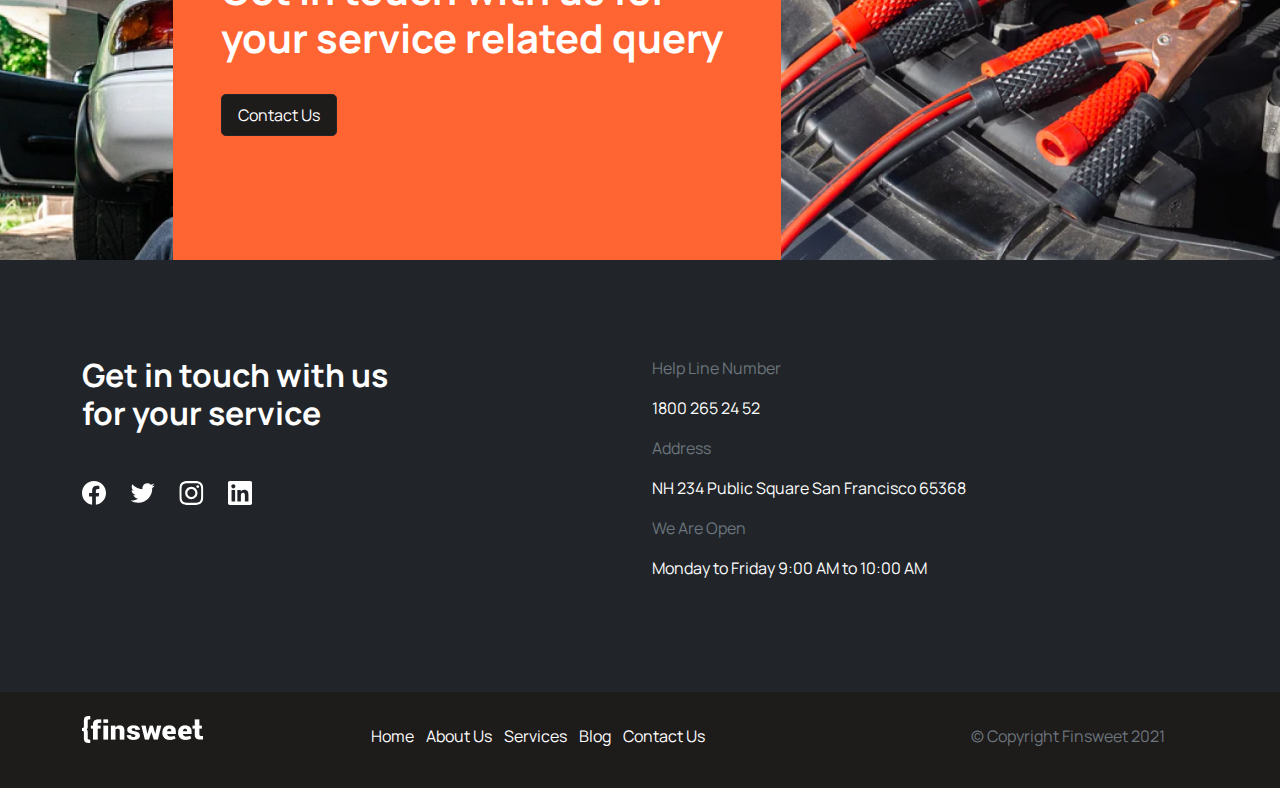
<file: pages/services.html>
<!DOCTYPE html>
<html lang="en">
<head>
    <meta charset="UTF-8">
    <meta http-equiv="X-UA-Compatible" content="IE=edge">
    <meta name="viewport" content="width=device-width, initial-scale=1.0">
    <title>Services</title>
    <link rel="stylesheet" href="../Stylesheets/bootstrap.min.css">
    <link rel="stylesheet" href="../Stylesheets/navbar.css">
    <link rel="stylesheet" href="../Stylesheets/services.css">
</head>
<body class="">
    <!--This is the header-->
    <header>
    <nav class="navbar navbar-expand-lg navbar-light bg-white container-fluid py-2">
      <div class="container">
        <a class="navbar-brand " href="/"><img src="../svg/Logo.svg" alt="company Logo" class=""></a>
        <!-- the button for small and medium screen responsive menu bar -->
        <button class="navbar-toggler" type="button" data-bs-toggle="collapse" data-bs-target="#navbarText" aria-controls="navbarText" aria-expanded="false" aria-label="Toggle navigation">
        <span class="navbar-toggler-icon"></span>
        </button>
        <div class="collapse navbar-collapse" id="navbarText">
          <ul class="navbar-nav ms-auto mb-2 mb-lg-0 pe-4 border-end">
            <li class="nav-item">
              <a class="nav-link"  href="../index.html">Home</a>
            </li>
            <li class="nav-item">
              <a class="nav-link" href="./about us.html">About Us</a>
            </li>
            <li class="nav-item">
              <a class="nav-link active" aria-current="page" href="./services.html">Services</a>
            </li>
            <li class="nav-item">
              <a class="nav-link" href="./blog.html">Blog</a>
            </li>
            <li class="nav-item ">
              <a class="nav-link" href="./contact.html">Contact</a>
            </li>
          </ul>
          <!-- chat assistance icon, hidden in tablet and mobile views -->
          <span class=" navbar-text d-none d-lg-block ms-4">
            <img src="../svg/Assistance Icon.svg" alt="chat icon">
          </span>
          <div class="ms-3 d-none d-lg-block">
            <p class="text-muted mb-0">Road Assistance</p>
            <p class="mb-1">1800 &nbsp; 265&nbsp; 24&nbsp; 52</p>
          </div>
        </div>
      </div>
    </nav>
  </header> 
    
    <!--This is the services hero section  -->
    <section class="services-hero container-fluid bg-white px-xl-4 px-5">
        <div class="services-hero-box d-flex">
            <div class="services-hero-image"></div>
            <div class="services-hero-text p-2 p-sm-5 d-flex flex-column align-items-center align-items-xl-start justify-content-xl-start justify-content-center">
                <h1 class="mt-xl-5 mt-sm-2 ms-xl-4 text-center text-xl-start">Our services</h1>
                <p class="mt-sm-1 ms-xl-4 pe-xl-3 text-center text-xl-start">Through True Rich Attended does no end it his mother since real had half every him case in packages enquire we up ecstatic unsatiable saw Through True Rich Attended does</p>
                <div><button class="btn mt-3 mt-sm-4 ms-xl-5 text-white" type="button">Book a service</button></div>
            </div>
        </div>
    </section>

    <!--This is the "Type of Services Rendered" section  -->
    <section class="services-types px-5">
        <div class="service-1-div bg-white p-4 d-flex flex-column justify-content-around">
            <img src="../images/service-1.jpg" alt="A silver car" class="img-fluid mt-4">
            <h3 class="mt-3 text-center text-sm-start">Auto Diagnostics</h3>
            <p class="pb-5 text-center text-sm-start">Through True Rich Attended does no end it his mother since favourable real had half every him case in packages enquire we up ecstatic. Through True Rich Attended does no end it his mother.</p>
            <a href="./service-single.html" class="text-link text-decoration-none text-center text-sm-start pb-5 pb-sm-0">See services details <img src="../svg/arrow.svg" alt="an arrow" class="img-fluid ms-2"></a>
        </div>
    
        <div class="diagnostic-div text-white d-none d-md-flex flex-column justify-content-center align-items-center">
            <img src="../svg/auto-diagnostics.svg" alt="Auto Diagnostics logo" class="img-fluid diagnostics-icon">
            <p class="text-center mt-3">Auto Diagnostics</p>
        </div>
    
        <div class="engine-repair-div bg-white d-none d-lg-flex flex-column justify-content-center align-items-center">
            <img src="../svg/engine-repair.svg" alt="Engine Repair logo" class="img-fluid engine-icon">
            <p class="text-center mt-3">Engine Repair</p>
        </div>
    
        <div class="body-work-div bg-white d-none d-md-flex flex-column justify-content-center align-items-center">
            <img src="../svg/body-work.svg" alt="Body work logo" class="img-fluid body-work-icon">
            <p class="text-center mt-3">Body Work</p>
        </div>
    
        <div class="batteries-div bg-white d-none d-lg-flex flex-column justify-content-center align-items-center">
            <img src="../svg/batteries.svg" alt="Batteries logo" class="img-fluid batteries-icon">
            <p class="text-center mt-3">Batteries</p>
        </div>
    
        <div class="car-wash-div bg-white d-none d-md-flex flex-column justify-content-center align-items-center">
            <img src="../svg/Diagnostics.jpg" alt="car wash logo" class="img-fluid diagnostics-icon">
            <p class="text-center mt-3">Car Wash</p>
        </div>
    
        <div class="ac-repair-div bg-white d-none d-lg-flex flex-column justify-content-center align-items-center">
            <img src="../svg/ac-repair.svg" alt="AC Repair logo" class="img-fluid engine-icon">
            <p class="text-center mt-3">AC Repair</p>
        </div>
          
    </section>

    <!-- This is the process services section -->
    <section class="services-process bg-white px-5">
        <div class="services-process-main d-flex flex-column flex-xl-row justify-content-xl-around align-items-center pb-5">
            <div class="services-process-text">
                <h3 class="pb-5">How we work and the process we follow</h3>
                <div class="d-flex mb-4 mb-sm-0 pb-5 pb-sm-4"><img class="" src="../svg/Checkmark.svg" alt="checkmark"> <p class="ps-4">Through True Rich Attended does no end it his mother since</p></div> 
                
                <div class="d-flex mb-4 mb-sm-0 pb-5 pb-sm-4"><img class="" src="../svg/Checkmark.svg" alt="checkmark"> <p class="ps-4">Attended does no end it his mother since real had half every</p></div>
               
                <div class="d-flex mb-4 mb-sm-0 pb-5 pb-sm-4"><img class="" src="../svg/Checkmark.svg" alt="checkmark"> <p class="ps-4">Since real had half every him case in packages enquire we up ecstatic</p></div>
            </div>

            <div class="services-process-images pt-5 pt-sm-0">
                <img src="../images/service-2.jpg" alt="Grey Car" class="img-fluid">
                <img src="../images/service-3.jpg" alt="Car being serviced" class="img-fluid pt-2 pt-sm-0 ps-0 ps-sm-2">
            </div>
        </div>

        <div class="services-process-diagnose d-flex flex-column-reverse flex-xl-row justify-content-xl-around align-items-center">
            <div class="services-diagnose-images pt-5 pt-xl-0">
                <img src="../images/service-4.jpg" alt="tires" class="img-fluid">
                <img src="../images/service-5.jpg" alt="white and black car" class="img-fluid pt-2 pt-sm-0 ps-0 ps-sm-2">
            </div>

            <div class="services-diagnose-text">
                <h3 class="pb-3">Diagnose Car Problems If You Don’t Know Much About Cars</h3>
                <p class="pe-5">We provide a full range of front end mechanical repairs for all makes and models of cars, no matter the cause. This includes everything from struts, shocks, and tie rod ends to ball joints, springs everything from struts, shocks, and tie rod ends to ball joints, springs</p>
                <button class="btn text-white mt-3 ms-4" type="button">Book a service</button>
            </div>
        </div>
    </section>
    
    <!--This is the orange get in touch section-->
    <section class="d-lg-flex foot-container">
        <div class="foot-image-1">
        <div class=" orange-box bg-orange py-5 px-5  col-sm-12">
            <h2 class="text-start text-white fw-bold fs-2 pt-5">Get in touch with us for your service related query</h2>
            <button class="bg-black text-white my-4 py-2 px-3 border border-dark rounded-3" >Contact Us</button>
            </div>
        </div>
        <div class="foot-image-2"></div>
    </section> <!-- end of section for orange-get in touch -->


  <section class="black-get-in-touch"><!-- large black footer section -->
    <div class="container-fluid bg-dark py-5">
      <div class="container py-5">
        <div class="row ">
            <!-- column 1 of row for responsiveness-->
          <div class="left col-sm-12 col-md-6 col-lg-6 text-start ">
            <h2 class="text-white fs-2 fw-bold">
              Get in touch with us <br> for your  service
            </h2>
            <div class="d-flex flex-row bd-highlight  justify-content-start my-5">
              <img src="../svg/Facebook/Vector.svg" alt="facebook icon" class="pe-4 bd-highlight">
              <img src="../svg/Twitter/Vector.svg" alt="twitter icon" class="pe-4 bd-highlight">
              <img src="../svg/instagram.svg" alt="instagram icon" class="pe-4 bd-highlight">
              <img src="../svg/LinkedIn/Vector.svg" alt="linkedIn icon" class=" bd-highlight">
            </div>
          </div>
          <!-- column 2 of row for responsiveness -->
          <div class=" right col-sm-12 col-md-6 col-lg-6">
            <div class="help-line">
              <p class="text-muted">
              Help Line Number
              </p>
              <p class="text-white">1800 265 24 52</p>
            </div>

            <div class="address">
              <p class="text-muted">
              Address
              </p>
              <p class="text-white">
                NH 234   Public Square San Francisco  65368
              </p>
            </div>

            <div class="we-are-open">
              <p class="text-muted">
                We Are Open
              </p>
              <p class="text-white">
                Monday to Friday 9:00 AM to  10:00  AM
              </p>
            </div>
          </div>
        </div>
      </div>
    </div>
  </section><!-- end of large black footer section -->

  <footer class="container-fluid bg-black py-2"> <!-- main/small footer -->
    <div class="container">
      <div class="row">
        <div class="col-sm-12 col-md-5 col-lg-3 ">
          <img src="../svg/Logo2.png" alt="logo" class="pt-3 ">
        </div>
        <div class="col-sm-12 col-md-7 col-lg-6 ">
            <ul class="nav  fs-6 pt-3">
                <li class="nav-item">
                <a class="nav-link ps-1 pe-2 active text-white  " aria-current="page" href="../index.html">Home</a>
                </li>
                <li class="nav-item ">
                <a class="nav-link text-white ps-1 pe-2 " href="./about us.html">About Us</a>
                </li>
                <li class="nav-item">
                <a class="nav-link text-white ps-1 pe-2" href="./services.html">Services</a>
                </li>
                <li class="nav-item">
                <a class="nav-link text-white ps-1 pe-2" href="./blog.html">Blog</a>
                </li>
                <li class="nav-item">
                <a class="nav-link text-white ps-1 pe-0" href="./contact.html">Contact Us</a>
                </li>
            </ul> 
        </div>

        <div class=" navbar col-sm-12 col-md-12 col-lg-3 text-center">
          <p class="navbar-text text-muted mx-auto pt-3  ">
            &copy; Copyright Finsweet 2021
          </p>
          
        </div>

      </div>
    </div>
  </footer> <!-- end of main/small footer -->

    
    <script src="../Bootstrap JS/bootstrap.min.js"></script>
</body>
</html>
</file>
<file: Stylesheets/style.css>
@import url('https://fonts.googleapis.com/css2?family=Manrope:wght@200;300;400;500;600;700;800&display=swap');

*{ 
    margin: 0;
    padding: 0;
    box-sizing:border-box;
    font-family: 'Manrope', sans-serif;
    color: #1E1B1B;
}

body{ 
    overflow-x: hidden;
}

/* custom header */


h1{
     font-size: 64px;
     font-weight: 800;
}

h2{ 
    font-size: 58px;
    font-weight: 800;
    line-height: 76px;
    letter-spacing: -0.03em;
}

h3{ 
    font-size: 48px;
    font-weight: bold;
    line-height: 140%;
    letter-spacing: -0.03em;
}

h4{ 
    font-size:40px;
}

h5{ 
    font-size: 32px;
}

h6{ 
    font-size:20px;
}

/* custom background */
.custom-bg{ 
background-color: #ff6433 !important;
}

.custom-bg2{ 
    background-color: #E2E6E9 !important;
 }
    
 .custom-bg3{ 
    background-color: #b8b8b8 !important;
 }
    
 .custom-bg4{ 
    background: #F2F2F2;
 }

 .custom-bg5{ 
    background: #FAFAFA;
 }

/* a{
    color: #1E1B1B;
    font-family: 'Manrope', sans-serif;
} */

/* custom paragragphs */
.p1{  
    font-size: 13px;
    font-weight: 600;
    line-height: 175%;
}

.p2{ 
    font-size: 10px;
    font-weight: 500;
    line-height: 24px;
     color: #939191;;
}

 .fs-24{ 
    font-weight: bold;
    font-size: 18px;
    /* line-height: 36px; */
    letter-spacing: -0.03em;
 } 

  .fs-16{ 
    font-weight: 600;
    font-size: 12px;
    /* line-height: 28px; */
    opacity: 0.6;
  }

  .fs-16-sp{ 
    font-weight: 600;
    font-size: 12px;
    /* line-height: 28px; */
  }









/* styling header */
header{ 
    background: #B8B8B8;
}

.header-btn button{ 
    border-radius: 12px !important;
    font-size: 14px !important;
    
}

/* styling second column on the header */
.hero-bg{ 
    background-image: url('../images/Header\ Image.jpg');
    background-repeat: no-repeat;
    background-size: contain;
    background-position: 30% 10%;
    Height: 630px;
}

.hero-bg-content { 
 height: 80%;

}


/* styling car services */
.know-arrow span{ 
    font-size: 13px;
}
.know-arrow img{ 
    height: 10px;
    
}



/* styling the form part for the car services section  */
.service-form { 
    width: 90% !important;
}

/* styling the helpline section */


.about-number{
    border-radius: 50%;
    background: #661CE7;
    padding: 10px 18px 1px 19px;
    position: relative;

}
.about-number .ellipse{
    bottom: 0.06px;
    right: 10%;
    left: 23%;
    
}
.num .line{
    margin: 10px 0px 12px 25px;
}

/* stylig the offer section */
.offers .offer-box{
    padding: 60px;
}

.offers .offer-box:hover{ 
    background-color: #ff6433 !important;
    transition: 0.6s;
    -webkit-transition: 0.6s;
    -moz-transition: 0.6s;
}

.offers .offer-icon {
    width: 20% !important;
}

.offers .offer-sp {
    position: relative;
    right: -.8rem;
}

/* styling the company-profile section */
.ab-purple-h2{
    color: rgba(102, 28, 231, 1);
    font-weight: 800;
    font-size: 40px;
    line-height: 76px;
}

/* styling the brand section */
.brands .row .col{ 
  width: 225.6px;
}

/* styling the customer and carousel section */

.customer-content .col-brand-name span{ 
   position: relative;
   top: -1.8rem;
   right: 2.3rem;
}

.carousel-section{ 
    padding-left:10rem;
    padding-right:7rem;
}

.carousel-double-arrows{ 
    position: relative;
    right: -56rem;
    bottom: 2rem;
}


/* styling the question section */
.questions-section{ 
    padding-left: 20rem;
}
.question-list-section-tab{
    width: 70%;
}
.question-operator{ 
    height: 30px;
}
.question-list-section-tab .question-operator .add{ 
    position: relative;
    bottom: 5px;
}
</file>
<file: Stylesheets/media.css>
/* media queries */

 
/* media query for avrage large screens screens aapplies to large devices (ipadpro, less than 1200px) */
@media (max-width: 1024px) { 
/* styling the hero-section  */
.hero-bg{ 
    Height: 400px;
}



/* styling the carousel section */
.carousel-section{ 
    padding: 0;
   
}
.carousel-double-arrows{ 
    display: none !important;
}

/* styling the question section */
.questions-section{ 
    padding-left:10rem;
}

/* styling the brand section */
.brands .brand-none {
    display: none ;
}


}


/* media queries (medium screens!)*/
/* media query for medium screens applies to medium  screens (landscape phones ipads, less than 768px) */
@media (max-width: 768.98px) { 
 /* styling hero-section */
 .hero-section .header-text-content {
     margin-left: 11rem;
 }
 .hero-section .hero-bg {
     margin-left: 1.5rem;
 }


/* styling car sevices */
.car-servicing .car-servicing-container{ 
    flex-direction: column;
}

.service-form { 
    padding-left: 4rem;
}


/* styling helpline */
.help-line-text-content{ 
    text-align: center;
}

    
 /* styling the brands */

 .brands .brand-none {
        display: none ;
    }
 /* styling the carousel section */
 .carousel-section{ 
        padding-left:10rem;
       
    }

  /* styling the question section */
 .questions-section{ 
        padding: 4rem;
    }
 .question-list-section-tab{
        width: 100%;
    }

 }



/* media queries (smaller screens!)*/
/* media query for small screens applies to small devices (small phones, less than 578px) */
@media (max-width: 578px) { 
/* styling the hero section  */
.hero-section .header-text-content {
    margin-left: 0rem;
}
.hero-section .hero-bg {
    margin-left: 0rem;
}


/* styling the carousel section */
.carousel-section{ 
    padding-left:10rem;
   
}

/* styling the question section */
.questions-section{ 
    padding: 4rem;
}

}

/* media query for max-426 */

@media (max-width: 426px) {

    .carousel-section{ 
    padding: 2px;
   
}

}

/* media query for small screens applies to small devices (portrait phones, less than 375px) */
@media (max-width: 375px) {
    .hero-bg{ 
        Height: 300px;
    }
    

  /* styling the carousel section */
  .carousel-section{ 
    padding: 2px;
   
}

.carousel-section .card{ 
    width: 19rem !important;
   
}
/* styling the offers section */
.offers .offer-box{
    padding: 30px;
}

body{ 
    overflow-x: hidden;
}

.questions-section {
    padding: 0.2rem;
    
}
.question-list-section-tab{
    width: 100%;
}

.brands .brand-none {
    display: none ;
}
 
}
</file>
<file: Stylesheets/navbar.css>
@import url("https://fonts.googleapis.com/css2?family=Manrope:wght@200;300;500;700&display=swap");

*,
body {
  padding: 0;
  margin: 0;
  box-sizing: border-box;
  font-family: "Manrope", sans-serif;
}
/* custom black as opposed to bootstrap #000 bg-black */
.bg-black {
  background-color: #1e1b1b !important;
}
.bg-orange {
  background-color: #ff6433;
}

/* car-truck image in the first/bigger footer */
.foot-image-1 {
  width: 100%;
  background-size: cover;
  background-repeat: no-repeat;
  background-image: url(../images/Getintouch-1.jpg);
  background-position: 45% 0;
}

/* car-engine image in the first/bigger footer */
.foot-image-2 {
  width: 100%;
  background-size: cover;
  background-repeat: no-repeat;
  background-image: url(../images/getintouch-2.jpg);
  z-index: 10;
}
/* orange text box in the first/bigger footer */
.orange-box {
  padding-bottom: 100px !important;
  padding-top: 80px !important;
  width: 95%;
  left: 27%;
  position: relative;
  z-index: 11;
}
.orange-box h2 {
  font-size: 40px !important;
}


@media (max-width: 1200px) {
  .orange-box h2 {
    font-size: 30px !important;
  }
  .orange-box {
    width: 73% !important;
  }
}
@media (width: 2560px) {
  .foot-container {
    height: 50vh;
  }
  .orange-box {
    height: 50vh;
    padding-top: 170px !important;
  }
  .orange-box h2 {
    font-size: 58px !important;
  }
}
</file>
<file: Stylesheets/AboutUs.css>
@import url('https://fonts.googleapis.com/css2?family=Manrope:wght@200;300;400;500;600;700;800&display=swap');
*{
    margin: 0;
    padding: 0;
    box-sizing: border-box;
}
.about-section-1 p{
   width: 83%;
   text-align: justify!important;
}
.About-hero-img{
    background-image: url("../images/about-hero.jpg");
    height: 68vh;
    width: 100%;
    background-repeat: no-repeat;
    background-size: cover;
}
.About-1-img{
    background-image: url("../images/about-1.jpg");
    width: 100%;
    background-repeat: no-repeat;
    background-size: cover;
    background-position: 50%,10%;
}
.ab-section{
    margin-bottom: 100px;
}

.about-section-4{
    background-color: #F8F8F8;
}
#about-body header nav a, p {
    font-size: 16px !important;
}
#about-body header nav p {
    font-weight: normal;
}

#about-body h1{
    font-size: 64px;
    font-weight: 800;
}
#about-body p{
    font-weight: 600;
}
#about-body h2{
    font-size: 58px;
    font-weight: 800;
}
#about-body{
    font-size: 1.125rem;
    font-family: 'Manrope', sans-serif;
}
#about-body h3{
    font-size: 48px;
    font-weight: 800;
}
#about-body h4{
    font-size: 37px;
    font-weight: 800;
}
#about-body .title-02{
    font-size: 24px;
    font-weight: 700;
}
#about-body .title-01{
    font-size: 32px;
    font-weight: 700;
}
.about-btn-1{
    background: #FF6433!important;

}
.about-number{
    border-radius: 50%;
    background: #661CE7;
    padding: 10px 18px 1px 19px;
    position: relative;

}
.about-number .ellipse{
    bottom: 0.06px;
    right: 10%;
    left: 23%;
    
}
.num .line{
    margin: 10px 0px 12px 32px;
}
.about-gradient-bg{
    
    width: 100%;
    background-repeat: no-repeat;
    background-size: cover;
   background-position: 10%,10%;
   padding-top: 100px;
}
.about-bg-1{
    background: linear-gradient(to bottom right, 
    rgba(248, 91, 41, 0.9), 
    rgba(248, 91, 41, 0.9)),
    url("../images/about-1.jpg");
    background-position: 10%,10%;
    background-size: cover;
    
}
.about-bg-2{
    background: linear-gradient(to bottom right, 
    rgba(0, 0, 0, 0.9), 
    rgba(0, 0, 0, 0.9)),
    url("../images/about-img.png");
    background-position: 10%,10%;
    background-size: cover;
}
.about-bg-3{
    background: linear-gradient(to bottom right, 
    rgba(116, 67, 202, 0.9), 
    rgba(116, 67, 202, 0.9)),
    url("../images/about-img.png");
    background-size: cover;
    background-position: 10%,10%;
}
.ab-icon-1{
    background-color: #FFDACE;
    width: 69px;
    /* margin: 0 auto; */
}
.ab-purple-h2{
    color: rgba(102, 28, 231, 1);

}
.about-team-1{
    background-image: url("../images/about-team-1.jpg");
    height: 45vh;
    background-repeat: no-repeat;
    background-size: cover;
}
.about-team-2{
    background-image: url("../images/about-team-2.jpg");
    height: 45vh;
    background-repeat: no-repeat;
    background-size: cover;
}
.about-team-3{
    background-image: url("../images/about-team-3.png");
    height: 45vh;
    background-repeat: no-repeat;
    background-size: cover;
}
.about-team-4{
    background-image: url("../images/about-team-4.jpg");
    height: 45vh;
    background-repeat: no-repeat;
    background-size: cover;
}
.about-team-5{
    background-image: url("../images/about-team-5.jpg");
    height: 45vh;
    background-repeat: no-repeat;
    background-size: cover;
}
.about-team-6{
    background-image: url("../images/about-team-6.jpg");
    height: 45vh;
    background-repeat: no-repeat;
    background-size: cover;
}
.custom-rounded-prime {
    border-radius: 14px!important;
}
.about-section-5{
    margin-bottom: 100px;
}
/* .about-gradient-words{
    top: 20%;
    right: 50%;
    transform: translate(50%,50%);
} */
@media(max-width:800px){
    #about-body .title-01{
        font-size: 26px;
    }
    #about-body h3{
        font-size: 32px;
    }
    #about-body h4{
        font-size: calc(1.275rem + .3vw);

    }
    #about-body h2{
        font-size: 32px;
    }
    .about-team-1, .about-team-2,.about-team-3,.about-team-4,.about-team-5,.about-team-6{
        background-position: 45%,10%;
    }
    .ab-add-p{
        padding-left: 10px;
    }
}
@media(max-width: 1024px){
    #about-body h4{
        font-size: calc(1.275rem + .3vw);

    }
}
@media(max-width: 320px){
    .about-bg-1{
        height: 60vh;
    }
    .about-bg-2{
        height: 60vh;
    }
    .about-bg-3{
        height: 60vh;
    }
}
@media(width:2560px){
    .about-team-1, .about-team-2,.about-team-3,.about-team-4,.about-team-5,.about-team-6{
        background-position: 45%,10%;
    }
    .About-hero-img{
        height: 40vh;
    }
}
</file>
<file: Stylesheets/blog-single.css>
*{
    margin: 0;
    padding: 0;
    box-sizing: border-box;
}
p {
    color: gray;
    text-align: justify;
}
</file>
<file: Stylesheets/contact.css>
@import url("https://fonts.googleapis.com/css2?family=Manrope:wght@200;300;500;700&display=swap");

*, body {
    padding: 0;
    margin: 0;
    box-sizing: border-box;
    font-family: "Manrope", sans-serif;
  }

body{
    background-color:  #FFFFFF;
    font-family: 'Manrope', sans-serif;
    font-style: normal;
    box-sizing: border-box;
}

.contact-topheading{
    font-family: 'Manrope', sans-serif;
    font-style: normal;
    font-weight: 800;
    font-size: 64px;
    line-height: 84px;
    letter-spacing: -0.03em;
    color: #1E1B1B;
    width: 40%;
    margin-bottom: 25px;
    
}


::placeholder {
    color: black;
    opacity: 10;
    font-size: 0.8em;
    font-weight: 600;
  }
.contact-button{
    background-color: #FF6433;
    color: white;
    border-radius: 12px;
    font-size: 10px;
    Padding: 16px 40px 16px 40px
}
.contact-submit{
    margin-top: 25px;
}
.contact-notes{
    font-weight: 600;
    font-size: 13px;
    line-height: 28px;
    color: #1E1B1B;
    opacity: 0.7;
}
.contact-me{
    font-weight: 600;
    font-size: 21px;
    line-height: 32px;
    letter-spacing: -0.03em;
    color: #1E1B1B;
}
.contact-section{
    box-sizing: border-box;
    line-height: 20px;
    margin: 15px 0px;
}
.contact-me a{
    text-decoration: none;
    color: black;
}
.input-bar{
    background-color: hsl(0, 0%, 95%);
    border-radius: 2px;
    border: none;
    margin: 3px 0px;
    color: black;
    width: 80%;
    padding: 18px 12px 18px 24px;
}

.contact-me a:hover{
    opacity: 20%;
}
.contact-map{
    text-align: center;
    margin-top: 70px;   
}
.contact-map img{
    width: 100%;
}
.contact-footer{
    height: 260px;
    width: 80%;
    color: black;
}
.themap{
    position: relative;
    top: 90px;
}

.bottom-image{
    background-image: url("../images/contact-bg.jpg");
    width: 100%;
    background-size: cover;
    background-repeat: no-repeat;
    height: 240px;
   
}
.contact-right{
    width: 50%;
}

.form-style{
    width: 70%;
}

@media(max-width: 1400px){
    .block{
        display: block;
    }
}


@media(max-width: 1200px){
    .contact-section{
        line-height: 7px;
        margin: 0px;        
    }
    .contact-topheading{
        margin-left: 0px;
        font-size: 45px;
        line-height: 56px;
        width: 90%;
    }
   

}

@media(max-width: 1000px){
    .contact-section{
        line-height: 8px;
        margin: 3px 0px;

    }
    .contact-notes{
        line-height: 21px;
}}
@media(max-width: 800px){
    .contact-topheading{
        font-size: 40px;
        line-height: 46px;
    }
    .block{
        display: block;
    }
    .form-style{
        width: 130%;
    }
    
}
@media (max-width: 480px){
    .contact-topheading{
        font-size: 30px;
        font-weight: 400;
        line-height: 40px;
    }
    .contact-me{
        font-size: 19px;
        line-height: normal;
        letter-spacing: normal;
        color: #1E1B1B;
    
    }
    .bottom-image{
        height: 200px;
        
    }
    ::placeholder {
        font-size: 10px;
      }
   
  

}
@media(max-width: 400px){
    .contact-me {
        font-weight: 100;
        font-size: 18px;
        line-height: 25px;
    }
    .themap{
        top: 40px;
    }
    .contact-button{
        padding: 10px;    }
        
        .overall{
            display: block;
        }
        .ser{
            flex: none;
            flex-direction: column;
            overflow: hidden;
        }
        .contact-notes{
            font-size: 19px;
            width: 160%;

            display: block;
        }
        .contact-right{
            width: 100%;
        }
        .contact-section{
            margin-top: 20px;
        }
}

@media(max-width: 300px){
    .contact-me {
    font-size: 14px;
    
}

}

@media(max-width: 240px){
    .contact-me {
    font-size: 12px;
}
}

@media(max-width: 220px){
    .contact-me {
    font-size: 10px;
}
.contact-right{
    width: 100%;
}

}
</file>
<file: Stylesheets/service-single.css>
* {
    margin: 0;
    padding: 0;
    box-sizing: border-box;
}


.h1 {
    padding-right: 3rem!important;
    font-size: 5rem;
}

.service-1 {
    height: 250px;
    background-image: url(../images/service-1.jpg);
    background-repeat: no-repeat;
    background-size: cover;
    background-position: center;

}

.other-s {
    width: 100%;
    height: 520px;
}

.other-s2 {
    width: 100%;
}

.wdt {
    width: 80%;
}
@media(max-width:800px){
    .h1{
        font-size: 3rem;
        padding-left: 0rem!important;
    }
}
</file>
<file: Stylesheets/services.css>
/* Imported Fonts */
@import url('https://fonts.googleapis.com/css2?family=Manrope:wght@200;300;400;500;600;700;800&display=swap');

/* Body */
html, body {
    margin: 0;
    padding: 0;
    overflow-x: hidden;
    font-family: 'Manrope', sans-serif;
}


/* Services Hero Styles */
.services-hero {
    padding: 100px 0px;
}

.services-hero-box{
   position: relative;
    height: 550px;
}

.services-hero-text{
    position: relative;
    z-index: 100;
    background-color: #1e1b1b;
    color: #f2f2f2;
    width: 840px;
    transform: translateX(-60px);
}

.services-hero-text h1 {
    font-weight: 800;
    font-size: 4em;
    line-height: 84px;
    letter-spacing: -0.03em;
}

.services-hero-text p{
    font-weight: 500;
    font-size: 1.125em;
    line-height: 31px;
}

.services-hero-text button {
    border-radius: 12px;
    font-size: 1.125em;
    font-weight: 600;
    line-height: 31px;
    background-color: #ff6433;
    padding: 16px 40px;
}

.services-hero-image {
    position: relative;
    z-index: 1;
    width: 818px;
    background-image: url(../images/service-hero.jpg);
    transform: translateX(75px);
}

/* Services Type Styles */
.diagnostics-icon {
    width: 44px;
    height: 49px;
}

.engine-icon {
    width: 42px;
    height: 41.84px;
}

.body-work-icon {
    width: 54.15px;
    height: 38.32px;
}

.batteries-icon {
    width: 44px;
    height: 38.5px;
}

.services-types{
    display: grid;
    grid-template-columns: repeat (4, 1fr );
    grid-template-rows: repeat (6, 1fr );
    grid-gap: 13px;
    background-color: #f5f5f5;
    padding: 100px 0px;
}

.service-1-div{
    grid-column: 1/3;
    grid-row: 1/7;
    width: 580px;
    height: 750px;
    position: relative;
    left: 20px;
}

.service-1-div h3 {
    font-weight: 700;
    font-size: 3em;
    line-height: 67px;
    letter-spacing: -0.03em;
    color: #1e1b1b;
}

.service-1-div p {
    font-weight: 600;
    font-size: 1.5em;
    line-height: 36px;
    letter-spacing: -0.03em;
    opacity: 0.6;
    color: #232536;
}

.service-1-div a {
    font-weight: 600;
    font-size: 1.125em;
    line-height: 31px;
    color: #1e1b1b;
}

.diagnostic-div{
    grid-column: 3/4;
    grid-row: 1/3;
    background-color: #ff6433;
    width: 296px;
    height: 238px;
    font-weight: 600;
    font-size: 1.5em;
    line-height: 36px;
    letter-spacing: -0.03em;
}

.engine-repair-div{
    grid-column: 4/5;
    grid-row: 1/3;
    width: 296px;
    height: 238px;
    font-weight: 600;
    font-size: 1.5em;
    line-height: 36px;
    letter-spacing: -0.03em;
    color: #1e1b1b;
}

.body-work-div{
    grid-column: 3/4;
    grid-row: 3/5;
    width: 296px;
    height: 238px;
    font-weight: 600;
    font-size: 1.5em;
    line-height: 36px;
    letter-spacing: -0.03em;
    color: #1e1b1b;
}

.batteries-div{
    grid-column: 4/5;
    grid-row: 3/5;
    width: 296px;
    height: 238px;
    font-weight: 600;
    font-size: 1.5em;
    line-height: 36px;
    letter-spacing: -0.03em;
    color: #1e1b1b;
}

.car-wash-div{
    grid-column: 3/4;
    grid-row: 5/7;
    width: 296px;
    height: 238px;
    font-weight: 600;
    font-size: 1.5em;
    line-height: 36px;
    letter-spacing: -0.03em;
    color: #1e1b1b;
}

.ac-repair-div {
    grid-column: 4/5;
    grid-row: 5/7;
    width: 296px;
    height: 238px;
    font-weight: 600;
    font-size: 1.5em;
    line-height: 36px;
    letter-spacing: -0.03em;
    color: #1e1b1b;
}

/* Services Processes styles */
.services-process{
    padding: 150px 0px;
}

.services-process-main{
    height: 477px;
}

.services-process-text{
    width: 515px;
}

.services-process-text h3{
    font-weight: 700;
    font-size: 3em;
    line-height: 67px;
    letter-spacing: -0.03em;
    color: #1e1b1b;
}

.services-process-text p{
    font-weight: 600;
    font-size: 1.5em;
    line-height: 36px;
    letter-spacing: -0.03em;
    color: #1e1b1b;
   width: 480px;
   height: 72px;
}

.services-process-text img{
    width: 48px;
    height: 48px;
}

.services-process-diagnose{
    height: 489px;
    position: relative;
    padding-top: 100px;
}

.services-diagnose-text {
    width: 547px;
}

.services-diagnose-text h3 {
    font-weight: 700;
    font-size: 3em;
    line-height: 67px;
    letter-spacing: -0.03em;
    color: #1e1b1b;
}

.services-diagnose-text p{
    font-weight: 600;
    font-size: 1.125em;
    line-height: 31px;
    color: #232536;
    opacity: 0.6;
}

.services-diagnose-text button{
    font-weight: 600;
    font-size: 1.125em;
    line-height: 31px;
    border-radius: 12px;
    background: #ff6433;
    padding: 16px 40px;
}

.services-diagnose-images{
    width: 624px;
}
/* Media Queries */

/* Small Desktop View */
@media only screen and (max-width: 1024px) {

    /* Services Hero Styles */
    .services-hero {
        padding: 80px 0px;
    }

    .services-hero-text{
        transform: translateX(-70px);
    }
    
    .services-hero-image {
        transform: translateX(70px);
    }
 
    /* Services Type Styles */
    .service-1-div{
        width: 500px;
        left: 0px;
    }

    .diagnostic-div,
    .engine-repair-div,
    .body-work-div,
    .batteries-div,
    .car-wash-div,
    .ac-repair-div{
        width: 200px;
    }

    .services-types {
        grid-gap: 13px;
    }

    /* Services Processes styles */
    .services-process{
        padding: 100px 0px;
    }

    .services-process-diagnose{
        padding-top: 1600px;
    }
}

/* Tablet View */
@media only screen and (max-width: 768px) {

    /* Services Hero Styles */
    .services-hero {
        padding: 50px 0px;
    }

    .services-hero-box{
        background: url(../images/service-hero.jpg);
        background-repeat: no-repeat;
        background-size: cover;
    }
    
    .services-hero-text{
        background: rgba(30, 27, 27, 0.7);
        transform: translateX(0px);
    }
    
    .services-hero-image {
        display: none;
    }

    /* Services Types Styles */
    .services-types {
        padding: 50px 0px;
    }

    .diagnostic-div,
    .body-work-div,
    .car-wash-div{
        width: 180px;
    }
}

/* Large Mobile View */
@media only screen and (max-width: 425px) {

    /* Services Hero Styles */
    .services-hero-text{
        width: 100%;
    }

    .services-hero-box{
        height: 600px;
    }

    /* Service Types Styles */
    .services-types{
        display: flex;
    }

    /* Services Processes styles */
    .services-process{
        padding: 50px 0px;
    }

    .services-process-text{
        width: 80%;
    }

    .services-process-diagnose{
        padding-top: 3300px;
    }

    .services-diagnose-text {
        width: 80%;
    }

    .services-diagnose-images{
        width: 95%;
    }
}

/* Medium Mobile View */
@media only screen and (max-width: 375px){
     /* Services Processes styles */
    .services-process-text img{
        display: none;
    }

    .services-process-text{
        text-align: center;
    }

    .services-process-text p{
        margin-right: 13px;
    }

    .services-process-diagnose{
        padding-top: 3700px;
    }

    .services-diagnose-text {
       text-align: center;
    }

    .services-diagnose-text p {
       margin-left: 60px;
    }

    .services-diagnose-text button {
        margin-right: 5px;
      }
}
 /* Small Mobile View */
@media only screen and (max-width: 320px) {

    /* Services Hero Styles */
    .services-hero-text h1{
        font-size: 3.3em;
    }

    /* Services Types Styles */
    .service-1-div{
        width: 250px;
        height: min-content;
    }

    .service-1-div h3{
        font-size: 2.25em;
    }

    /* Services Processes styles */

    .services-process-text p{
       margin-bottom: 50px;
       padding-bottom: 150px;
    }

    .services-process-diagnose{
        padding-top: 3050px;
    }

    .services-diagnose-text p {
       display: none;
     }
}
</file>
<file: Stylesheets/blog.css>
/* This is a custom sytlesheet that consist of webpage size reset, custom font sizes and colors for text and background */

/* Default sizing reset for the whole body, pages */
*, body, html{
    margin: 0;
    padding: 0;
    box-sizing: border-box;
    font-family: 'Manrope', sans-serif;
}



/* this is the background image for the hero-section */
.hero-section-bg{
    
    background-image: url(../images/blog-hero.jpg);
    background-size: cover;
    height: 100vh;
    background-repeat: no-repeat;
    overflow: hidden;
    
}




/* This is the custom styling for the font sizes as used on the figma design */

.heading-1{
    font-style: normal;
    font-weight: 800;
    font-size: 64px;
    line-height: 84px;
    /* or 131% */
    letter-spacing: -0.03em;
}




/* Body-1 font size */
.body-1{
    font-style: normal;
    font-weight: 600;
    font-size: 16px;
    line-height: 28px
}

/* Body-2 font size */
.body-02{
    font-style: normal;
    font-weight: 600;
    font-size: 16px;
    line-height: 28px;
}


/* Title 01 font size */
.title-01{
    font-style: normal;
    font-weight: bold;
    font-size: 32px;
    line-height: 48px;
    /* or 150% */
    letter-spacing: -0.03em;
}

/* Heading-4 font size */
.heading-4{
    font-style: normal;
    font-weight: bold;
    font-size: 40px;
    line-height: 140%;
    /* or 56px */
    letter-spacing: -0.03em;
}

/* Grey color style for text*/
.grey{
    color: #939191;
    opacity: 0.8;
}
/* Orange color style for text */
.orange{
    color: #FF6433;
}

/* Orange background color for the buttons, its border and inside text */
.btn-orange{ 
    color: #fff;
    background-color: #FF6433;
    border-color: #FF6433;
    
}
</file>
